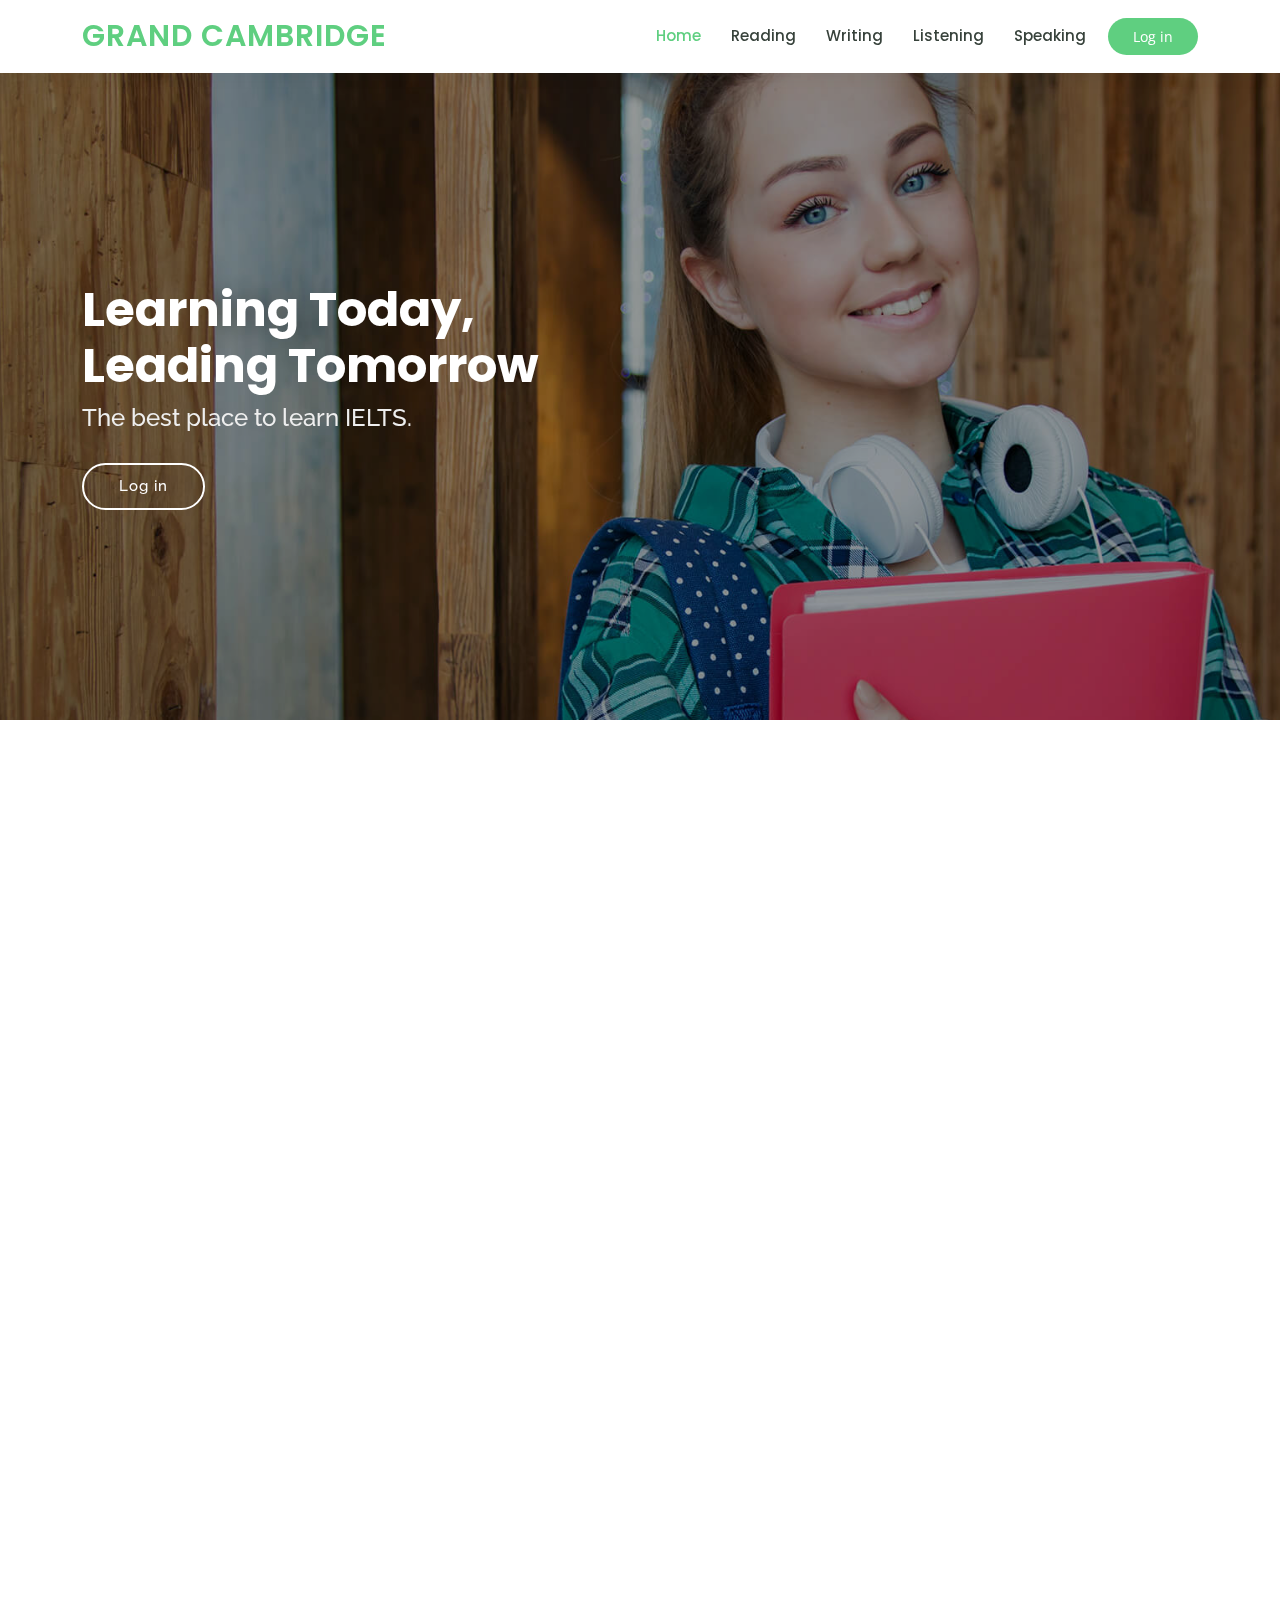
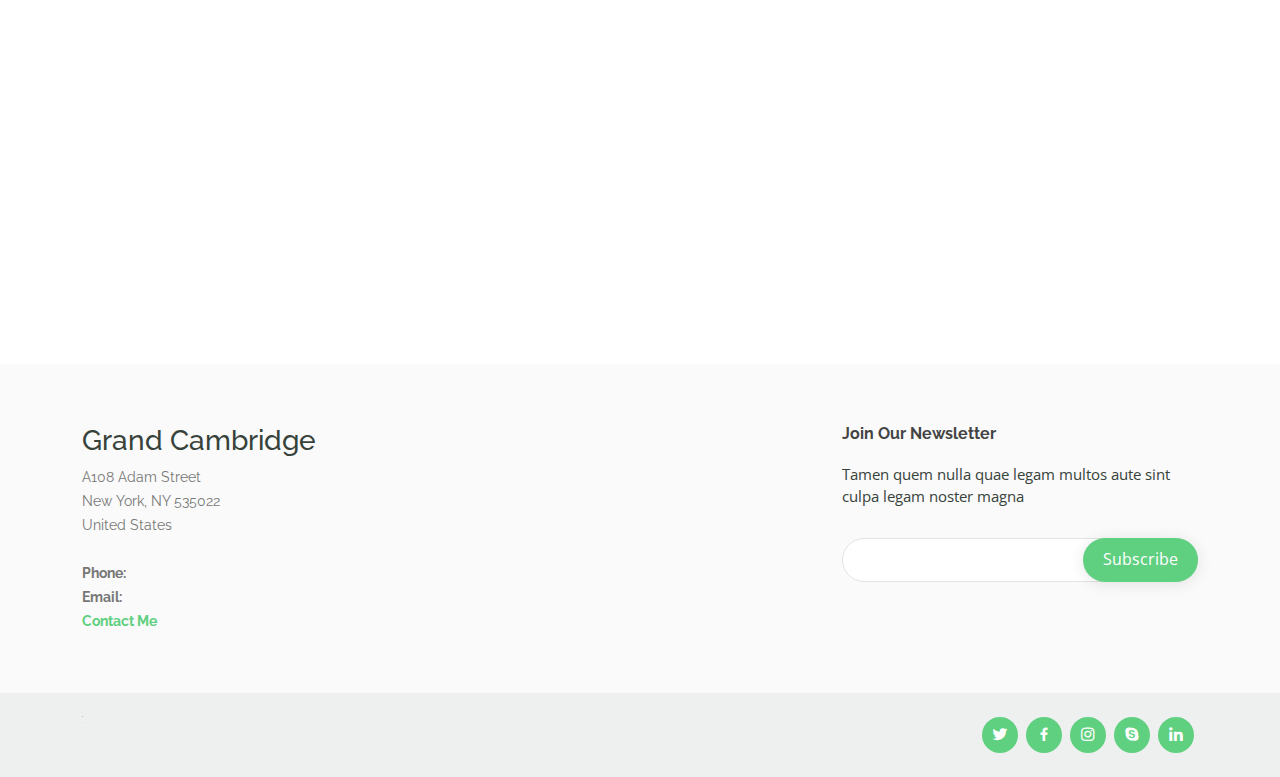
<file: index.html>
<!DOCTYPE html>
<html lang="en">

<head>
  <meta charset="utf-8">
  <meta content="width=device-width, initial-scale=1.0" name="viewport">

  <title>Grand Cambridge</title>
  <meta content="" name="description">
  <meta content="" name="keywords">

  <!-- Favicons -->
  <link href="assets/img/favicon.png" rel="icon">
  <link href="assets/img/apple-touch-icon.png" rel="apple-touch-icon">

  <!-- Google Fonts -->
  <link
    href="https://fonts.googleapis.com/css?family=Open+Sans:300,300i,400,400i,600,600i,700,700i|Raleway:300,300i,400,400i,500,500i,600,600i,700,700i|Poppins:300,300i,400,400i,500,500i,600,600i,700,700i"
    rel="stylesheet">

  <!-- Vendor CSS Files -->
  <link href="assets/vendor/animate.css/animate.min.css" rel="stylesheet">
  <link href="assets/vendor/aos/aos.css" rel="stylesheet">
  <link href="assets/vendor/bootstrap/css/bootstrap.min.css" rel="stylesheet">
  <link href="assets/vendor/bootstrap-icons/bootstrap-icons.css" rel="stylesheet">
  <link href="assets/vendor/boxicons/css/boxicons.min.css" rel="stylesheet">
  <link href="assets/vendor/remixicon/remixicon.css" rel="stylesheet">
  <link href="assets/vendor/swiper/swiper-bundle.min.css" rel="stylesheet">

  <!-- Template Main CSS File -->
  <link href="assets/css/style.css" rel="stylesheet">

  <!-- =======================================================
  * Template Name: Grand Cambridge - v4.7.0
  * Template URL: https://bootstrapmade.com/mentor-free-education-bootstrap-theme/
  * Author: BootstrapMade.com
  * License: https://bootstrapmade.com/license/
  ======================================================== -->
</head>

<body>

  <!-- ======= Header ======= -->
  <header id="header" class="fixed-top">
    <div class="container d-flex align-items-center">

      <h1 class="logo me-auto"><a href="index.html">Grand Cambridge</a></h1>
      <!-- Uncomment below if you prefer to use an image logo -->
      <!-- <a href="index.html" class="logo me-auto"><img src="assets/img/logo.png" alt="" class="img-fluid"></a>-->

      <nav id="navbar" class="navbar order-last order-lg-0">
        <ul>
          <li><a class="active" href="index.html">Home</a></li>
          <li><a href="reading.html">Reading</a></li>
          <li><a href="writing.html">Writing</a></li>
          <li><a href="listening.html">Listening</a></li>
          <li><a href="speaking.html">Speaking</a></li>
        </ul>
        <i class="bi bi-list mobile-nav-toggle"></i>
      </nav><!-- .navbar -->

      <a href="login.html" class="log-in-btn">Log in</a>

    </div>
  </header><!-- End Header -->

  <!-- ======= Hero Section ======= -->
  <section id="hero" class="d-flex justify-content-center align-items-center">
    <div class="container position-relative" data-aos="zoom-in" data-aos-delay="100">
      <h1>Learning Today,<br>Leading Tomorrow</h1>
      <h2>The best place to learn IELTS.</h2>
      <a href="courses.html" class="btn-log-in">Log in</a>
    </div>
  </section><!-- End Hero -->

  <main id="main">

    <!-- ======= About Section ======= -->
    <section id="about" class="about">
      <div class="container" data-aos="fade-up">

        <div class="row">
          <div class="col-lg-6 order-1 order-lg-2" data-aos="fade-left" data-aos-delay="100">
            <img src="assets/img/about.jpg" class="img-fluid" alt="">
          </div>
          <div class="col-lg-6 pt-4 pt-lg-0 order-2 order-lg-1 content">
            <h3>Voluptatem dignissimos provident quasi corporis voluptates sit assumenda.</h3>
            <p class="fst-italic">
              Lorem ipsum dolor sit amet, consectetur adipiscing elit, sed do eiusmod tempor incididunt ut labore et
              dolore
              magna aliqua.
            </p>
            <ul>
              <li><i class="bi bi-check-circle"></i> Ullamco laboris nisi ut aliquip ex ea commodo consequat.</li>
              <li><i class="bi bi-check-circle"></i> Duis aute irure dolor in reprehenderit in voluptate velit.</li>
              <li><i class="bi bi-check-circle"></i> Ullamco laboris nisi ut aliquip ex ea commodo consequat. Duis aute
                irure dolor in reprehenderit in voluptate trideta storacalaperda mastiro dolore eu fugiat nulla
                pariatur.</li>
            </ul>
            <p>
              Ullamco laboris nisi ut aliquip ex ea commodo consequat. Duis aute irure dolor in reprehenderit in
              voluptate
            </p>

          </div>
        </div>

      </div>
    </section><!-- End About Section -->

    </div>

    </div>
    </section><!-- End Popular Courses Section -->

    <!-- ======= Trainers Section ======= -->
    <section id="trainers" class="trainers">
      <div class="container" data-aos="fade-up">

        <div class="row" data-aos="zoom-in" data-aos-delay="100">
          <div class="col-lg-4 col-md-6 d-flex align-items-stretch">
            <div class="member">
              <img src="assets/img/trainers/trainer-1.jpg" class="img-fluid" alt="">
              <div class="member-content">
                <h4>Walter White</h4>
                <span>Web Development</span>
                <p>
                  Magni qui quod omnis unde et eos fuga et exercitationem. Odio veritatis perspiciatis quaerat qui aut
                  aut aut
                </p>
                <div class="social">
                  <a href=""><i class="bi bi-twitter"></i></a>
                  <a href=""><i class="bi bi-facebook"></i></a>
                  <a href=""><i class="bi bi-instagram"></i></a>
                  <a href=""><i class="bi bi-linkedin"></i></a>
                </div>
              </div>
            </div>
          </div>
        </div>
      </div>
    </section><!-- End Trainers Section -->

  </main><!-- End #main -->

  <!-- ======= Footer ======= -->
  <footer id="footer">
    <div class="footer-top">
      <div class="container">
        <div class="row d-flex justify-content-between">
          <div class="col-lg-3 col-md-6 footer-contact">
            <h3>Grand Cambridge</h3>
            <p>
              A108 Adam Street <br>
              New York, NY 535022<br>
              United States <br><br>
              <strong>Phone:</strong><!-- +1 5589 55488 55 --><br>
              <strong>Email:</strong><!-- info@example.com --><br>
              <a href="contact.html"><strong>Contact Me</strong></a><br>
            </p>
          </div>

          <div class="col-lg-4 col-md-6 footer-newsletter">
            <h4>Join Our Newsletter</h4>
            <p>Tamen quem nulla quae legam multos aute sint culpa legam noster magna</p>
            <form action="" method="post">
              <input type="email" name="email"><input type="submit" value="Subscribe">
            </form>
          </div>

        </div>
      </div>
    </div>
    </div>

    <div class="container d-md-flex py-4">

      <div class="me-md-auto text-center text-md-start">
        <div class="copyright" style="font-size: .5px;">
          &copy; Copyright <strong><span>Grand Cambridge</span></strong>. All Rights Reserved
        </div>
        <div class="credits" style="font-size: .5px;">
          <!-- All the links in the footer should remain intact. -->
          <!-- You can delete the links only if you purchased the pro version. -->
          <!-- Licensing information: https://bootstrapmade.com/license/ -->
          <!-- Purchase the pro version with working PHP/AJAX contact form: https://bootstrapmade.com/mentor-free-education-bootstrap-theme/ -->
          Designed by <a href="https://bootstrapmade.com/">BootstrapMade</a>
        </div>
      </div>
      <div class="social-links text-center text-md-right pt-3 pt-md-0">
        <a href="#" class="twitter"><i class="bx bxl-twitter"></i></a>
        <a href="#" class="facebook"><i class="bx bxl-facebook"></i></a>
        <a href="#" class="instagram"><i class="bx bxl-instagram"></i></a>
        <a href="#" class="google-plus"><i class="bx bxl-skype"></i></a>
        <a href="#" class="linkedin"><i class="bx bxl-linkedin"></i></a>
      </div>
    </div>
  </footer><!-- End Footer -->

  <div id="preloader"></div>
  <a href="#" class="back-to-top d-flex align-items-center justify-content-center"><i
      class="bi bi-arrow-up-short"></i></a>

  <!-- Vendor JS Files -->
  <script src="assets/vendor/purecounter/purecounter.js"></script>
  <script src="assets/vendor/aos/aos.js"></script>
  <script src="assets/vendor/bootstrap/js/bootstrap.bundle.min.js"></script>
  <script src="assets/vendor/swiper/swiper-bundle.min.js"></script>
  <script src="assets/vendor/php-email-form/validate.js"></script>

  <!-- Template Main JS File -->
  <script src="assets/js/main.js"></script>

</body>

</html>
</file>
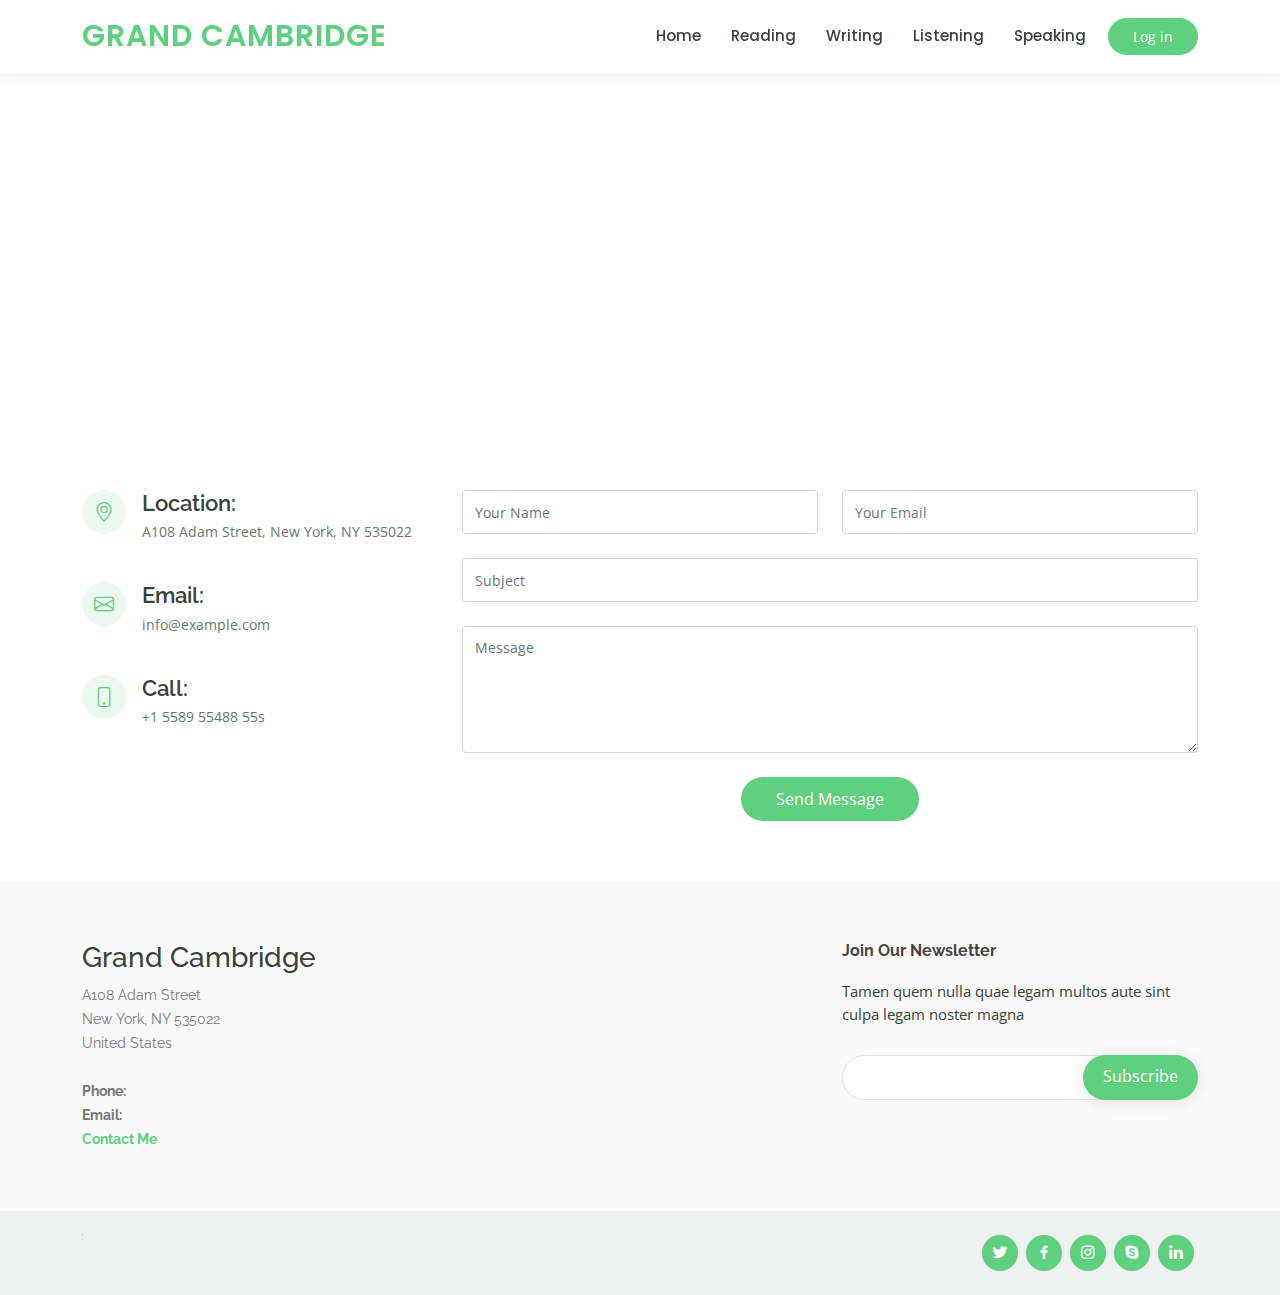
<file: contact.html>
<!DOCTYPE html>
<html lang="en">

<head>
  <meta charset="utf-8">
  <meta content="width=device-width, initial-scale=1.0" name="viewport">

  <title>Contact - Grand Cambridge Bootstrap Template</title>
  <meta content="" name="description">
  <meta content="" name="keywords">

  <!-- Favicons -->
  <link href="assets/img/favicon.png" rel="icon">
  <link href="assets/img/apple-touch-icon.png" rel="apple-touch-icon">

  <!-- Google Fonts -->
  <link
    href="https://fonts.googleapis.com/css?family=Open+Sans:300,300i,400,400i,600,600i,700,700i|Raleway:300,300i,400,400i,500,500i,600,600i,700,700i|Poppins:300,300i,400,400i,500,500i,600,600i,700,700i"
    rel="stylesheet">

  <!-- Vendor CSS Files -->
  <link href="assets/vendor/animate.css/animate.min.css" rel="stylesheet">
  <link href="assets/vendor/aos/aos.css" rel="stylesheet">
  <link href="assets/vendor/bootstrap/css/bootstrap.min.css" rel="stylesheet">
  <link href="assets/vendor/bootstrap-icons/bootstrap-icons.css" rel="stylesheet">
  <link href="assets/vendor/boxicons/css/boxicons.min.css" rel="stylesheet">
  <link href="assets/vendor/remixicon/remixicon.css" rel="stylesheet">
  <link href="assets/vendor/swiper/swiper-bundle.min.css" rel="stylesheet">

  <!-- Template Main CSS File -->
  <link href="assets/css/style.css" rel="stylesheet">

  <!-- =======================================================
  * Template Name: Grand Cambridge - v4.7.0
  * Template URL: https://bootstrapmade.com/mentor-free-education-bootstrap-theme/
  * Author: BootstrapMade.com
  * License: https://bootstrapmade.com/license/
  ======================================================== -->
</head>

<body>

  <!-- ======= Header ======= -->
  <header id="header" class="fixed-top">
    <div class="container d-flex align-items-center">

      <h1 class="logo me-auto"><a href="index.html">Grand Cambridge</a></h1>
      <!-- Uncomment below if you prefer to use an image logo -->
      <!-- <a href="index.html" class="logo me-auto"><img src="assets/img/logo.png" alt="" class="img-fluid"></a>-->

      <nav id="navbar" class="navbar order-last order-lg-0">
        <ul>
          <li><a href="index.html">Home</a></li>
          <li><a href="reading.html">Reading</a></li>
          <li><a href="writing.html">Writing</a></li>
          <li><a href="listening.html">Listening</a></li>
          <li><a href="speaking.html">Speaking</a></li>
        </ul>
        <i class="bi bi-list mobile-nav-toggle"></i>
      </nav><!-- .navbar -->

      <a href="login.html" class="log-in-btn">Log in</a>

    </div>
  </header><!-- End Header -->

  <main id="main">

    <!-- ======= Contact Section ======= -->

    <section id="contact" class="contact" style="margin-top: 9vh;">
      <div data-aos="fade-up">
        <iframe style="border:0; width: 100%; height: 350px;"
          src="https://www.google.com/maps/embed?pb=!1m14!1m8!1m3!1d12097.433213460943!2d-74.0062269!3d40.7101282!3m2!1i1024!2i768!4f13.1!3m3!1m2!1s0x0%3A0xb89d1fe6bc499443!2sDowntown+Conference+Center!5e0!3m2!1smk!2sbg!4v1539943755621"
          frameborder="0" allowfullscreen></iframe>
      </div>

      <div class="container" data-aos="fade-up">

        <div class="row mt-5">

          <div class="col-lg-4">
            <div class="info">
              <div class="address">
                <i class="bi bi-geo-alt"></i>
                <h4>Location:</h4>
                <p>A108 Adam Street, New York, NY 535022</p>
              </div>

              <div class="email">
                <i class="bi bi-envelope"></i>
                <h4>Email:</h4>
                <p>info@example.com</p>
              </div>

              <div class="phone">
                <i class="bi bi-phone"></i>
                <h4>Call:</h4>
                <p>+1 5589 55488 55s</p>
              </div>

            </div>

          </div>

          <div class="col-lg-8 mt-5 mt-lg-0">

            <form action="forms/contact.php" method="post" role="form" class="php-email-form">
              <div class="row">
                <div class="col-md-6 form-group">
                  <input type="text" name="name" class="form-control" id="name" placeholder="Your Name" required>
                </div>
                <div class="col-md-6 form-group mt-3 mt-md-0">
                  <input type="email" class="form-control" name="email" id="email" placeholder="Your Email" required>
                </div>
              </div>
              <div class="form-group mt-3">
                <input type="text" class="form-control" name="subject" id="subject" placeholder="Subject" required>
              </div>
              <div class="form-group mt-3">
                <textarea class="form-control" name="message" rows="5" placeholder="Message" required></textarea>
              </div>
              <div class="my-3">
                <div class="loading">Loading</div>
                <div class="error-message"></div>
                <div class="sent-message">Your message has been sent. Thank you!</div>
              </div>
              <div class="text-center"><button type="submit">Send Message</button></div>
            </form>

          </div>

        </div>

      </div>
    </section><!-- End Contact Section -->

  </main><!-- End #main -->

  <!-- ======= Footer ======= -->
  <footer id="footer">
    <div class="footer-top">
      <div class="container">
        <div class="row d-flex justify-content-between">
          <div class="col-lg-3 col-md-6 footer-contact">
            <h3>Grand Cambridge</h3>
            <p>
              A108 Adam Street <br>
              New York, NY 535022<br>
              United States <br><br>
              <strong>Phone:</strong><!-- +1 5589 55488 55 --><br>
              <strong>Email:</strong><!-- info@example.com --><br>
              <a href="contact.html"><strong>Contact Me</strong></a><br>
            </p>
          </div>

          <div class="col-lg-4 col-md-6 footer-newsletter">
            <h4>Join Our Newsletter</h4>
            <p>Tamen quem nulla quae legam multos aute sint culpa legam noster magna</p>
            <form action="" method="post">
              <input type="email" name="email"><input type="submit" value="Subscribe">
            </form>
          </div>

        </div>
      </div>
    </div>
    </div>

    <div class="container d-md-flex py-4">

      <div class="me-md-auto text-center text-md-start">
        <div class="copyright" style="font-size: .5px;">
          &copy; Copyright <strong><span>Grand Cambridge</span></strong>. All Rights Reserved
        </div>
        <div class="credits" style="font-size: .5px;">
          <!-- All the links in the footer should remain intact. -->
          <!-- You can delete the links only if you purchased the pro version. -->
          <!-- Licensing information: https://bootstrapmade.com/license/ -->
          <!-- Purchase the pro version with working PHP/AJAX contact form: https://bootstrapmade.com/mentor-free-education-bootstrap-theme/ -->
          Designed by <a href="https://bootstrapmade.com/">BootstrapMade</a>
        </div>
      </div>
      <div class="social-links text-center text-md-right pt-3 pt-md-0">
        <a href="#" class="twitter"><i class="bx bxl-twitter"></i></a>
        <a href="#" class="facebook"><i class="bx bxl-facebook"></i></a>
        <a href="#" class="instagram"><i class="bx bxl-instagram"></i></a>
        <a href="#" class="google-plus"><i class="bx bxl-skype"></i></a>
        <a href="#" class="linkedin"><i class="bx bxl-linkedin"></i></a>
      </div>
    </div>
  </footer><!-- End Footer -->

  <div id="preloader"></div>
  <a href="#" class="back-to-top d-flex align-items-center justify-content-center"><i
      class="bi bi-arrow-up-short"></i></a>

  <!-- Vendor JS Files -->
  <script src="assets/vendor/purecounter/purecounter.js"></script>
  <script src="assets/vendor/aos/aos.js"></script>
  <script src="assets/vendor/bootstrap/js/bootstrap.bundle.min.js"></script>
  <script src="assets/vendor/swiper/swiper-bundle.min.js"></script>
  <script src="assets/vendor/php-email-form/validate.js"></script>

  <!-- Template Main JS File -->
  <script src="assets/js/main.js"></script>

</body>

</html>
</file>
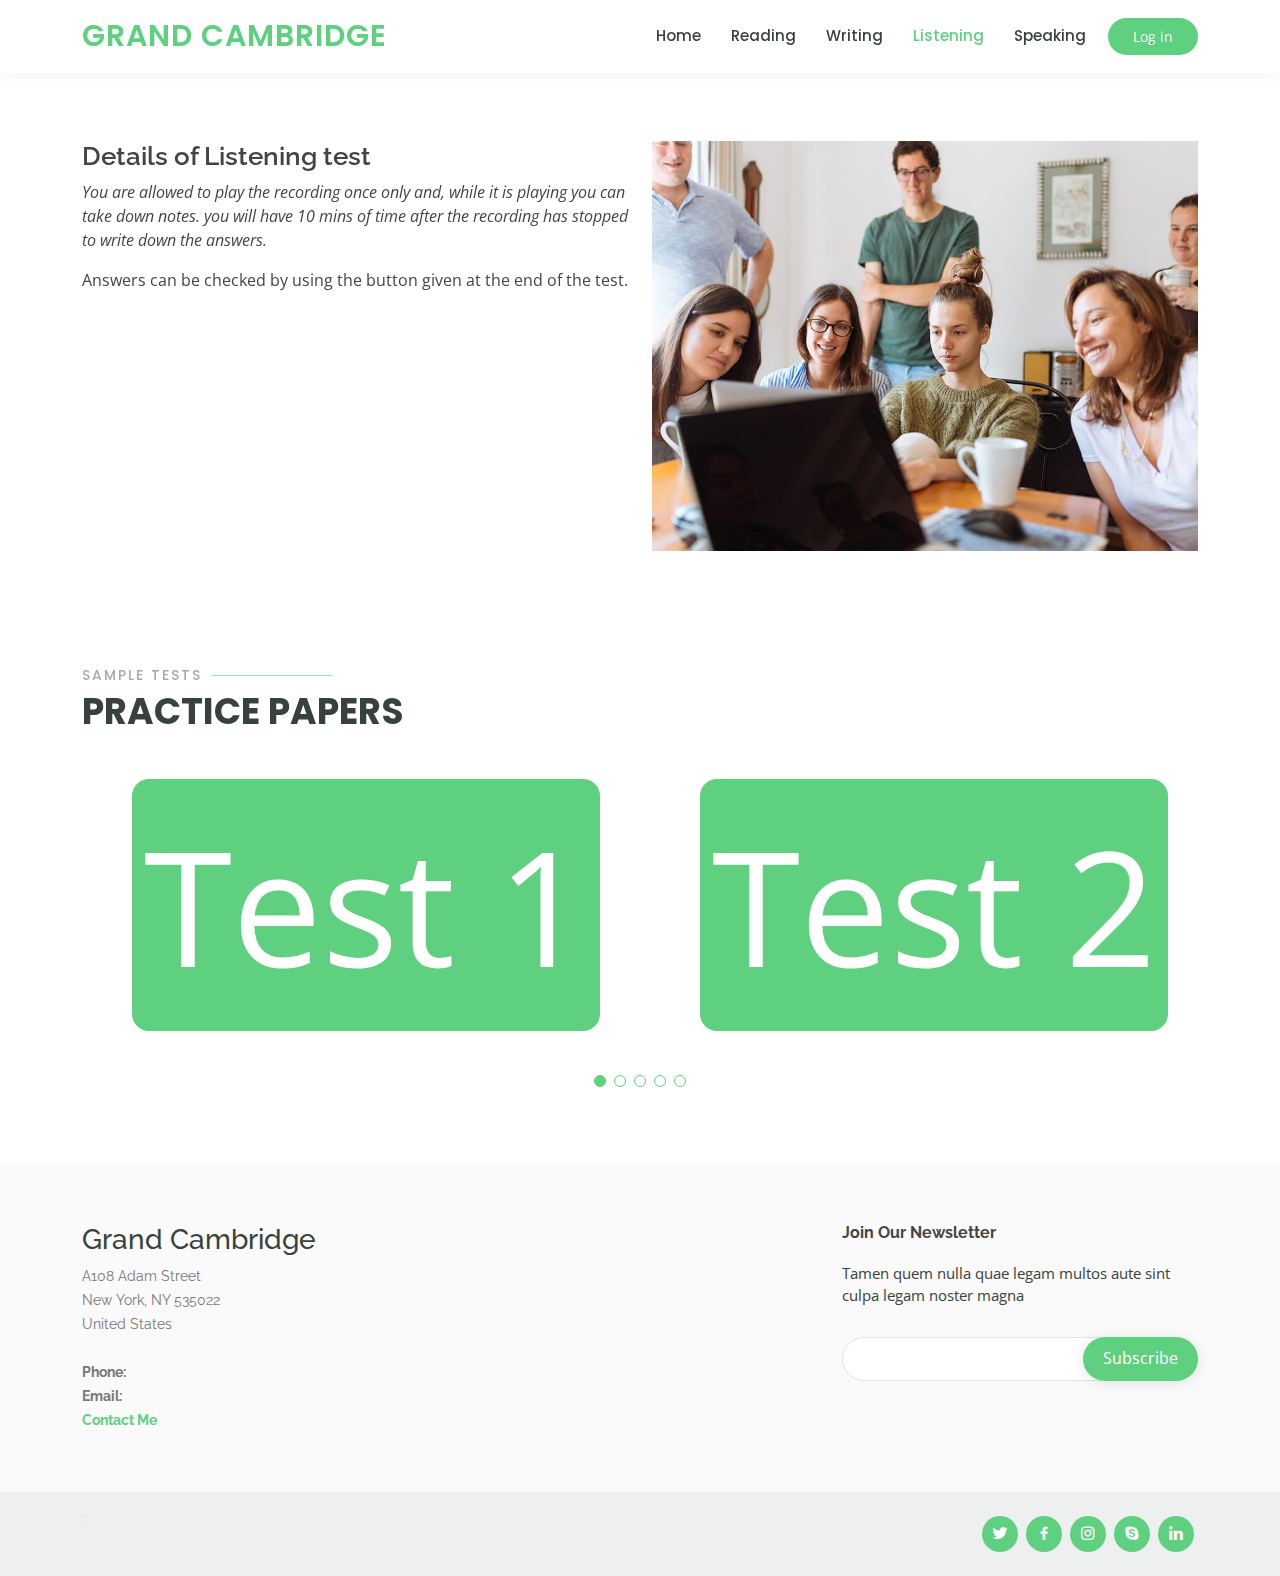
<file: listening.html>
<!DOCTYPE html>
<html lang="en">

<head>
  <meta charset="utf-8">
  <meta content="width=device-width, initial-scale=1.0" name="viewport">

  <title>About - Grand Cambridge Bootstrap Template</title>
  <meta content="" name="description">
  <meta content="" name="keywords">

  <!-- Favicons -->
  <link href="assets/img/favicon.png" rel="icon">
  <link href="assets/img/apple-touch-icon.png" rel="apple-touch-icon">

  <!-- Google Fonts -->
  <link
    href="https://fonts.googleapis.com/css?family=Open+Sans:300,300i,400,400i,600,600i,700,700i|Raleway:300,300i,400,400i,500,500i,600,600i,700,700i|Poppins:300,300i,400,400i,500,500i,600,600i,700,700i"
    rel="stylesheet">

  <!-- Vendor CSS Files -->
  <link href="assets/vendor/animate.css/animate.min.css" rel="stylesheet">
  <link href="assets/vendor/aos/aos.css" rel="stylesheet">
  <link href="assets/vendor/bootstrap/css/bootstrap.min.css" rel="stylesheet">
  <link href="assets/vendor/bootstrap-icons/bootstrap-icons.css" rel="stylesheet">
  <link href="assets/vendor/boxicons/css/boxicons.min.css" rel="stylesheet">
  <link href="assets/vendor/remixicon/remixicon.css" rel="stylesheet">
  <link href="assets/vendor/swiper/swiper-bundle.min.css" rel="stylesheet">

  <!-- Template Main CSS File -->
  <link href="assets/css/style.css" rel="stylesheet">

  <!-- =======================================================
  * Template Name: Grand Cambridge - v4.7.0
  * Template URL: https://bootstrapmade.com/mentor-free-education-bootstrap-theme/
  * Author: BootstrapMade.com
  * License: https://bootstrapmade.com/license/
  ======================================================== -->
</head>

<body>

  <!-- ======= Header ======= -->
  <header id="header" class="fixed-top">
    <div class="container d-flex align-items-center">

      <h1 class="logo me-auto"><a href="index.html">Grand Cambridge</a></h1>
      <!-- Uncomment below if you prefer to use an image logo -->
      <!-- <a href="index.html" class="logo me-auto"><img src="assets/img/logo.png" alt="" class="img-fluid"></a>-->

      <nav id="navbar" class="navbar order-last order-lg-0">
        <ul>
          <li><a href="index.html">Home</a></li>
          <li><a href="reading.html">Reading</a></li>
          <li><a href="writing.html">Writing</a></li>
          <li><a class="active" href="listening.html">Listening</a></li>
          <li><a href="speaking.html">Speaking</a></li>
        </ul>
        <i class="bi bi-list mobile-nav-toggle"></i>
      </nav><!-- .navbar -->

      <a href="login.html" class="log-in-btn">Log in</a>

    </div>
  </header><!-- End Header -->

  <main id="main">
    <!-- ======= Breadcrumbs ======= -->
    <section id="about" class="about" style="margin-top: 9vh;">
      <div class="container" data-aos="fade-up">
        <div class="row">
          <div class="col-lg-6 order-1 order-lg-2" data-aos="fade-left" data-aos-delay="100">
            <img src="assets/img/about.jpg" class="img-fluid" alt="">
          </div>
          <div class="col-lg-6 pt-4 pt-lg-0 order-2 order-lg-1 content">
            <h3>Details of Listening test</h3>
            <p class="fst-italic">
              You are allowed to play the recording once only and, while it is playing you can take down notes. you will
              have 10 mins of time after the recording has stopped to write down the answers.
            </p>
            <p>
              Answers can be checked by using the button given at the end of the test.
            </p>

          </div>
        </div>

      </div>
    </section><!-- End About Section -->



    <!-- ======= Testimonials Section ======= -->
    <section id="testimonials" class="testimonials">
      <div class="container" data-aos="fade-up">

        <div class="section-title">
          <h2>Sample Tests</h2>
          <p>Practice Papers</p>
        </div>

        <div class="testimonials-slider swiper" data-aos="fade-up" data-aos-delay="100">
          <div class="swiper-wrapper">

            <div class="swiper-slide">
              <div class="testimonial-wrap">
                <button class="btn btn-primary" style="font-size: 10rem;"
                  onclick="window.location.href='tests/listening/test1.html'">Test
                  1</a></button>
              </div>
            </div><!-- End testimonial item -->

            <div class="swiper-slide">
              <div class="testimonial-wrap">
                <button class="btn btn-primary" style="font-size: 10rem;"
                  onclick="window.location.href='tests/listening/test1.html'">Test
                  2</a></button>
              </div>
            </div><!-- End testimonial item -->

            <div class="swiper-slide">
              <div class="testimonial-wrap">
                <button class="btn btn-primary" style="font-size: 10rem;"
                  onclick="window.location.href='tests/listening/test1.html'"> Test
                  3</a></button>
              </div>
            </div><!-- End testimonial item -->

            <div class="swiper-slide">
              <div class="testimonial-wrap">
                <button class="btn btn-primary" style="font-size: 10rem;"
                  onclick="window.location.href='tests/listening/test1.html'"> Test
                  4</a></button>
              </div>
            </div><!-- End testimonial item -->

            <div class="swiper-slide">
              <div class="testimonial-wrap">
                <button class="btn btn-primary" style="font-size: 10rem;"
                  onclick="window.location.href='tests/listening/test1.html'"> Test
                  5</a></button>
              </div>
            </div><!-- End testimonial item -->

          </div>
          <div class="swiper-pagination" style="margin-top: 3rem;margin-bottom: none;"></div>
        </div>

      </div>
    </section><!-- End Testimonials Section -->

  </main><!-- End #main -->

  <!-- ======= Footer ======= -->
  <footer id="footer">
    <div class="footer-top">
      <div class="container">
        <div class="row d-flex justify-content-between">
          <div class="col-lg-3 col-md-6 footer-contact">
            <h3>Grand Cambridge</h3>
            <p>
              A108 Adam Street <br>
              New York, NY 535022<br>
              United States <br><br>
              <strong>Phone:</strong><!-- +1 5589 55488 55 --><br>
              <strong>Email:</strong><!-- info@example.com --><br>
              <a href="contact.html"><strong>Contact Me</strong></a><br>
            </p>
          </div>

          <div class="col-lg-4 col-md-6 footer-newsletter">
            <h4>Join Our Newsletter</h4>
            <p>Tamen quem nulla quae legam multos aute sint culpa legam noster magna</p>
            <form action="" method="post">
              <input type="email" name="email"><input type="submit" value="Subscribe">
            </form>
          </div>

        </div>
      </div>
    </div>
    </div>

    <div class="container d-md-flex py-4">

      <div class="me-md-auto text-center text-md-start">
        <div class="copyright" style="font-size: .5px;">
          &copy; Copyright <strong><span>Grand Cambridge</span></strong>. All Rights Reserved
        </div>
        <div class="credits" style="font-size: .5px;">
          <!-- All the links in the footer should remain intact. -->
          <!-- You can delete the links only if you purchased the pro version. -->
          <!-- Licensing information: https://bootstrapmade.com/license/ -->
          <!-- Purchase the pro version with working PHP/AJAX contact form: https://bootstrapmade.com/mentor-free-education-bootstrap-theme/ -->
          Designed by <a href="https://bootstrapmade.com/">BootstrapMade</a>
        </div>
      </div>
      <div class="social-links text-center text-md-right pt-3 pt-md-0">
        <a href="#" class="twitter"><i class="bx bxl-twitter"></i></a>
        <a href="#" class="facebook"><i class="bx bxl-facebook"></i></a>
        <a href="#" class="instagram"><i class="bx bxl-instagram"></i></a>
        <a href="#" class="google-plus"><i class="bx bxl-skype"></i></a>
        <a href="#" class="linkedin"><i class="bx bxl-linkedin"></i></a>
      </div>
    </div>
  </footer><!-- End Footer -->

  <div id="preloader"></div>
  <a href="#" class="back-to-top d-flex align-items-center justify-content-center"><i
      class="bi bi-arrow-up-short"></i></a>

  <!-- Vendor JS Files -->
  <script src="assets/vendor/purecounter/purecounter.js"></script>
  <script src="assets/vendor/aos/aos.js"></script>
  <script src="assets/vendor/bootstrap/js/bootstrap.bundle.min.js"></script>
  <script src="assets/vendor/swiper/swiper-bundle.min.js"></script>
  <script src="assets/vendor/php-email-form/validate.js"></script>

  <!-- Template Main JS File -->
  <script src="assets/js/main.js"></script>

</body>

</html>
</file>
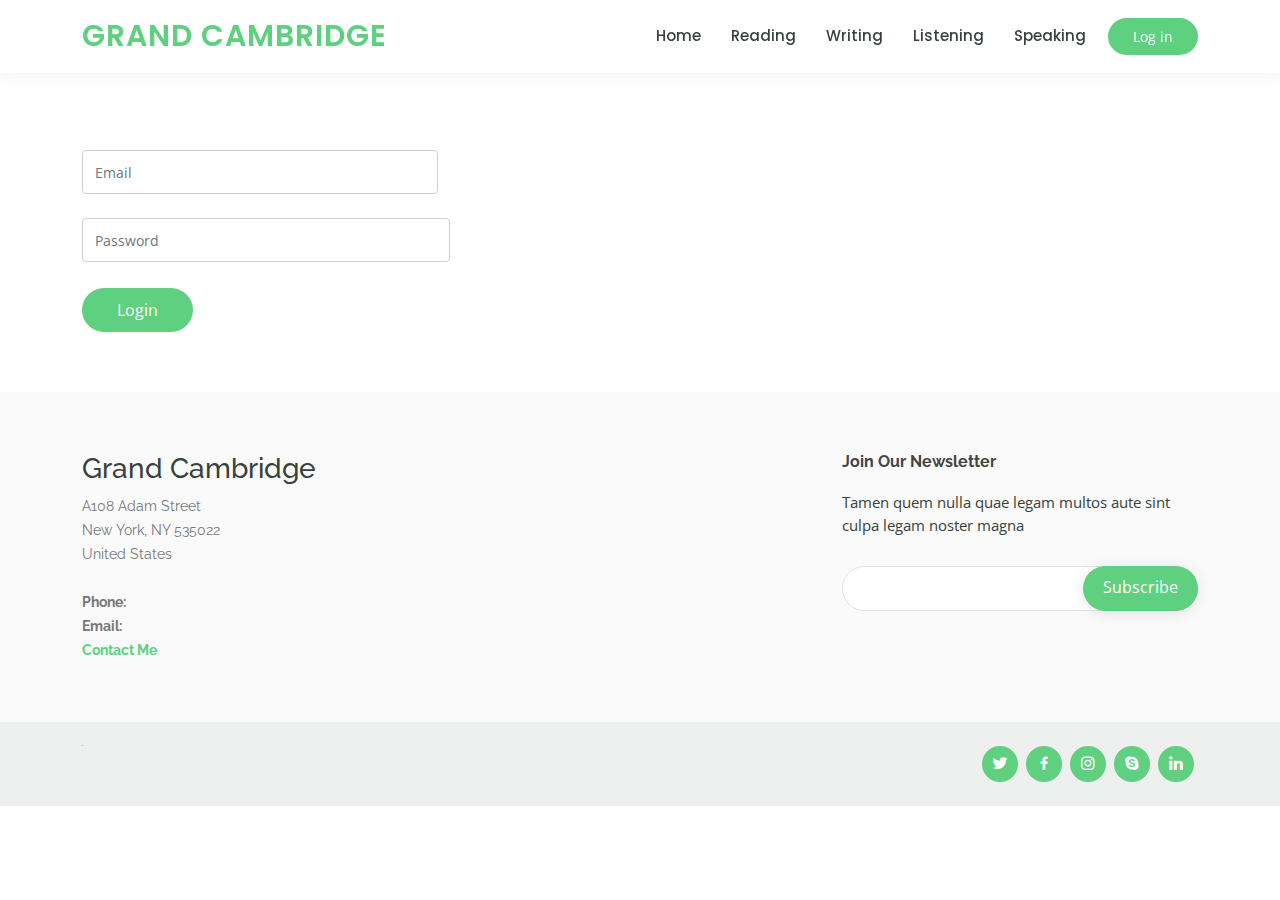
<file: login.html>
<!DOCTYPE html>
<html lang="en">

<head>
  <meta charset="utf-8">
  <meta content="width=device-width, initial-scale=1.0" name="viewport">

  <title>Contact - Grand Cambridge Bootstrap Template</title>
  <meta content="" name="description">
  <meta content="" name="keywords">

  <!-- Favicons -->
  <link href="assets/img/favicon.png" rel="icon">
  <link href="assets/img/apple-touch-icon.png" rel="apple-touch-icon">

  <!-- Google Fonts -->
  <link
    href="https://fonts.googleapis.com/css?family=Open+Sans:300,300i,400,400i,600,600i,700,700i|Raleway:300,300i,400,400i,500,500i,600,600i,700,700i|Poppins:300,300i,400,400i,500,500i,600,600i,700,700i"
    rel="stylesheet">

  <!-- Vendor CSS Files -->
  <link href="assets/vendor/animate.css/animate.min.css" rel="stylesheet">
  <link href="assets/vendor/aos/aos.css" rel="stylesheet">
  <link href="assets/vendor/bootstrap/css/bootstrap.min.css" rel="stylesheet">
  <link href="assets/vendor/bootstrap-icons/bootstrap-icons.css" rel="stylesheet">
  <link href="assets/vendor/boxicons/css/boxicons.min.css" rel="stylesheet">
  <link href="assets/vendor/remixicon/remixicon.css" rel="stylesheet">
  <link href="assets/vendor/swiper/swiper-bundle.min.css" rel="stylesheet">

  <!-- Template Main CSS File -->
  <link href="assets/css/style.css" rel="stylesheet">

  <!-- =======================================================
  * Template Name: Grand Cambridge - v4.7.0
  * Template URL: https://bootstrapmade.com/mentor-free-education-bootstrap-theme/
  * Author: BootstrapMade.com
  * License: https://bootstrapmade.com/license/
  ======================================================== -->
</head>

<body>

  <!-- ======= Header ======= -->
  <header id="header" class="fixed-top">
    <div class="container d-flex align-items-center">

      <h1 class="logo me-auto"><a href="index.html">Grand Cambridge</a></h1>
      <!-- Uncomment below if you prefer to use an image logo -->
      <!-- <a href="index.html" class="logo me-auto"><img src="assets/img/logo.png" alt="" class="img-fluid"></a>-->

      <nav id="navbar" class="navbar order-last order-lg-0">
        <ul>
          <li><a href="index.html">Home</a></li>
          <li><a href="reading.html">Reading</a></li>
          <li><a href="writing.html">Writing</a></li>
          <li><a href="listening.html">Listening</a></li>
          <li><a href="speaking.html">Speaking</a></li>
        </ul>
        <i class="bi bi-list mobile-nav-toggle"></i>
      </nav><!-- .navbar -->

      <a href="login.html" class="log-in-btn">Log in</a>

    </div>
  </header><!-- End Header -->

  <main id="main">

    <!-- ======= Contact Section ======= -->

    <section id="contact" class="contact" style="margin-top: 9vh;">

      <div class="container" data-aos="fade-up">

        <div class="row mt-5">

          <div class="col-lg-8 mt-5 mt-lg-0">

            <form action="forms/login.php" method="post" role="form" class="php-email-form">
              <div class="row">
                <div class="col-md-6 form-group mt-3">
                  <input type="email" class="form-control" name="email" id="email" placeholder="Email" required>
                </div>
              </div>
              <div class="col-md-6 form-group mt-3">
                <input type="password" class="form-control" name="password" id="password" placeholder="Password"
                  required>
              </div>
              <div style="margin-top:2vh ;"><button type="submit">Login</button></div>
            </form>

          </div>

        </div>

      </div>
    </section><!-- End Contact Section -->

  </main><!-- End #main -->

  <!-- ======= Footer ======= -->
  <footer id="footer">
    <div class="footer-top">
      <div class="container">
        <div class="row d-flex justify-content-between">
          <div class="col-lg-3 col-md-6 footer-contact">
            <h3>Grand Cambridge</h3>
            <p>
              A108 Adam Street <br>
              New York, NY 535022<br>
              United States <br><br>
              <strong>Phone:</strong><!-- +1 5589 55488 55 --><br>
              <strong>Email:</strong><!-- info@example.com --><br>
              <a href="contact.html"><strong>Contact Me</strong></a><br>
            </p>
          </div>

          <div class="col-lg-4 col-md-6 footer-newsletter">
            <h4>Join Our Newsletter</h4>
            <p>Tamen quem nulla quae legam multos aute sint culpa legam noster magna</p>
            <form action="" method="post">
              <input type="email" name="email"><input type="submit" value="Subscribe">
            </form>
          </div>

        </div>
      </div>
    </div>
    </div>

    <div class="container d-md-flex py-4">

      <div class="me-md-auto text-center text-md-start">
        <div class="copyright" style="font-size: .5px;">
          &copy; Copyright <strong><span>Grand Cambridge</span></strong>. All Rights Reserved
        </div>
        <div class="credits" style="font-size: .5px;">
          <!-- All the links in the footer should remain intact. -->
          <!-- You can delete the links only if you purchased the pro version. -->
          <!-- Licensing information: https://bootstrapmade.com/license/ -->
          <!-- Purchase the pro version with working PHP/AJAX contact form: https://bootstrapmade.com/mentor-free-education-bootstrap-theme/ -->
          Designed by <a href="https://bootstrapmade.com/">BootstrapMade</a>
        </div>
      </div>
      <div class="social-links text-center text-md-right pt-3 pt-md-0">
        <a href="#" class="twitter"><i class="bx bxl-twitter"></i></a>
        <a href="#" class="facebook"><i class="bx bxl-facebook"></i></a>
        <a href="#" class="instagram"><i class="bx bxl-instagram"></i></a>
        <a href="#" class="google-plus"><i class="bx bxl-skype"></i></a>
        <a href="#" class="linkedin"><i class="bx bxl-linkedin"></i></a>
      </div>
    </div>
  </footer><!-- End Footer -->

  <div id="preloader"></div>
  <a href="#" class="back-to-top d-flex align-items-center justify-content-center"><i
      class="bi bi-arrow-up-short"></i></a>

  <!-- Vendor JS Files -->
  <script src="assets/vendor/purecounter/purecounter.js"></script>
  <script src="assets/vendor/aos/aos.js"></script>
  <script src="assets/vendor/bootstrap/js/bootstrap.bundle.min.js"></script>
  <script src="assets/vendor/swiper/swiper-bundle.min.js"></script>
  <script src="assets/vendor/php-email-form/validate.js"></script>

  <!-- Template Main JS File -->
  <script src="assets/js/main.js"></script>

</body>

</html>
</file>
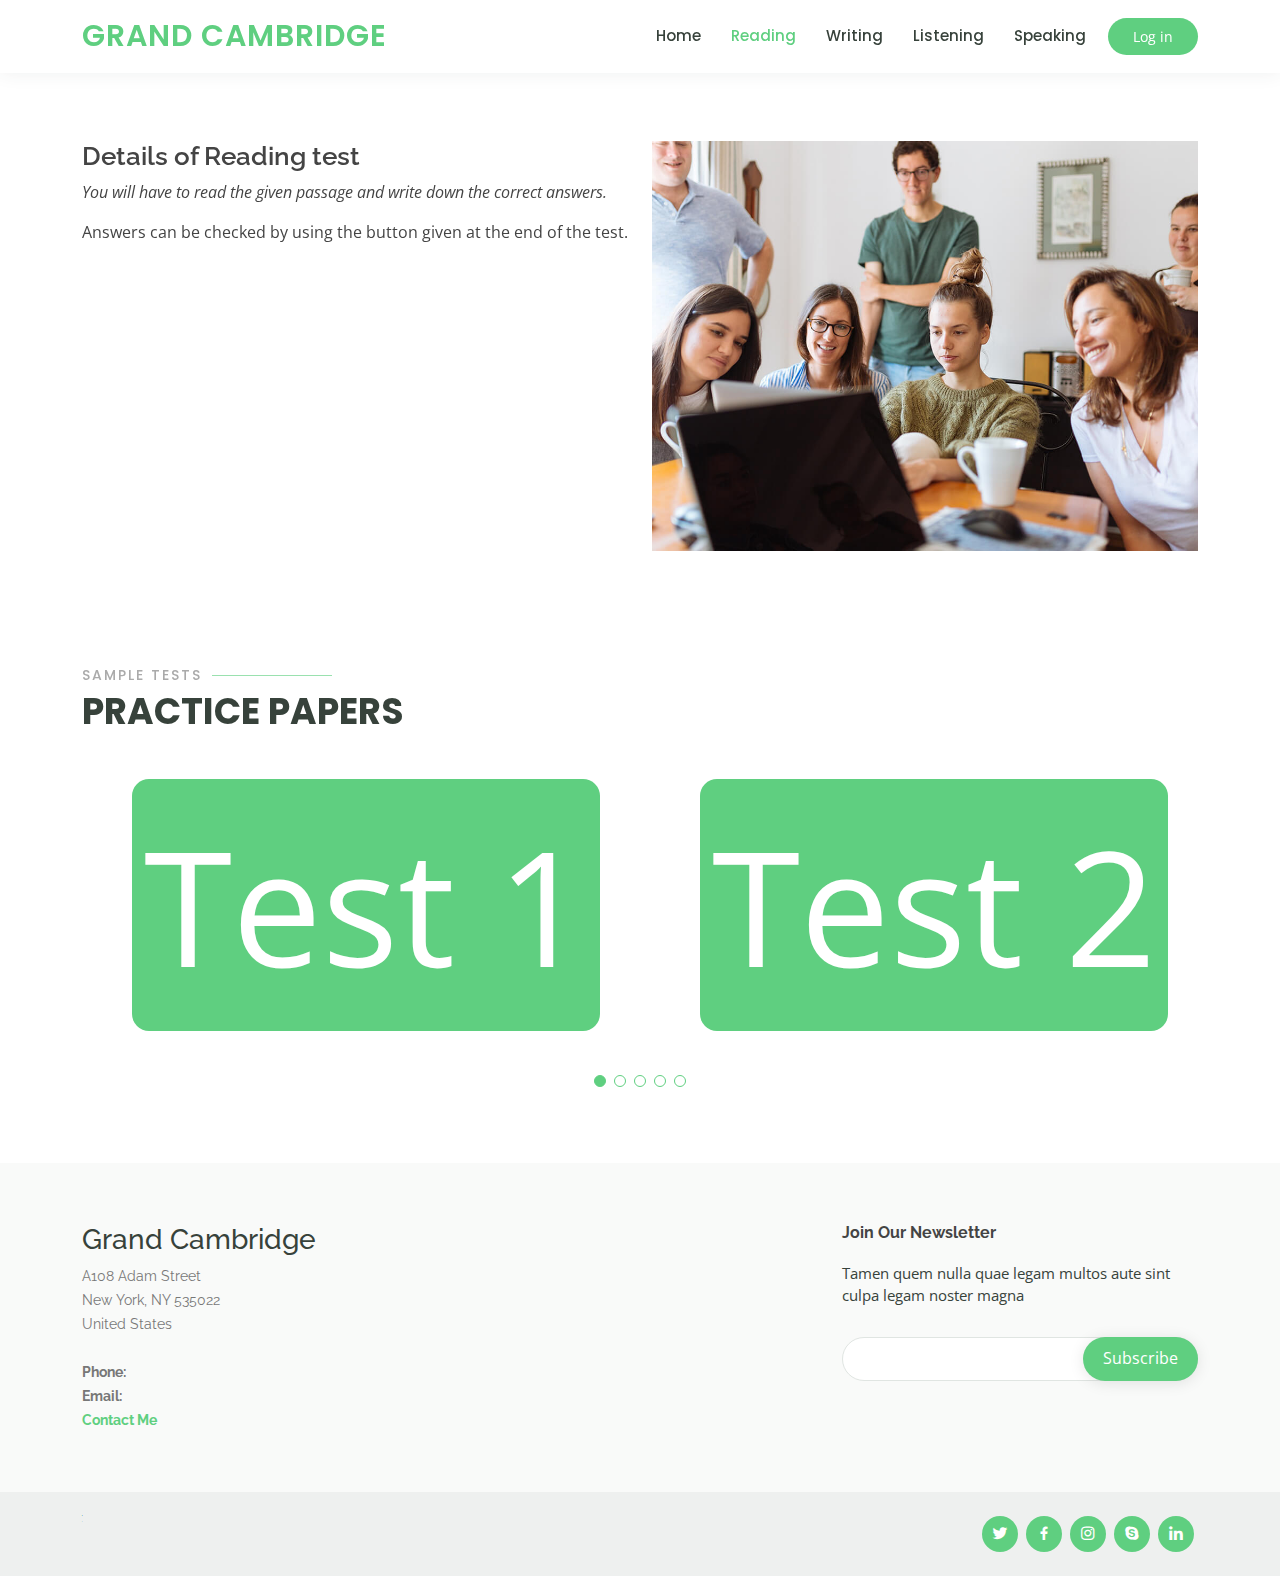
<file: reading.html>
<!DOCTYPE html>
<html lang="en">

<head>
  <meta charset="utf-8">
  <meta content="width=device-width, initial-scale=1.0" name="viewport">

  <title>About - Grand Cambridge Bootstrap Template</title>
  <meta content="" name="description">
  <meta content="" name="keywords">

  <!-- Favicons -->
  <link href="assets/img/favicon.png" rel="icon">
  <link href="assets/img/apple-touch-icon.png" rel="apple-touch-icon">

  <!-- Google Fonts -->
  <link
    href="https://fonts.googleapis.com/css?family=Open+Sans:300,300i,400,400i,600,600i,700,700i|Raleway:300,300i,400,400i,500,500i,600,600i,700,700i|Poppins:300,300i,400,400i,500,500i,600,600i,700,700i"
    rel="stylesheet">

  <!-- Vendor CSS Files -->
  <link href="assets/vendor/animate.css/animate.min.css" rel="stylesheet">
  <link href="assets/vendor/aos/aos.css" rel="stylesheet">
  <link href="assets/vendor/bootstrap/css/bootstrap.min.css" rel="stylesheet">
  <link href="assets/vendor/bootstrap-icons/bootstrap-icons.css" rel="stylesheet">
  <link href="assets/vendor/boxicons/css/boxicons.min.css" rel="stylesheet">
  <link href="assets/vendor/remixicon/remixicon.css" rel="stylesheet">
  <link href="assets/vendor/swiper/swiper-bundle.min.css" rel="stylesheet">

  <!-- Template Main CSS File -->
  <link href="assets/css/style.css" rel="stylesheet">

  <!-- =======================================================
  * Template Name: Grand Cambridge - v4.7.0
  * Template URL: https://bootstrapmade.com/mentor-free-education-bootstrap-theme/
  * Author: BootstrapMade.com
  * License: https://bootstrapmade.com/license/
  ======================================================== -->
</head>

<body>

  <!-- ======= Header ======= -->
  <header id="header" class="fixed-top">
    <div class="container d-flex align-items-center">

      <h1 class="logo me-auto"><a href="index.html">Grand Cambridge</a></h1>
      <!-- Uncomment below if you prefer to use an image logo -->
      <!-- <a href="index.html" class="logo me-auto"><img src="assets/img/logo.png" alt="" class="img-fluid"></a>-->

      <nav id="navbar" class="navbar order-last order-lg-0">
        <ul>
          <li><a href="index.html">Home</a></li>
          <li><a class="active" href="reading.html">Reading</a></li>
          <li><a href="writing.html">Writing</a></li>
          <li><a href="listening.html">Listening</a></li>
          <li><a href="speaking.html">Speaking</a></li>
        </ul>
        <i class="bi bi-list mobile-nav-toggle"></i>
      </nav><!-- .navbar -->

      <a href="login.html" class="log-in-btn">Log in</a>

    </div>
  </header><!-- End Header -->

  <main id="main">
    <!-- ======= Breadcrumbs ======= -->
    <section id="about" class="about" style="margin-top: 9vh;">
      <div class="container" data-aos="fade-up">
        <div class="row">
          <div class="col-lg-6 order-1 order-lg-2" data-aos="fade-left" data-aos-delay="100">
            <img src="assets/img/about.jpg" class="img-fluid" alt="">
          </div>
          <div class="col-lg-6 pt-4 pt-lg-0 order-2 order-lg-1 content">
            <h3>Details of Reading test</h3>
            <p class="fst-italic">
              You will have to read the given passage and write down the correct answers.
            </p>
            <p>
              Answers can be checked by using the button given at the end of the test.
            </p>

          </div>
        </div>

      </div>
    </section><!-- End About Section -->



    <!-- ======= Testimonials Section ======= -->
    <section id="testimonials" class="testimonials">
      <div class="container" data-aos="fade-up">

        <div class="section-title">
          <h2>Sample Tests</h2>
          <p>Practice Papers</p>
        </div>

        <div class="testimonials-slider swiper" data-aos="fade-up" data-aos-delay="100">
          <div class="swiper-wrapper">

            <div class="swiper-slide">
              <div class="testimonial-wrap">
                <button class="btn btn-primary" style="font-size: 10rem;"
                  onclick="window.location.href='tests/reading/test1.html'">Test
                  1</a></button>
              </div>
            </div><!-- End testimonial item -->

            <div class="swiper-slide">
              <div class="testimonial-wrap">
                <button class="btn btn-primary" style="font-size: 10rem;"
                  onclick="window.location.href='tests/reading/test1.html'">Test
                  2</a></button>
              </div>
            </div><!-- End testimonial item -->

            <div class="swiper-slide">
              <div class="testimonial-wrap">
                <button class="btn btn-primary" style="font-size: 10rem;"
                  onclick="window.location.href='tests/reading/test1.html'"> Test
                  3</a></button>
              </div>
            </div><!-- End testimonial item -->

            <div class="swiper-slide">
              <div class="testimonial-wrap">
                <button class="btn btn-primary" style="font-size: 10rem;"
                  onclick="window.location.href='tests/reading/test1.html'"> Test
                  4</a></button>
              </div>
            </div><!-- End testimonial item -->

            <div class="swiper-slide">
              <div class="testimonial-wrap">
                <button class="btn btn-primary" style="font-size: 10rem;"
                  onclick="window.location.href='tests/reading/test1.html'"> Test
                  5</a></button>
              </div>
            </div><!-- End testimonial item -->

          </div>
          <div class="swiper-pagination" style="margin-top: 3rem;margin-bottom: none;"></div>
        </div>

      </div>
    </section><!-- End Testimonials Section -->

  </main><!-- End #main -->

  <!-- ======= Footer ======= -->
  <footer id="footer">
    <div class="footer-top">
      <div class="container">
        <div class="row d-flex justify-content-between">
          <div class="col-lg-3 col-md-6 footer-contact">
            <h3>Grand Cambridge</h3>
            <p>
              A108 Adam Street <br>
              New York, NY 535022<br>
              United States <br><br>
              <strong>Phone:</strong><!-- +1 5589 55488 55 --><br>
              <strong>Email:</strong><!-- info@example.com --><br>
              <a href="contact.html"><strong>Contact Me</strong></a><br>
            </p>
          </div>

          <div class="col-lg-4 col-md-6 footer-newsletter">
            <h4>Join Our Newsletter</h4>
            <p>Tamen quem nulla quae legam multos aute sint culpa legam noster magna</p>
            <form action="" method="post">
              <input type="email" name="email"><input type="submit" value="Subscribe">
            </form>
          </div>

        </div>
      </div>
    </div>
    </div>

    <div class="container d-md-flex py-4">

      <div class="me-md-auto text-center text-md-start">
        <div class="copyright" style="font-size: .5px;">
          &copy; Copyright <strong><span>Grand Cambridge</span></strong>. All Rights Reserved
        </div>
        <div class="credits" style="font-size: .5px;">
          <!-- All the links in the footer should remain intact. -->
          <!-- You can delete the links only if you purchased the pro version. -->
          <!-- Licensing information: https://bootstrapmade.com/license/ -->
          <!-- Purchase the pro version with working PHP/AJAX contact form: https://bootstrapmade.com/mentor-free-education-bootstrap-theme/ -->
          Designed by <a href="https://bootstrapmade.com/">BootstrapMade</a>
        </div>
      </div>
      <div class="social-links text-center text-md-right pt-3 pt-md-0">
        <a href="#" class="twitter"><i class="bx bxl-twitter"></i></a>
        <a href="#" class="facebook"><i class="bx bxl-facebook"></i></a>
        <a href="#" class="instagram"><i class="bx bxl-instagram"></i></a>
        <a href="#" class="google-plus"><i class="bx bxl-skype"></i></a>
        <a href="#" class="linkedin"><i class="bx bxl-linkedin"></i></a>
      </div>
    </div>
  </footer><!-- End Footer -->

  <div id="preloader"></div>
  <a href="#" class="back-to-top d-flex align-items-center justify-content-center"><i
      class="bi bi-arrow-up-short"></i></a>

  <!-- Vendor JS Files -->
  <script src="assets/vendor/purecounter/purecounter.js"></script>
  <script src="assets/vendor/aos/aos.js"></script>
  <script src="assets/vendor/bootstrap/js/bootstrap.bundle.min.js"></script>
  <script src="assets/vendor/swiper/swiper-bundle.min.js"></script>
  <script src="assets/vendor/php-email-form/validate.js"></script>

  <!-- Template Main JS File -->
  <script src="assets/js/main.js"></script>

</body>

</html>
</file>
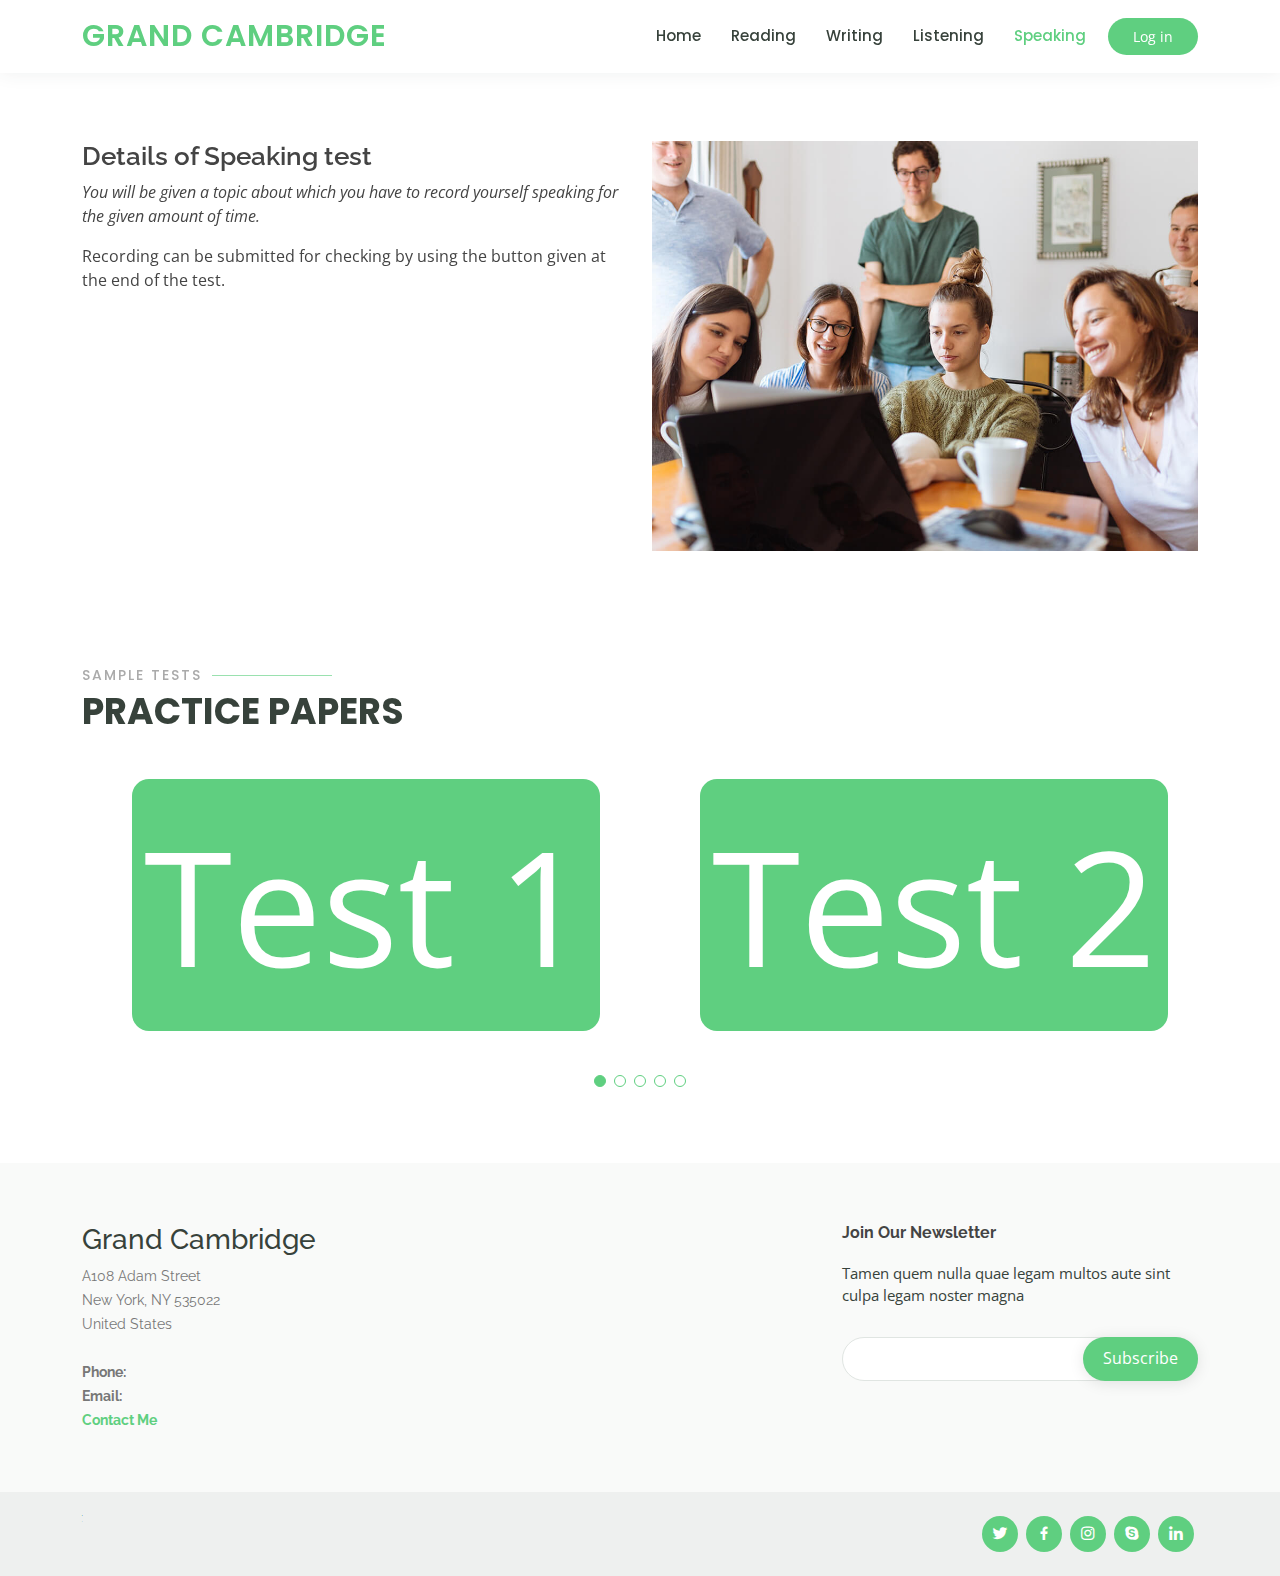
<file: speaking.html>
<!DOCTYPE html>
<html lang="en">

<head>
  <meta charset="utf-8">
  <meta content="width=device-width, initial-scale=1.0" name="viewport">

  <title>About - Grand Cambridge Bootstrap Template</title>
  <meta content="" name="description">
  <meta content="" name="keywords">

  <!-- Favicons -->
  <link href="assets/img/favicon.png" rel="icon">
  <link href="assets/img/apple-touch-icon.png" rel="apple-touch-icon">

  <!-- Google Fonts -->
  <link
    href="https://fonts.googleapis.com/css?family=Open+Sans:300,300i,400,400i,600,600i,700,700i|Raleway:300,300i,400,400i,500,500i,600,600i,700,700i|Poppins:300,300i,400,400i,500,500i,600,600i,700,700i"
    rel="stylesheet">

  <!-- Vendor CSS Files -->
  <link href="assets/vendor/animate.css/animate.min.css" rel="stylesheet">
  <link href="assets/vendor/aos/aos.css" rel="stylesheet">
  <link href="assets/vendor/bootstrap/css/bootstrap.min.css" rel="stylesheet">
  <link href="assets/vendor/bootstrap-icons/bootstrap-icons.css" rel="stylesheet">
  <link href="assets/vendor/boxicons/css/boxicons.min.css" rel="stylesheet">
  <link href="assets/vendor/remixicon/remixicon.css" rel="stylesheet">
  <link href="assets/vendor/swiper/swiper-bundle.min.css" rel="stylesheet">

  <!-- Template Main CSS File -->
  <link href="assets/css/style.css" rel="stylesheet">

  <!-- =======================================================
  * Template Name: Grand Cambridge - v4.7.0
  * Template URL: https://bootstrapmade.com/mentor-free-education-bootstrap-theme/
  * Author: BootstrapMade.com
  * License: https://bootstrapmade.com/license/
  ======================================================== -->
</head>

<body>

  <!-- ======= Header ======= -->
  <header id="header" class="fixed-top">
    <div class="container d-flex align-items-center">

      <h1 class="logo me-auto"><a href="index.html">Grand Cambridge</a></h1>
      <!-- Uncomment below if you prefer to use an image logo -->
      <!-- <a href="index.html" class="logo me-auto"><img src="assets/img/logo.png" alt="" class="img-fluid"></a>-->

      <nav id="navbar" class="navbar order-last order-lg-0">
        <ul>
          <li><a href="index.html">Home</a></li>
          <li><a href="reading.html">Reading</a></li>
          <li><a href="writing.html">Writing</a></li>
          <li><a href="listening.html">Listening</a></li>
          <li><a class="active" href="speaking.html">Speaking</a></li>
        </ul>
        <i class="bi bi-list mobile-nav-toggle"></i>
      </nav><!-- .navbar -->

      <a href="login.html" class="log-in-btn">Log in</a>

    </div>
  </header><!-- End Header -->

  <main id="main">
    <!-- ======= Breadcrumbs ======= -->
    <section id="about" class="about" style="margin-top: 9vh;">
      <div class="container" data-aos="fade-up">
        <div class="row">
          <div class="col-lg-6 order-1 order-lg-2" data-aos="fade-left" data-aos-delay="100">
            <img src="assets/img/about.jpg" class="img-fluid" alt="">
          </div>
          <div class="col-lg-6 pt-4 pt-lg-0 order-2 order-lg-1 content">
            <h3>Details of Speaking test</h3>
            <p class="fst-italic">
              You will be given a topic about which you have to record yourself speaking for the given amount of time.
            </p>
            <p>
              Recording can be submitted for checking by using the button given at the end of the test.
            </p>

          </div>
        </div>

      </div>
    </section><!-- End About Section -->



    <!-- ======= Testimonials Section ======= -->
    <section id="testimonials" class="testimonials">
      <div class="container" data-aos="fade-up">

        <div class="section-title">
          <h2>Sample Tests</h2>
          <p>Practice Papers</p>
        </div>

        <div class="testimonials-slider swiper" data-aos="fade-up" data-aos-delay="100">
          <div class="swiper-wrapper">

            <div class="swiper-slide">
              <div class="testimonial-wrap">
                <button class="btn btn-primary" style="font-size: 10rem;"
                  onclick="window.location.href='tests/speaking/test1.html'">Test
                  1</a></button>
              </div>
            </div><!-- End testimonial item -->

            <div class="swiper-slide">
              <div class="testimonial-wrap">
                <button class="btn btn-primary" style="font-size: 10rem;"
                  onclick="window.location.href='tests/speaking/test1.html'">Test
                  2</a></button>
              </div>
            </div><!-- End testimonial item -->

            <div class="swiper-slide">
              <div class="testimonial-wrap">
                <button class="btn btn-primary" style="font-size: 10rem;"
                  onclick="window.location.href='tests/speaking/test1.html'"> Test
                  3</a></button>
              </div>
            </div><!-- End testimonial item -->

            <div class="swiper-slide">
              <div class="testimonial-wrap">
                <button class="btn btn-primary" style="font-size: 10rem;"
                  onclick="window.location.href='tests/speaking/test1.html'"> Test
                  4</a></button>
              </div>
            </div><!-- End testimonial item -->

            <div class="swiper-slide">
              <div class="testimonial-wrap">
                <button class="btn btn-primary" style="font-size: 10rem;"
                  onclick="window.location.href='tests/speaking/test1.html'"> Test
                  5</a></button>
              </div>
            </div><!-- End testimonial item -->

          </div>
          <div class="swiper-pagination" style="margin-top: 3rem;margin-bottom: none;"></div>
        </div>

      </div>
    </section><!-- End Testimonials Section -->

  </main><!-- End #main -->

  <!-- ======= Footer ======= -->
  <footer id="footer">
    <div class="footer-top">
      <div class="container">
        <div class="row d-flex justify-content-between">
          <div class="col-lg-3 col-md-6 footer-contact">
            <h3>Grand Cambridge</h3>
            <p>
              A108 Adam Street <br>
              New York, NY 535022<br>
              United States <br><br>
              <strong>Phone:</strong><!-- +1 5589 55488 55 --><br>
              <strong>Email:</strong><!-- info@example.com --><br>
              <a href="contact.html"><strong>Contact Me</strong></a><br>
            </p>
          </div>

          <div class="col-lg-4 col-md-6 footer-newsletter">
            <h4>Join Our Newsletter</h4>
            <p>Tamen quem nulla quae legam multos aute sint culpa legam noster magna</p>
            <form action="" method="post">
              <input type="email" name="email"><input type="submit" value="Subscribe">
            </form>
          </div>

        </div>
      </div>
    </div>
    </div>

    <div class="container d-md-flex py-4">

      <div class="me-md-auto text-center text-md-start">
        <div class="copyright" style="font-size: .5px;">
          &copy; Copyright <strong><span>Grand Cambridge</span></strong>. All Rights Reserved
        </div>
        <div class="credits" style="font-size: .5px;">
          <!-- All the links in the footer should remain intact. -->
          <!-- You can delete the links only if you purchased the pro version. -->
          <!-- Licensing information: https://bootstrapmade.com/license/ -->
          <!-- Purchase the pro version with working PHP/AJAX contact form: https://bootstrapmade.com/mentor-free-education-bootstrap-theme/ -->
          Designed by <a href="https://bootstrapmade.com/">BootstrapMade</a>
        </div>
      </div>
      <div class="social-links text-center text-md-right pt-3 pt-md-0">
        <a href="#" class="twitter"><i class="bx bxl-twitter"></i></a>
        <a href="#" class="facebook"><i class="bx bxl-facebook"></i></a>
        <a href="#" class="instagram"><i class="bx bxl-instagram"></i></a>
        <a href="#" class="google-plus"><i class="bx bxl-skype"></i></a>
        <a href="#" class="linkedin"><i class="bx bxl-linkedin"></i></a>
      </div>
    </div>
  </footer><!-- End Footer -->

  <div id="preloader"></div>
  <a href="#" class="back-to-top d-flex align-items-center justify-content-center"><i
      class="bi bi-arrow-up-short"></i></a>

  <!-- Vendor JS Files -->
  <script src="assets/vendor/purecounter/purecounter.js"></script>
  <script src="assets/vendor/aos/aos.js"></script>
  <script src="assets/vendor/bootstrap/js/bootstrap.bundle.min.js"></script>
  <script src="assets/vendor/swiper/swiper-bundle.min.js"></script>
  <script src="assets/vendor/php-email-form/validate.js"></script>

  <!-- Template Main JS File -->
  <script src="assets/js/main.js"></script>

</body>

</html>
</file>
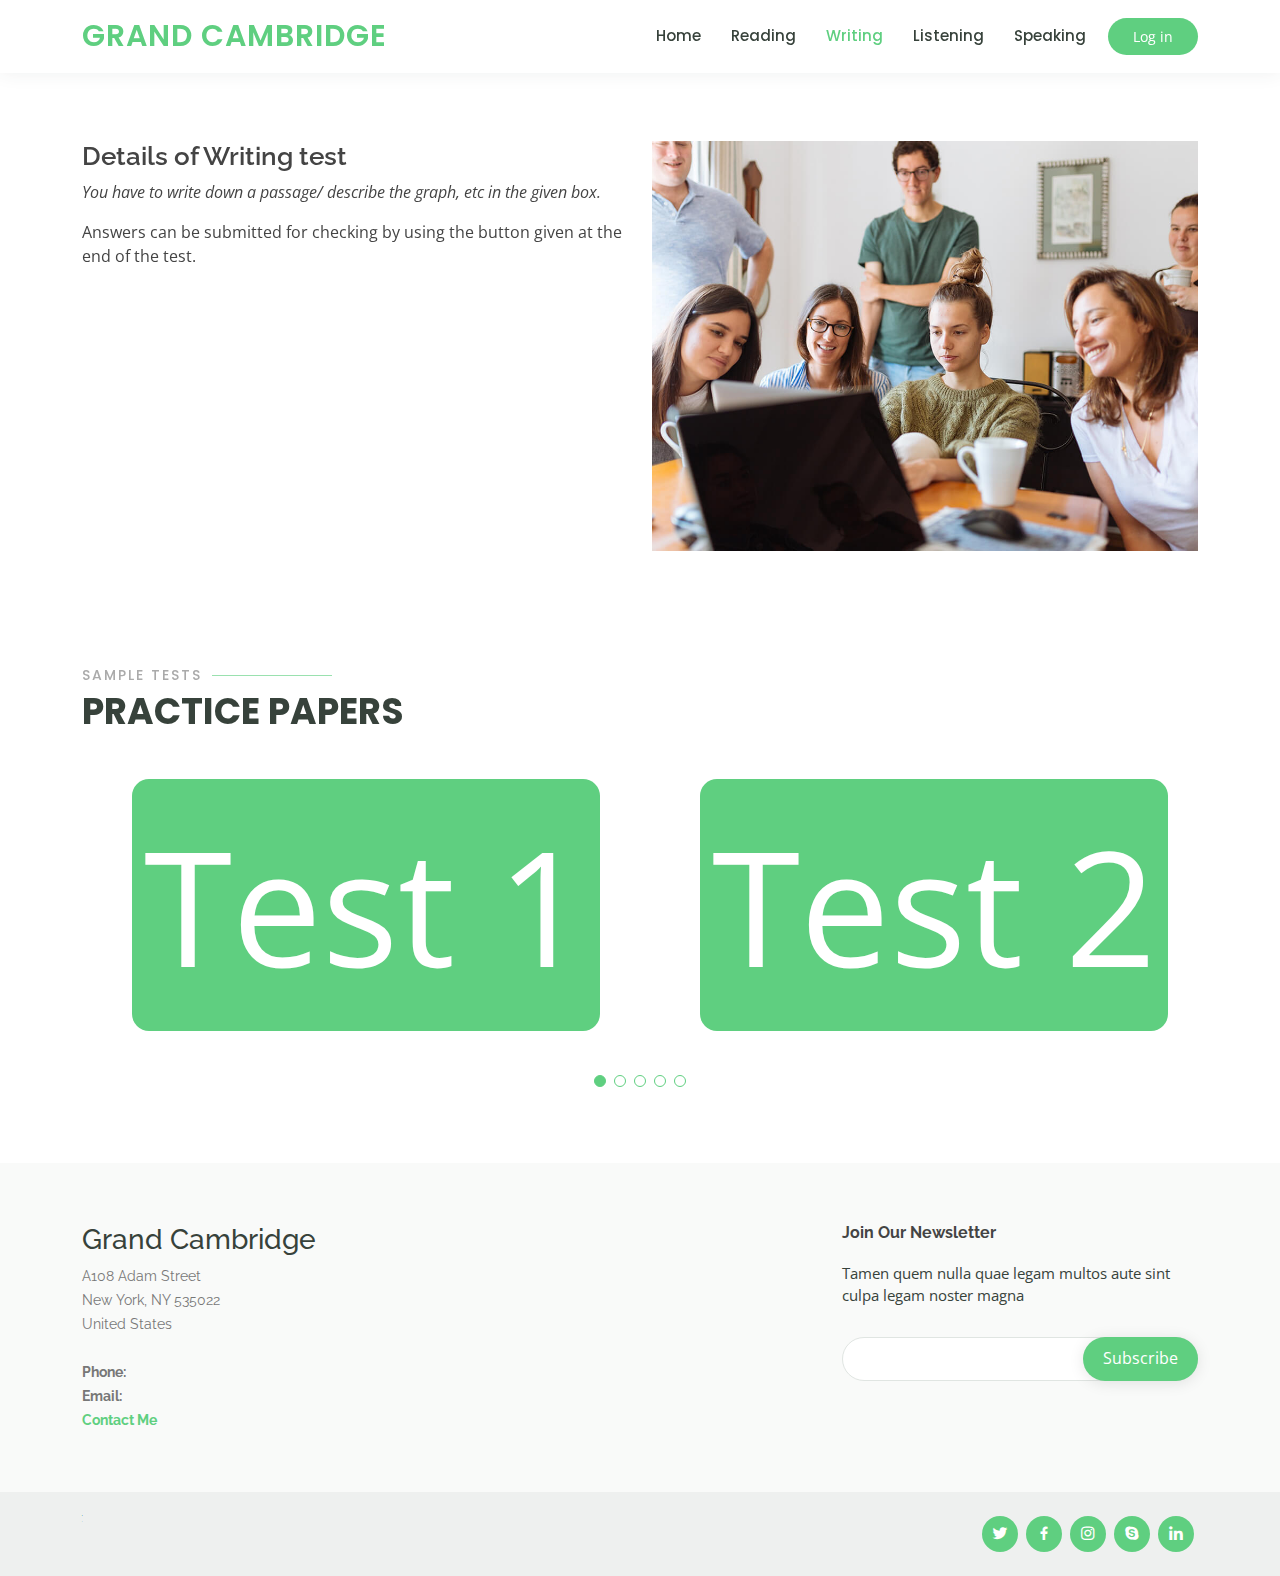
<file: writing.html>
<!DOCTYPE html>
<html lang="en">

<head>
  <meta charset="utf-8">
  <meta content="width=device-width, initial-scale=1.0" name="viewport">

  <title>About - Grand Cambridge Bootstrap Template</title>
  <meta content="" name="description">
  <meta content="" name="keywords">

  <!-- Favicons -->
  <link href="assets/img/favicon.png" rel="icon">
  <link href="assets/img/apple-touch-icon.png" rel="apple-touch-icon">

  <!-- Google Fonts -->
  <link
    href="https://fonts.googleapis.com/css?family=Open+Sans:300,300i,400,400i,600,600i,700,700i|Raleway:300,300i,400,400i,500,500i,600,600i,700,700i|Poppins:300,300i,400,400i,500,500i,600,600i,700,700i"
    rel="stylesheet">

  <!-- Vendor CSS Files -->
  <link href="assets/vendor/animate.css/animate.min.css" rel="stylesheet">
  <link href="assets/vendor/aos/aos.css" rel="stylesheet">
  <link href="assets/vendor/bootstrap/css/bootstrap.min.css" rel="stylesheet">
  <link href="assets/vendor/bootstrap-icons/bootstrap-icons.css" rel="stylesheet">
  <link href="assets/vendor/boxicons/css/boxicons.min.css" rel="stylesheet">
  <link href="assets/vendor/remixicon/remixicon.css" rel="stylesheet">
  <link href="assets/vendor/swiper/swiper-bundle.min.css" rel="stylesheet">

  <!-- Template Main CSS File -->
  <link href="assets/css/style.css" rel="stylesheet">

  <!-- =======================================================
  * Template Name: Grand Cambridge - v4.7.0
  * Template URL: https://bootstrapmade.com/mentor-free-education-bootstrap-theme/
  * Author: BootstrapMade.com
  * License: https://bootstrapmade.com/license/
  ======================================================== -->
</head>

<body>

  <!-- ======= Header ======= -->
  <header id="header" class="fixed-top">
    <div class="container d-flex align-items-center">

      <h1 class="logo me-auto"><a href="index.html">Grand Cambridge</a></h1>
      <!-- Uncomment below if you prefer to use an image logo -->
      <!-- <a href="index.html" class="logo me-auto"><img src="assets/img/logo.png" alt="" class="img-fluid"></a>-->

      <nav id="navbar" class="navbar order-last order-lg-0">
        <ul>
          <li><a href="index.html">Home</a></li>
          <li><a href="reading.html">Reading</a></li>
          <li><a class="active" href="writing.html">Writing</a></li>
          <li><a href="listening.html">Listening</a></li>
          <li><a href="speaking.html">Speaking</a></li>
        </ul>
        <i class="bi bi-list mobile-nav-toggle"></i>
      </nav><!-- .navbar -->

      <a href="login.html" class="log-in-btn">Log in</a>

    </div>
  </header><!-- End Header -->

  <main id="main">
    <!-- ======= Breadcrumbs ======= -->
    <section id="about" class="about" style="margin-top: 9vh;">
      <div class="container" data-aos="fade-up">
        <div class="row">
          <div class="col-lg-6 order-1 order-lg-2" data-aos="fade-left" data-aos-delay="100">
            <img src="assets/img/about.jpg" class="img-fluid" alt="">
          </div>
          <div class="col-lg-6 pt-4 pt-lg-0 order-2 order-lg-1 content">
            <h3>Details of Writing test</h3>
            <p class="fst-italic">
              You have to write down a passage/ describe the graph, etc in the given box.
            </p>
            <p>
              Answers can be submitted for checking by using the button given at the end of the test.
            </p>

          </div>
        </div>

      </div>
    </section><!-- End About Section -->



    <!-- ======= Testimonials Section ======= -->
    <section id="testimonials" class="testimonials">
      <div class="container" data-aos="fade-up">

        <div class="section-title">
          <h2>Sample Tests</h2>
          <p>Practice Papers</p>
        </div>

        <div class="testimonials-slider swiper" data-aos="fade-up" data-aos-delay="100">
          <div class="swiper-wrapper">

            <div class="swiper-slide">
              <div class="testimonial-wrap">
                <button class="btn btn-primary" style="font-size: 10rem;"
                  onclick="window.location.href='tests/writing/test1.html'">Test
                  1</a></button>
              </div>
            </div><!-- End testimonial item -->

            <div class="swiper-slide">
              <div class="testimonial-wrap">
                <button class="btn btn-primary" style="font-size: 10rem;"
                  onclick="window.location.href='tests/writing/test1.html'">Test
                  2</a></button>
              </div>
            </div><!-- End testimonial item -->

            <div class="swiper-slide">
              <div class="testimonial-wrap">
                <button class="btn btn-primary" style="font-size: 10rem;"
                  onclick="window.location.href='tests/writing/test1.html'"> Test
                  3</a></button>
              </div>
            </div><!-- End testimonial item -->

            <div class="swiper-slide">
              <div class="testimonial-wrap">
                <button class="btn btn-primary" style="font-size: 10rem;"
                  onclick="window.location.href='tests/writing/test1.html'"> Test
                  4</a></button>
              </div>
            </div><!-- End testimonial item -->

            <div class="swiper-slide">
              <div class="testimonial-wrap">
                <button class="btn btn-primary" style="font-size: 10rem;"
                  onclick="window.location.href='tests/writing/test1.html'"> Test
                  5</a></button>
              </div>
            </div><!-- End testimonial item -->

          </div>
          <div class="swiper-pagination" style="margin-top: 3rem;margin-bottom: none;"></div>
        </div>

      </div>
    </section><!-- End Testimonials Section -->

  </main><!-- End #main -->

  <!-- ======= Footer ======= -->
  <footer id="footer">
    <div class="footer-top">
      <div class="container">
        <div class="row d-flex justify-content-between">
          <div class="col-lg-3 col-md-6 footer-contact">
            <h3>Grand Cambridge</h3>
            <p>
              A108 Adam Street <br>
              New York, NY 535022<br>
              United States <br><br>
              <strong>Phone:</strong><!-- +1 5589 55488 55 --><br>
              <strong>Email:</strong><!-- info@example.com --><br>
              <a href="contact.html"><strong>Contact Me</strong></a><br>
            </p>
          </div>

          <div class="col-lg-4 col-md-6 footer-newsletter">
            <h4>Join Our Newsletter</h4>
            <p>Tamen quem nulla quae legam multos aute sint culpa legam noster magna</p>
            <form action="" method="post">
              <input type="email" name="email"><input type="submit" value="Subscribe">
            </form>
          </div>

        </div>
      </div>
    </div>
    </div>

    <div class="container d-md-flex py-4">

      <div class="me-md-auto text-center text-md-start">
        <div class="copyright" style="font-size: .5px;">
          &copy; Copyright <strong><span>Grand Cambridge</span></strong>. All Rights Reserved
        </div>
        <div class="credits" style="font-size: .5px;">
          <!-- All the links in the footer should remain intact. -->
          <!-- You can delete the links only if you purchased the pro version. -->
          <!-- Licensing information: https://bootstrapmade.com/license/ -->
          <!-- Purchase the pro version with working PHP/AJAX contact form: https://bootstrapmade.com/mentor-free-education-bootstrap-theme/ -->
          Designed by <a href="https://bootstrapmade.com/">BootstrapMade</a>
        </div>
      </div>
      <div class="social-links text-center text-md-right pt-3 pt-md-0">
        <a href="#" class="twitter"><i class="bx bxl-twitter"></i></a>
        <a href="#" class="facebook"><i class="bx bxl-facebook"></i></a>
        <a href="#" class="instagram"><i class="bx bxl-instagram"></i></a>
        <a href="#" class="google-plus"><i class="bx bxl-skype"></i></a>
        <a href="#" class="linkedin"><i class="bx bxl-linkedin"></i></a>
      </div>
    </div>
  </footer><!-- End Footer -->

  <div id="preloader"></div>
  <a href="#" class="back-to-top d-flex align-items-center justify-content-center"><i
      class="bi bi-arrow-up-short"></i></a>

  <!-- Vendor JS Files -->
  <script src="assets/vendor/purecounter/purecounter.js"></script>
  <script src="assets/vendor/aos/aos.js"></script>
  <script src="assets/vendor/bootstrap/js/bootstrap.bundle.min.js"></script>
  <script src="assets/vendor/swiper/swiper-bundle.min.js"></script>
  <script src="assets/vendor/php-email-form/validate.js"></script>

  <!-- Template Main JS File -->
  <script src="assets/js/main.js"></script>

</body>

</html>
</file>
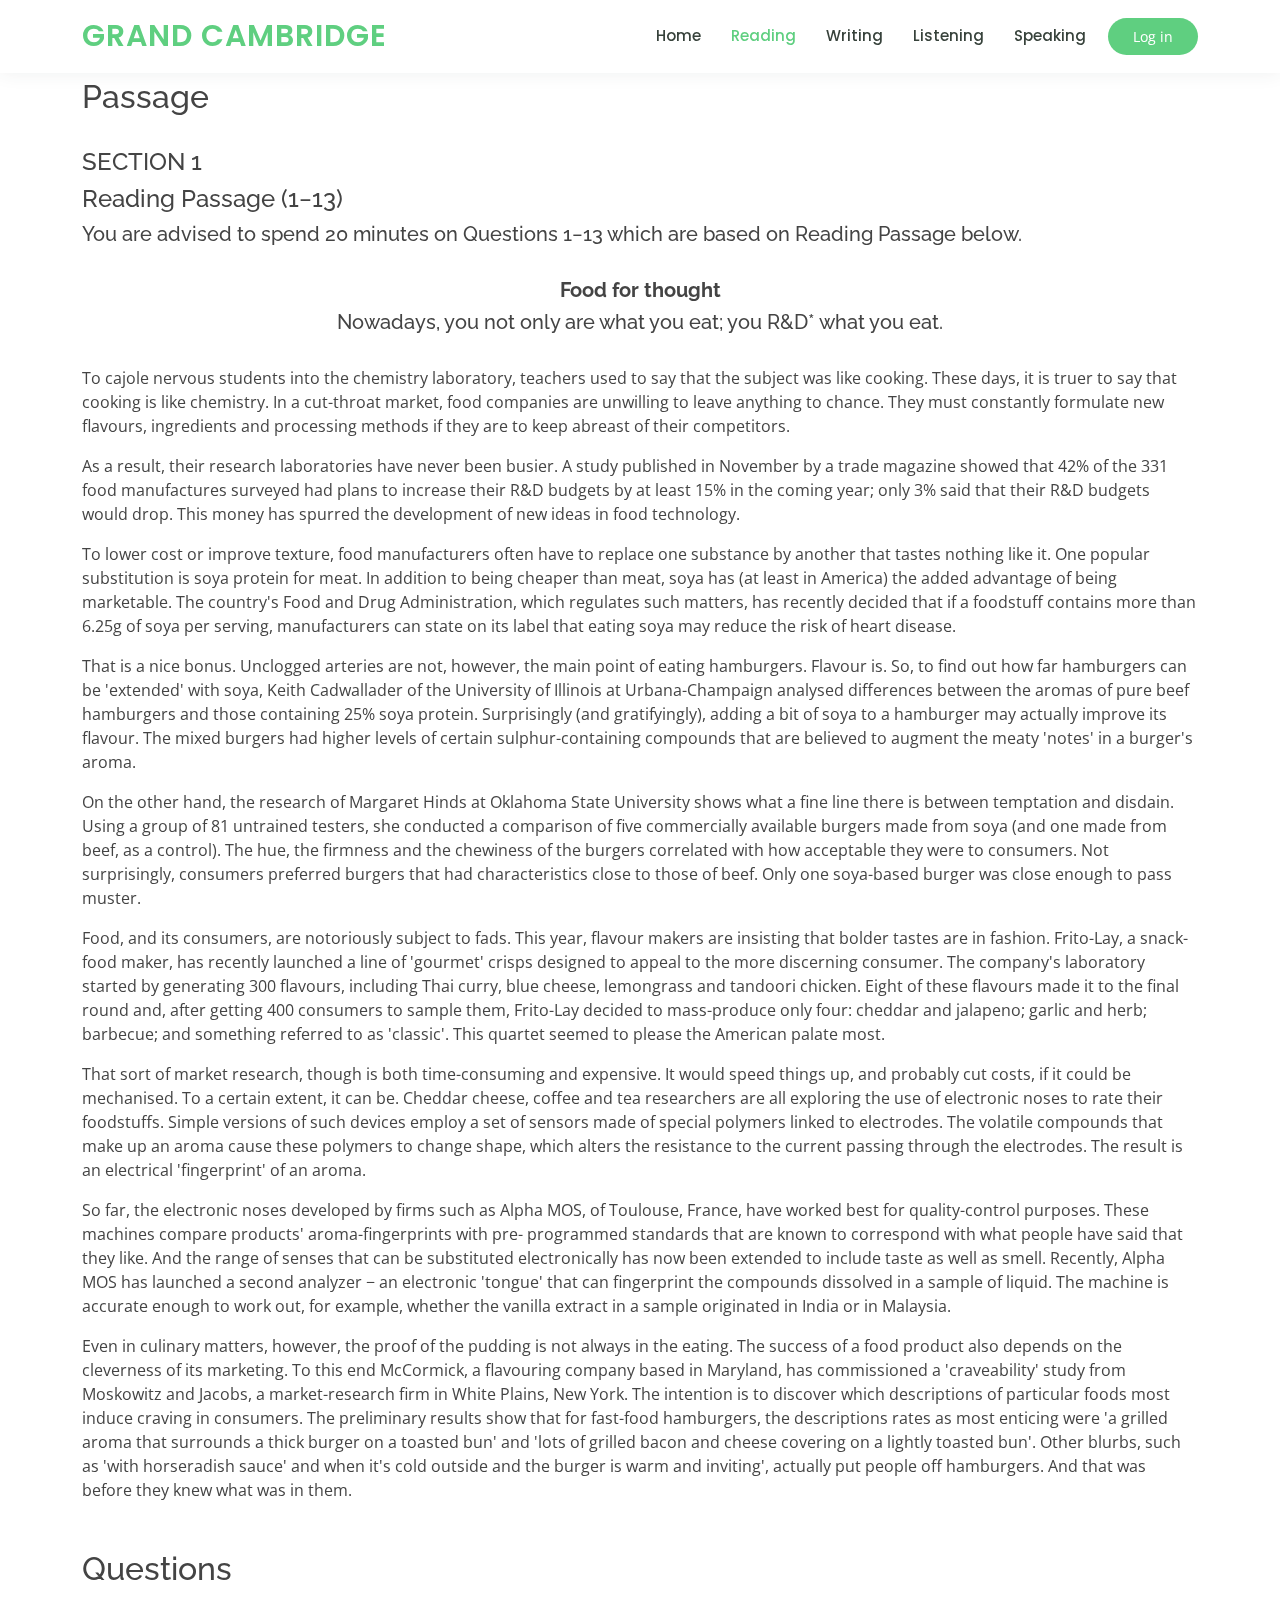
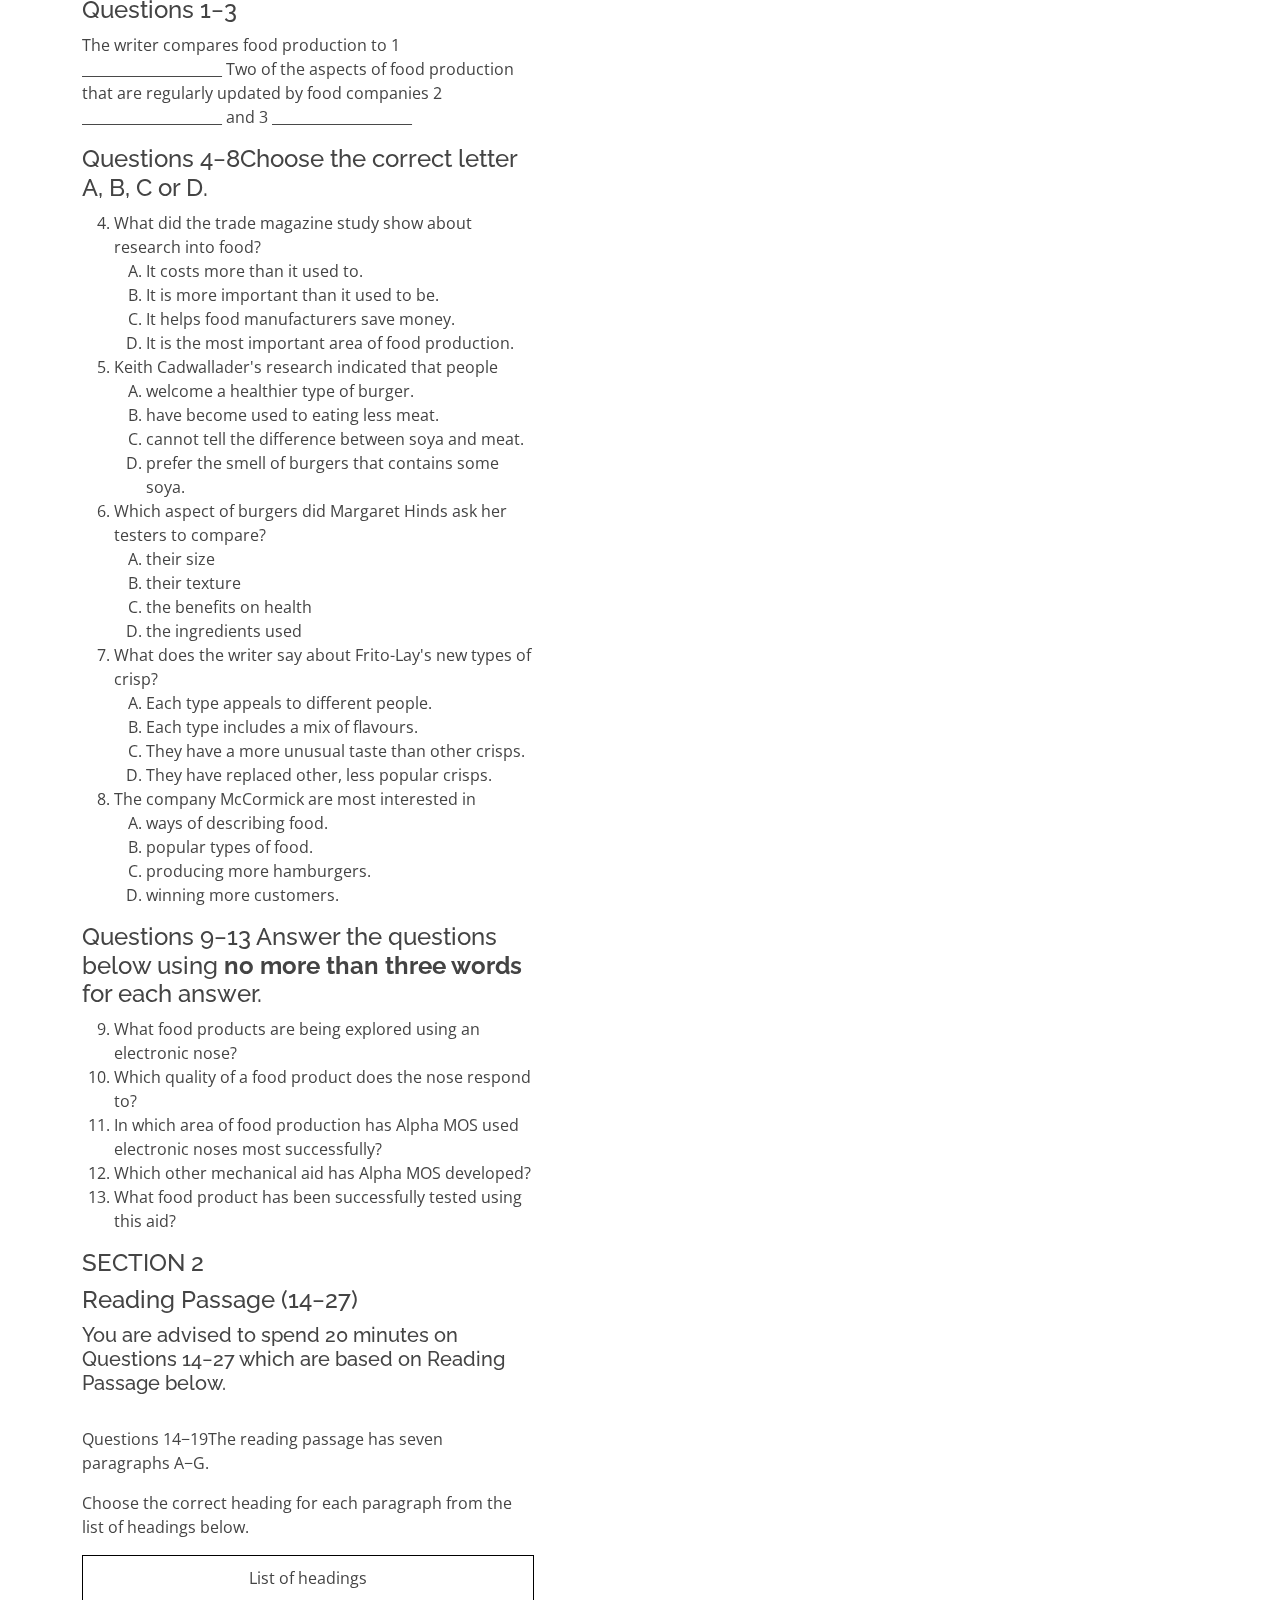
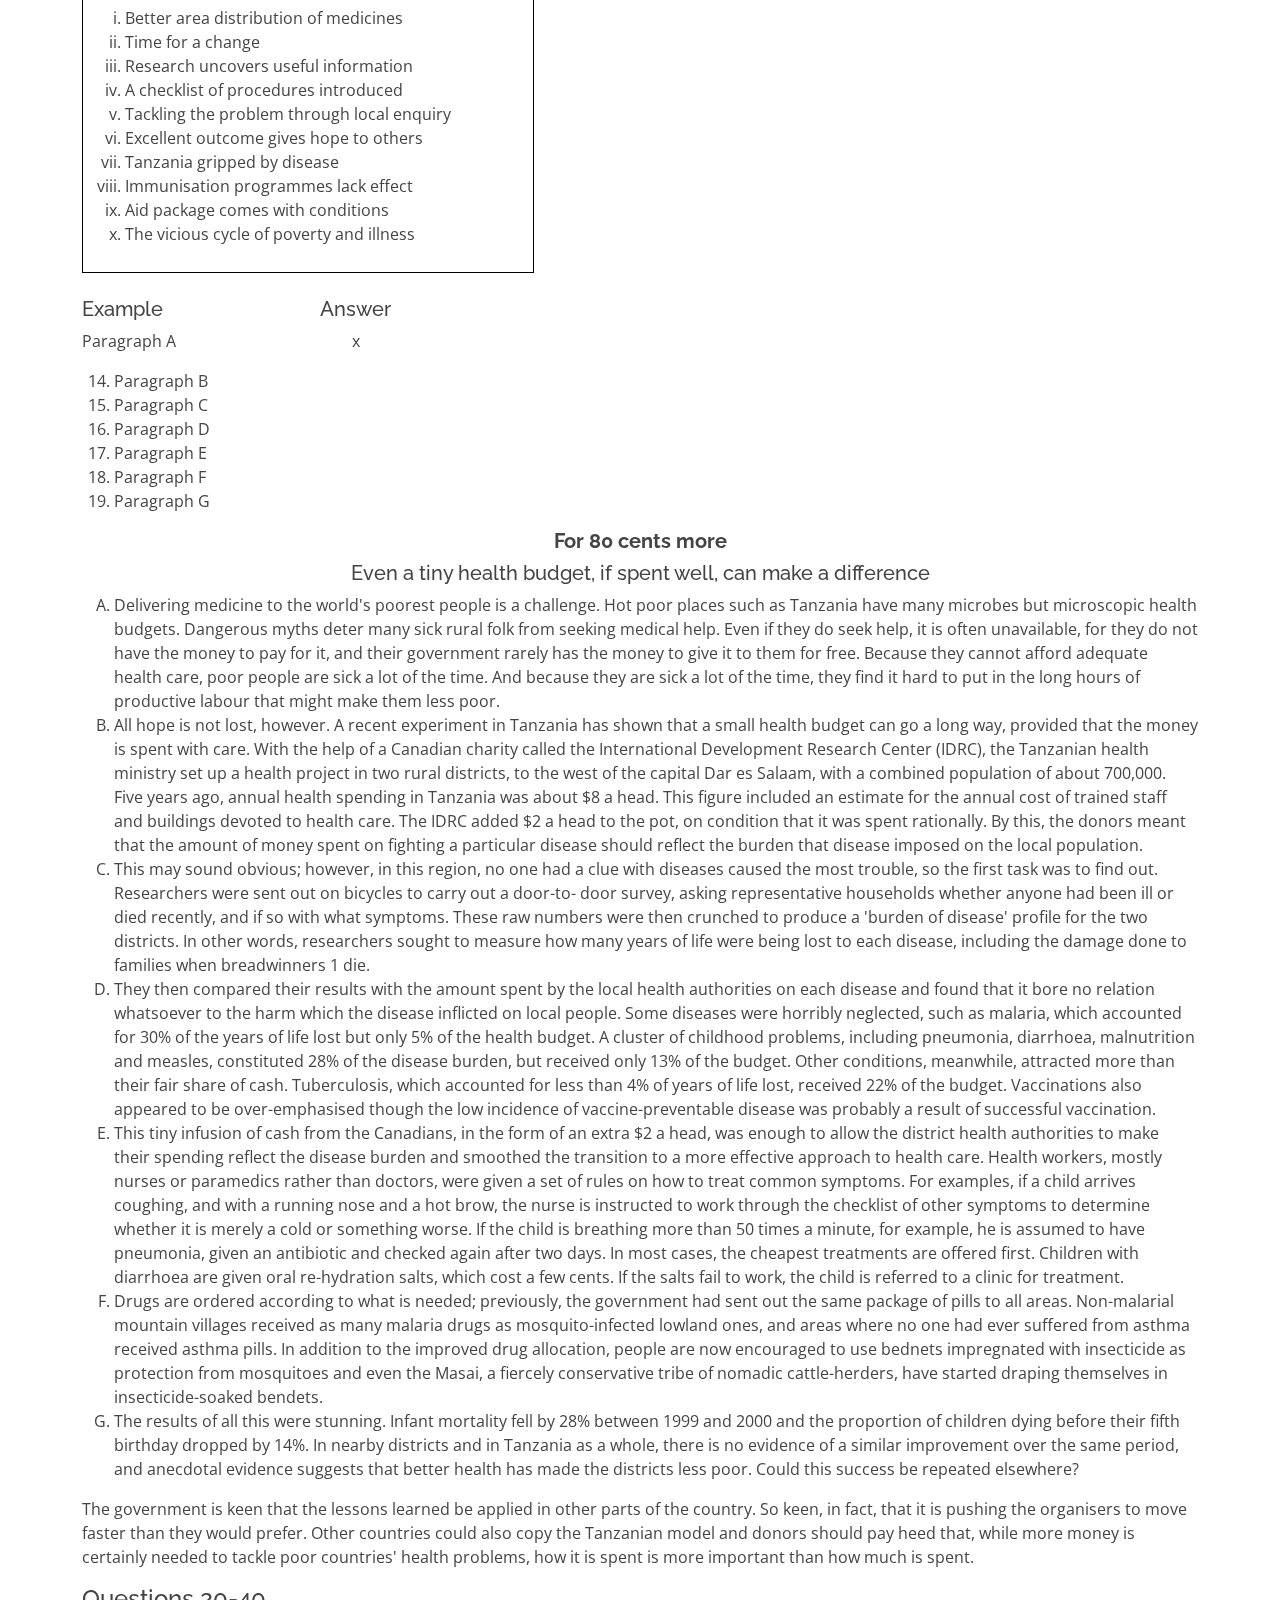
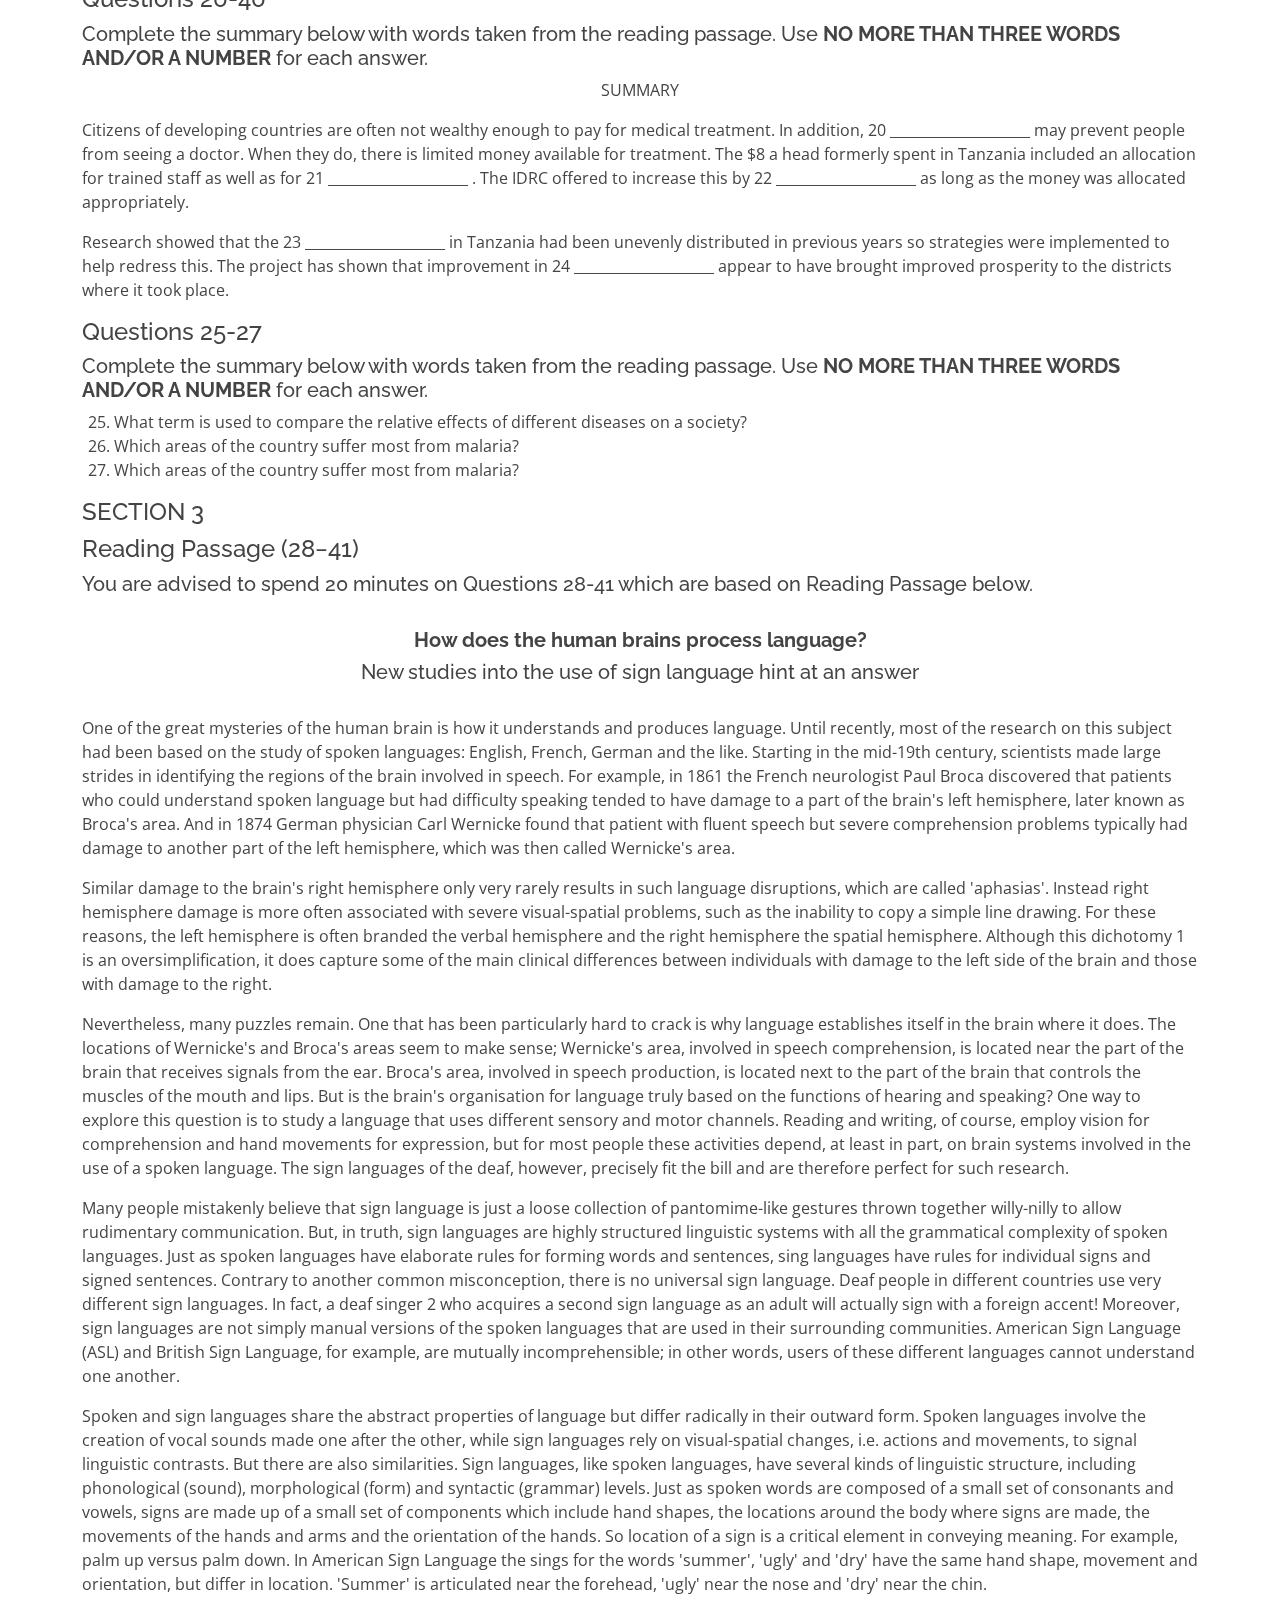
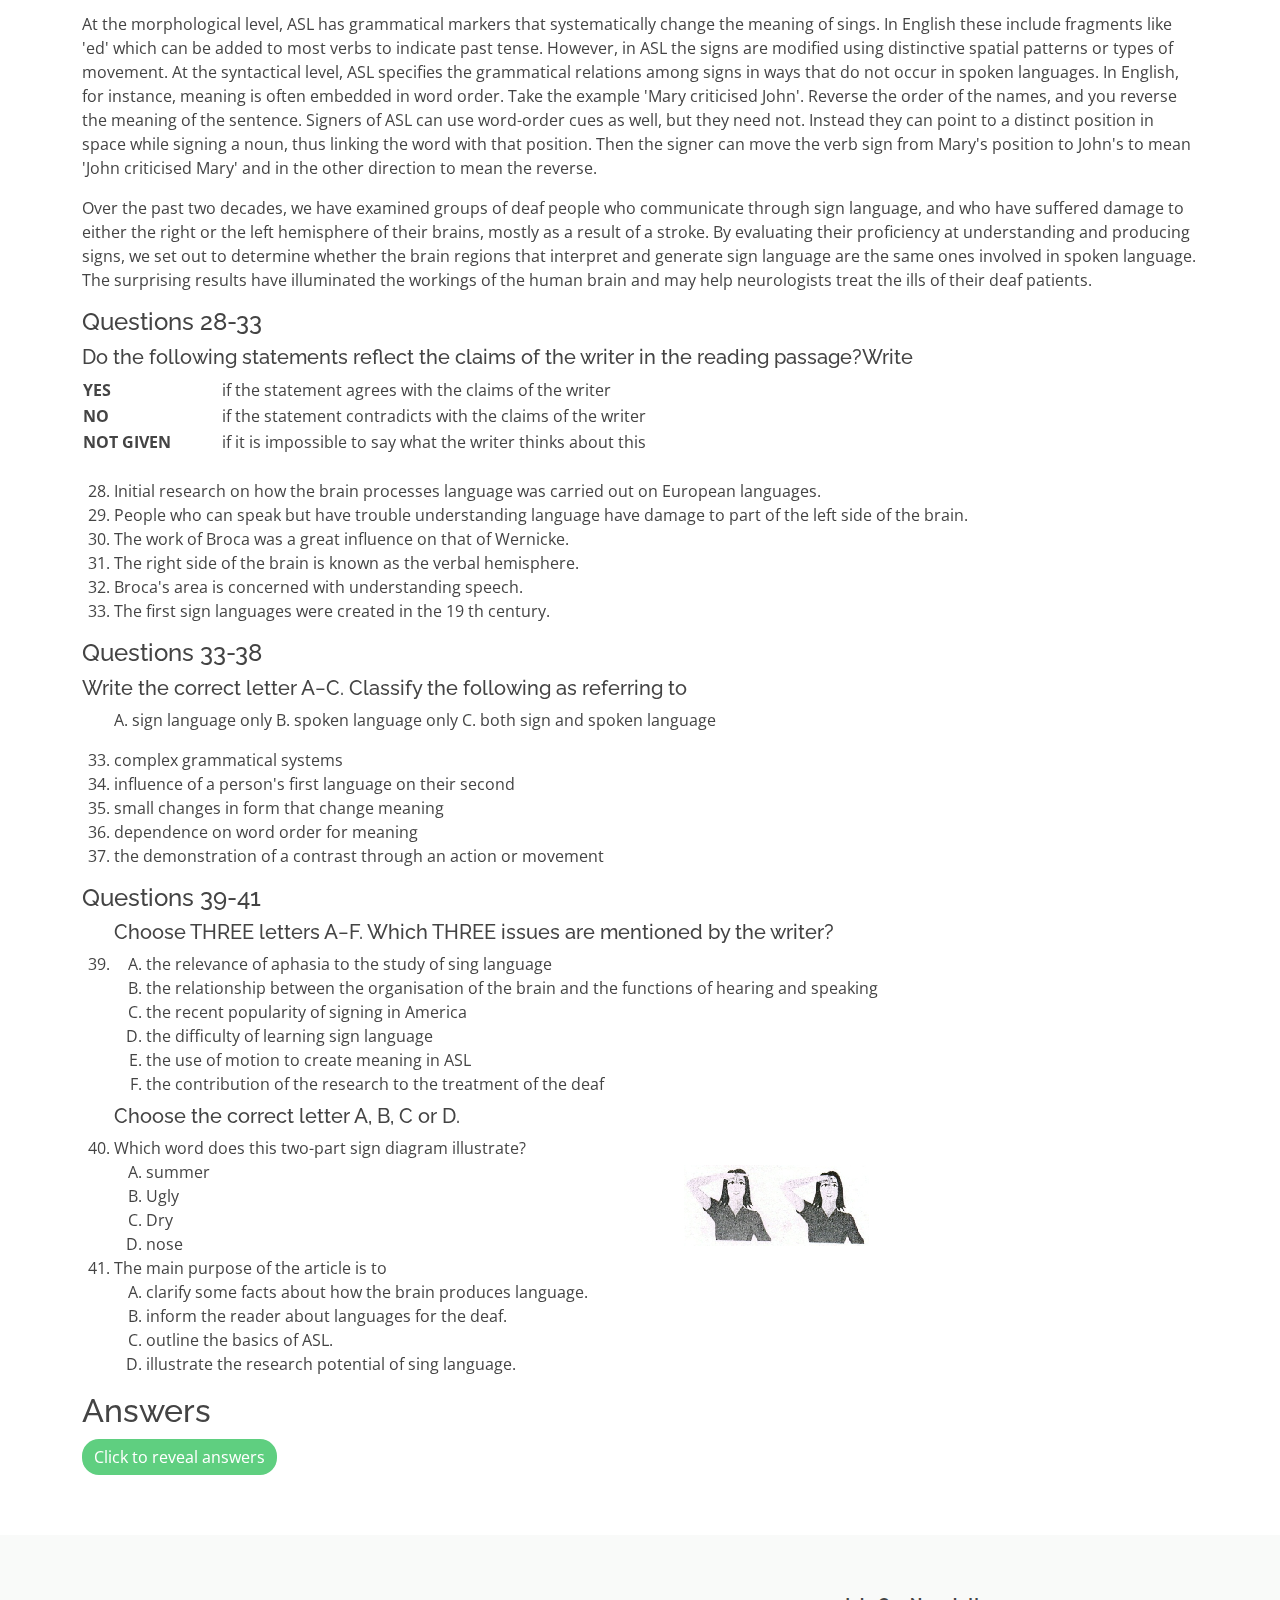
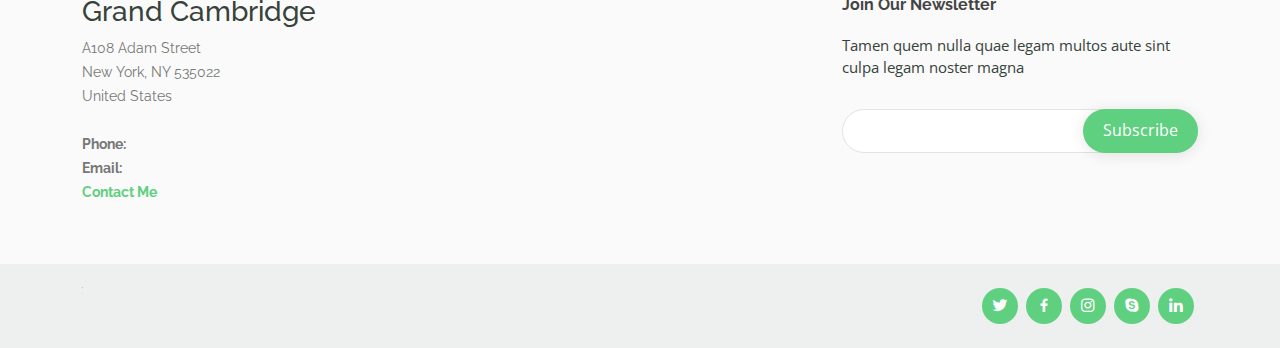
<file: tests/reading/test1.html>
<!DOCTYPE html>
<html lang="en">

<head>
  <meta charset="utf-8">
  <meta content="width=device-width, initial-scale=1.0" name="viewport">

  <title>About - Grand Cambridge Bootstrap Template</title>
  <meta content="" name="description">
  <meta content="" name="keywords">

  <!-- Favicons -->
  <link href="/assets/img/favicon.png" rel="icon">
  <link href="/assets/img/apple-touch-icon.png" rel="apple-touch-icon">

  <!-- Google Fonts -->
  <link
    href="https://fonts.googleapis.com/css?family=Open+Sans:300,300i,400,400i,600,600i,700,700i|Raleway:300,300i,400,400i,500,500i,600,600i,700,700i|Poppins:300,300i,400,400i,500,500i,600,600i,700,700i"
    rel="stylesheet">

  <!-- Vendor CSS Files -->

  <link href="/assets/vendor/animate.css/animate.min.css" rel="stylesheet">
  <link href="/assets/vendor/aos/aos.css" rel="stylesheet">
  <link href="/assets/vendor/bootstrap/css/bootstrap.min.css" rel="stylesheet">
  <link href="/assets/vendor/bootstrap-icons/bootstrap-icons.css" rel="stylesheet">
  <link href="/assets/vendor/boxicons/css/boxicons.min.css" rel="stylesheet">
  <link href="/assets/vendor/remixicon/remixicon.css" rel="stylesheet">
  <link href="/assets/vendor/swiper/swiper-bundle.min.css" rel="stylesheet">

  <!-- Template Main CSS File -->
  <link href="/assets/css/style.css" rel="stylesheet">

  <!-- =======================================================
  * Template Name: Grand Cambridge - v4.7.0
  * Template URL: https://bootstrapmade.com/mentor-free-education-bootstrap-theme/
  * Author: BootstrapMade.com
  * License: https://bootstrapmade.com/license/
  ======================================================== -->
  <script>
    function myFunction() {
      document.getElementById("demo").innerHTML = "<ol><li> Lorem, ipsum.</li><li>Lorem, ipsum.</li><li>Lorem, ipsum.</li><li> Lorem, ipsum.</li ><li>Lorem, ipsum.</li><li>Lorem, ipsum.</li><li>Lorem, ipsum.</li><li>Lorem, ipsum.</li><li>Lorem, ipsum.</li><li>Lorem, ipsum.</li><li>Lorem, ipsum.</li><li>Lorem, ipsum.</li><li>Lorem, ipsum.</li><li>Lorem, ipsum.</li><li>Lorem, ipsum.</li></ol ><button class=\"btn btn-primary\" onclick=\"revealFun()\">Click to hide answers</button>";
      document.getElementById("newBtn").style.display = "none";
    }
    function revealFun() {
      document.getElementById("demo").innerHTML = "";
      document.getElementById("newBtn").style.display = "block";
    }
  </script>
</head>

<body>

  <!-- ======= Header ======= -->
  <header id="header" class="fixed-top">
    <div class="container d-flex align-items-center">

      <h1 class="logo me-auto"><a href="/index.html">Grand Cambridge</a></h1>
      <!-- Uncomment below if you prefer to use an image logo -->
      <!-- <a href="index.html" class="logo me-auto"><img src="assets/img/logo.png" alt="" class="img-fluid"></a>-->

      <nav id="navbar" class="navbar order-last order-lg-0">
        <ul>
          <li><a href="/index.html">Home</a></li>
          <li><a class="active" href="/reading.html">Reading</a></li>
          <li><a href="/writing.html">Writing</a></li>
          <li><a href="/listening.html">Listening</a></li>
          <li><a href="/speaking.html">Speaking</a></li>
        </ul>
        <i class="bi bi-list mobile-nav-toggle"></i>
      </nav><!-- .navbar -->

      <a href="/login.html" class="log-in-btn">Log in</a>

    </div>
  </header><!-- End Header -->

  <main id="main">
    <!-- ======= About Section ======= -->
    <section id="about" class="about" style="margin-top: 2vh;">
      <div class="container" data-aos="fade-up">
        <h2>Passage</h2>
        <br>
        <h4> SECTION 1</h4>
        <h4>Reading Passage (1−13)</h4>
        <h5> You are advised to spend 20 minutes on Questions 1−13 which are based on
          Reading Passage below.</h5><br>
        <div style="text-align: center  ;">
          <h5> <strong> Food for thought</strong></h5>
          <h5>Nowadays, you not only are what you eat; you R&amp;D* what you eat.</h5>
          <br>
        </div>
        <p>
          To cajole nervous students into the chemistry laboratory, teachers used to say that the subject was like
          cooking. These days, it is truer to say that cooking is like chemistry. In a cut-throat market, food
          companies are unwilling to leave anything to chance. They must constantly formulate new flavours,
          ingredients and processing methods if they are to keep abreast of their competitors.</p>
        <p>
          As a result, their research laboratories have never been busier. A study published in November by a trade
          magazine showed that 42% of the 331 food manufactures surveyed had plans to increase their R&amp;D
          budgets by at least 15% in the coming year; only 3% said that their R&amp;D budgets would drop. This
          money has spurred the development of new ideas in food technology.</p>
        <p>
          To lower cost or improve texture, food manufacturers often have to replace one substance by another that
          tastes nothing like it. One popular substitution is soya protein for meat. In addition to being cheaper
          than meat, soya has (at least in America) the added advantage of being marketable. The country's Food
          and Drug Administration, which regulates such matters, has recently decided that if a foodstuff
          contains more than 6.25g of soya per serving, manufacturers can state on its label that eating soya may
          reduce the risk of heart disease.</p>
        <p>
          That is a nice bonus. Unclogged arteries are not, however, the main point of eating hamburgers. Flavour is.
          So, to find out how far hamburgers can be 'extended' with soya, Keith Cadwallader of the University of
          Illinois at Urbana-Champaign analysed differences between the aromas of pure beef hamburgers and
          those containing 25% soya protein. Surprisingly (and gratifyingly), adding a bit of soya to a hamburger
          may actually improve its flavour. The mixed burgers had higher levels of certain sulphur-containing
          compounds that are believed to augment the meaty 'notes' in a burger's aroma.</p>
        <p>
          On the other hand, the research of Margaret Hinds at Oklahoma State University shows what a fine line
          there is between temptation and disdain. Using a group of 81 untrained testers, she conducted a
          comparison of five commercially available burgers made from soya (and one made from beef, as a
          control). The hue, the firmness and the chewiness of the burgers correlated with how acceptable they
          were to consumers. Not surprisingly, consumers preferred burgers that had characteristics close to
          those of beef. Only one soya-based burger was close enough to pass muster.</p>
        <p>
          Food, and its consumers, are notoriously subject to fads. This year, flavour makers are insisting that bolder
          tastes are in fashion. Frito-Lay, a snack-food maker, has recently launched a line of 'gourmet' crisps
          designed to appeal to the more discerning consumer. The company's laboratory started by generating 300
          flavours, including Thai curry, blue cheese, lemongrass and tandoori chicken. Eight of these flavours made it
          to the final round and, after getting 400 consumers to sample them, Frito-Lay decided to mass-produce only
          four: cheddar and jalapeno; garlic and herb; barbecue; and something referred to as 'classic'. This quartet
          seemed to please the American palate most.</p>
        <p>That sort of market research, though is both time-consuming and expensive. It would speed things up, and
          probably cut costs, if it could be mechanised. To a certain extent, it can be. Cheddar cheese, coffee and
          tea researchers are all exploring the use of electronic noses to rate their foodstuffs. Simple versions of
          such devices employ a set of sensors made of special polymers linked to electrodes. The volatile
          compounds that make up an aroma cause these polymers to change shape, which alters the resistance
          to the current passing through the electrodes. The result is an electrical 'fingerprint' of an aroma.</p>
        <p>
          So far, the electronic noses developed by firms such as Alpha MOS, of Toulouse, France, have worked best
          for quality-control purposes. These machines compare products' aroma-fingerprints with pre-
          programmed standards that are known to correspond with what people have said that they like. And
          the range of senses that can be substituted electronically has now been extended to include taste as well
          as smell. Recently, Alpha MOS has launched a second analyzer − an electronic 'tongue' that can
          fingerprint the compounds dissolved in a sample of liquid. The machine is accurate enough to work out,
          for example, whether the vanilla extract in a sample originated in India or in Malaysia.</p>
        <p>
          Even in culinary matters, however, the proof of the pudding is not always in the eating. The success of a
          food product also depends on the cleverness of its marketing. To this end McCormick, a flavouring
          company based in Maryland, has commissioned a 'craveability' study from Moskowitz and Jacobs, a
          market-research firm in White Plains, New York. The intention is to discover which descriptions of
          particular foods most induce craving in consumers. The preliminary results show that for fast-food
          hamburgers, the descriptions rates as most enticing were 'a grilled aroma that surrounds a thick
          burger on a toasted bun' and 'lots of grilled bacon and cheese covering on a lightly toasted bun'. Other
          blurbs, such as 'with horseradish sauce' and when it's cold outside and the burger is warm and
          inviting', actually put people off hamburgers. And that was before they knew what was in them.</p>
        <div class="row align-items-start mt-5">
          <div class="col">
            <h2>Questions</h2>
            <h4>Questions 1−3</h4>
            <p>The writer compares food production to 1 ____________________
              Two of the aspects of food production that are regularly updated by food companies 2
              ____________________ and 3 ____________________
            </p>
            <h4>Questions 4−8Choose the correct letter A, B, C or D.</h4>
            <ol start="4">
              <li>What did the trade magazine study show about research into food?
                <ol type="A">
                  <li>It costs more than it used to.</li>
                  <li>It is more important than it used to be.</li>
                  <li>It helps food manufacturers save money.</li>
                  <li>It is the most important area of food production.</li>
                </ol>
              </li>
              <li>Keith Cadwallader's research indicated that people
                <ol type="A">
                  <li>welcome a healthier type of burger.</li>
                  <li>have become used to eating less meat.</li>
                  <li>cannot tell the difference between soya and meat.</li>
                  <li>prefer the smell of burgers that contains some soya.</li>
                </ol>
              </li>
              <li>Which aspect of burgers did Margaret Hinds ask her testers to compare?
                <ol type="A">
                  <li>their size</li>
                  <li>their texture</li>
                  <li>the benefits on health</li>
                  <li>the ingredients used</li>
                </ol>
              </li>
              <li>What does the writer say about Frito-Lay's new types of crisp?
                <ol type="A">
                  <li>Each type appeals to different people.</li>
                  <li>Each type includes a mix of flavours.</li>
                  <li>They have a more unusual taste than other crisps.</li>
                  <li>They have replaced other, less popular crisps.</li>
                </ol>
              </li>
              <li>The company McCormick are most interested in
                <ol type="A">
                  <li>ways of describing food.</li>
                  <li>popular types of food.</li>
                  <li>producing more hamburgers.</li>
                  <li>winning more customers.</li>
                </ol>
              </li>
            </ol>
            <h4>Questions 9−13 Answer the questions below using <strong> no more than three words</strong> for each
              answer.</h4>
            <ol start="9">
              <li>What food products are being explored using an electronic nose?</li>
              <li>Which quality of a food product does the nose respond to?</li>
              <li>In which area of food production has Alpha MOS used electronic noses most successfully?</li>
              <li>Which other mechanical aid has Alpha MOS developed?</li>
              <li>What food product has been successfully tested using this aid?</li>
            </ol>
            <h4> SECTION 2</h4>
            <h4>Reading Passage (14−27)</h4>
            <h5> You are advised to spend 20 minutes on Questions 14−27 which are based on Reading Passage below.</h5>
            <br>
            <p>Questions 14−19The reading passage has seven paragraphs A−G.</p>
            <p>Choose the correct heading for each paragraph from the list of headings below.</p>
            <div style="border: 1px solid black;padding: 10px;">
              <p style="text-align: center;">List of headings</p>
              <ol type="i">
                <li>Better area distribution of medicines</li>
                <li>Time for a change</li>
                <li>Research uncovers useful information</li>
                <li>A checklist of procedures introduced</li>
                <li>Tackling the problem through local enquiry</li>
                <li>Excellent outcome gives hope to others</li>
                <li>Tanzania gripped by disease</li>
                <li>Immunisation programmes lack effect</li>
                <li>Aid package comes with conditions</li>
                <li>The vicious cycle of poverty and illness</li>
              </ol>
            </div>
            <div class="row mt-4">
              <div class="col">
                <h5>Example</h5>
                <p>Paragraph A</p>
                <ol start="14">
                  <li>Paragraph B</li>
                  <li>Paragraph C</li>
                  <li>Paragraph D</li>
                  <li>Paragraph E</li>
                  <li>Paragraph F</li>
                  <li>Paragraph G</li>
                </ol>
              </div>
              <div class="col">
                <h5>Answer</h5>
                <ul style="list-style-type: none;">
                  <li>x</li>
                </ul>
              </div>
            </div>
          </div>
          <div class="col" style="display: flex;justify-content: center;">
            <iframe
              src="https://docs.google.com/forms/d/e/1FAIpQLSedO4xkvGPqWnPOzE7NPbcTl0O3oyN-19ELp72-IXnDSQpLNA/viewform?embedded=true"
              width="640" height="1825" frameborder="0" marginheight="0" marginwidth="0">Loading…</iframe>
          </div>
          <div class="container">
            <div style="text-align: center;">
              <h5> <strong> For 80 cents more</strong></h5>
              <h5>Even a tiny health budget, if spent well, can make a difference</h5>
            </div>
            <ol type="A">
              <li>
                Delivering medicine to the world's poorest people is a challenge. Hot poor places such as Tanzania
                have
                many microbes but microscopic health budgets. Dangerous myths deter many sick rural folk from
                seeking medical help. Even if they do seek help, it is often unavailable, for they do not have the money
                to pay for it, and their government rarely has the money to give it to them for free. Because they
                cannot
                afford adequate health care, poor people are sick a lot of the time. And because they are sick a lot of
                the
                time, they find it hard to put in the long hours of productive labour that might make them less poor.
              </li>
              <li>
                All hope is not lost, however. A recent experiment in Tanzania has shown that a small health budget
                can go a long way, provided that the money is spent with care. With the help of a Canadian charity
                called the International Development Research Center (IDRC), the Tanzanian health ministry set up a
                health project in two rural districts, to the west of the capital Dar es Salaam, with a combined
                population of about 700,000. Five years ago, annual health spending in Tanzania was about $8 a head.
                This figure included an estimate for the annual cost of trained staff and buildings devoted to health
                care. The IDRC added $2 a head to the pot, on condition that it was spent rationally. By this, the
                donors meant that the amount of money spent on fighting a particular disease should reflect the burden
                that disease imposed on the local population.
              </li>
              <li>
                This may sound obvious; however, in this region, no one had a clue with diseases caused the most
                trouble, so the first task was to find out. Researchers were sent out on bicycles to carry out a
                door-to-
                door survey, asking representative households whether anyone had been ill or died recently, and if so
                with what symptoms. These raw numbers were then crunched to produce a 'burden of disease' profile
                for the two districts. In other words, researchers sought to measure how many years of life were being
                lost to each disease, including the damage done to families when breadwinners 1 die.
              </li>
              <li>
                They then compared their results with the amount spent by the local health authorities on each disease
                and found that it bore no relation whatsoever to the harm which the disease inflicted on local people.
                Some diseases were horribly neglected, such as malaria, which accounted for 30% of the years of life
                lost but only 5% of the health budget. A cluster of childhood problems, including pneumonia,
                diarrhoea, malnutrition and measles, constituted 28% of the disease burden, but received only 13% of
                the budget. Other conditions, meanwhile, attracted more than their fair share of cash. Tuberculosis,
                which accounted for less than 4% of years of life lost, received 22% of the budget. Vaccinations also
                appeared to be over-emphasised though the low incidence of vaccine-preventable disease was probably
                a result of successful vaccination.
              </li>
              <li>
                This tiny infusion of cash from the Canadians, in the form of an extra $2 a head, was enough to allow
                the district health authorities to make their spending reflect the disease burden and smoothed the
                transition to a more effective approach to health care. Health workers, mostly nurses or paramedics
                rather than doctors, were given a set of rules on how to treat common symptoms. For examples, if a
                child arrives coughing, and with a running nose and a hot brow, the nurse is instructed to work
                through the checklist of other symptoms to determine whether it is merely a cold or something worse. If
                the child is breathing more than 50 times a minute, for example, he is assumed to have pneumonia,
                given an antibiotic and checked again after two days. In most cases, the cheapest treatments are offered
                first. Children with diarrhoea are given oral re-hydration salts, which cost a few cents. If the salts
                fail
                to work, the child is referred to a clinic for treatment.
              </li>
              <li>
                Drugs are ordered according to what is needed; previously, the government had sent out the same
                package of pills to all areas. Non-malarial mountain villages received as many malaria drugs as
                mosquito-infected lowland ones, and areas where no one had ever suffered from asthma received
                asthma pills. In addition to the improved drug allocation, people are now encouraged to use bednets
                impregnated with insecticide as protection from mosquitoes and even the Masai, a fiercely conservative
                tribe of nomadic cattle-herders, have started draping themselves in insecticide-soaked bendets.</li>
              <li>
                The results of all this were stunning. Infant mortality fell by 28% between 1999 and 2000 and the
                proportion of children dying before their fifth birthday dropped by 14%. In nearby districts and in
                Tanzania as a whole, there is no evidence of a similar improvement over the same period, and
                anecdotal evidence suggests that better health has made the districts less poor. Could this success be
                repeated elsewhere?
              </li>
            </ol>
            <p>The government is keen that the lessons learned be applied in other parts of the country. So keen, in
              fact, that it is pushing the organisers to move faster than they would prefer. Other countries could also
              copy the Tanzanian model and donors should pay heed that, while more money is certainly needed to
              tackle poor countries' health problems, how it is spent is more important than how much is spent.</p>
            <h4>Questions 20-40</h4>
            <h5>Complete the summary below with words taken from the reading passage. Use <strong> NO MORE THAN THREE
                WORDS AND/OR A NUMBER </strong> for each answer.</h5>
            <p style="text-align: center;">SUMMARY</p>
            <p>Citizens of developing countries are often not wealthy enough to pay for medical treatment. In addition,
              20
              ____________________ may prevent people from seeing a doctor. When they do, there is limited money
              available for treatment. The $8 a head formerly spent in Tanzania included an allocation for trained
              staff as well as for 21 ____________________ . The IDRC offered to increase this by 22
              ____________________ as long as the money was allocated appropriately.</p>
            <p>Research showed that the 23 ____________________ in Tanzania had been unevenly distributed in previous
              years so strategies were implemented to help redress this. The project has shown that improvement in
              24 ____________________ appear to have brought improved prosperity to the districts where it took
              place.</p>
            <h4>Questions 25-27</h4>
            <h5>Complete the summary below with words taken from the reading passage. Use <strong> NO MORE THAN THREE
                WORDS AND/OR A NUMBER </strong> for each answer.</h5>
            <ol start="25">
              <li>What term is used to compare the relative effects of different diseases on a society?</li>
              <li>Which areas of the country suffer most from malaria?</li>
              <li>Which areas of the country suffer most from malaria?</li>
            </ol>
            <h4> SECTION 3</h4>
            <h4>Reading Passage (28−41)</h4>
            <h5> You are advised to spend 20 minutes on Questions 28-41 which are based on
              Reading Passage below.</h5><br>
            <div style="text-align: center  ;">
              <h5> <strong>How does the human brains process language?</strong></h5>
              <h5>New studies into the use of sign language hint at an answer</h5>
              <br>
            </div>
            <p>One of the great mysteries of the human brain is how it understands and produces language. Until
              recently,
              most of the research on this subject had been based on the study of spoken languages: English, French,
              German and the like. Starting in the mid-19th century, scientists made large strides in identifying the
              regions of the brain involved in speech. For example, in 1861 the French neurologist Paul Broca
              discovered that patients who could understand spoken language but had difficulty speaking tended to
              have damage to a part of the brain's left hemisphere, later known as Broca's area. And in 1874 German
              physician Carl Wernicke found that patient with fluent speech but severe comprehension
              problems typically had damage to another part of the left hemisphere, which was then called
              Wernicke's area.</p>
            <p>Similar damage to the brain's right hemisphere only very rarely results in such language disruptions,
              which are called 'aphasias'. Instead right hemisphere damage is more often associated with severe
              visual-spatial problems, such as the inability to copy a simple line drawing. For these reasons, the left
              hemisphere is often branded the verbal hemisphere and the right hemisphere the spatial hemisphere.
              Although this dichotomy 1 is an oversimplification, it does capture some of the main clinical differences
              between individuals with damage to the left side of the brain and those with damage to the right.</p>
            <p>Nevertheless, many puzzles remain. One that has been particularly hard to crack is why language
              establishes itself in the brain where it does. The locations of Wernicke's and Broca's areas seem to
              make sense; Wernicke's area, involved in speech comprehension, is located near the part of the brain
              that receives signals from the ear. Broca's area, involved in speech production, is located next to the
              part of the brain that controls the muscles of the mouth and lips. But is the brain's organisation for
              language truly based on the functions of hearing and speaking? One way to explore this question is to
              study a language that uses different sensory and motor channels. Reading and writing, of course,
              employ vision for comprehension and hand movements for expression, but for most people these
              activities depend, at least in part, on brain systems involved in the use of a spoken language. The sign
              languages of the deaf, however, precisely fit the bill and are therefore perfect for such research.</p>
            <p>Many people mistakenly believe that sign language is just a loose collection of pantomime-like gestures
              thrown together willy-nilly to allow rudimentary communication. But, in truth, sign languages are
              highly structured linguistic systems with all the grammatical complexity of spoken languages. Just as
              spoken languages have elaborate rules for forming words and sentences, sing languages have rules for
              individual signs and signed sentences. Contrary to another common misconception, there is no
              universal sign language. Deaf people in different countries use very different sign languages. In fact, a
              deaf singer 2 who acquires a second sign language as an adult will actually sign with a foreign accent!
              Moreover, sign languages are not simply manual versions of the spoken languages that are used in their
              surrounding communities. American Sign Language (ASL) and British Sign Language, for example,
              are mutually incomprehensible; in other words, users of these different languages cannot understand
              one another.</p>
            <p>Spoken and sign languages share the abstract properties of language but differ radically in their outward
              form. Spoken languages involve the creation of vocal sounds made one after the other, while sign
              languages rely on visual-spatial changes, i.e. actions and movements, to signal linguistic contrasts. But
              there are also similarities. Sign languages, like spoken languages, have several kinds of linguistic
              structure, including phonological (sound), morphological (form) and syntactic (grammar) levels. Just as
              spoken words are composed of a small set of consonants and vowels, signs are made up of a small set of
              components which include hand shapes, the locations around the body where signs are made, the
              movements of the hands and arms and the orientation of the hands. So location of a sign is a critical
              element in conveying meaning. For example, palm up versus palm down. In American Sign Language
              the sings for the words 'summer', 'ugly' and 'dry' have the same hand shape, movement and orientation, but
              differ in location. 'Summer' is articulated near the forehead, 'ugly' near the nose and
              'dry' near the chin.</p>
            <p>At the morphological level, ASL has grammatical markers that systematically change the meaning of sings.
              In English these include fragments like 'ed' which can be added to most verbs to indicate past tense.
              However, in ASL the signs are modified using distinctive spatial patterns or types of movement. At the
              syntactical level, ASL specifies the grammatical relations among signs in ways that do not occur in
              spoken languages. In English, for instance, meaning is often embedded in word order. Take the
              example 'Mary criticised John'. Reverse the order of the names, and you reverse the meaning of the
              sentence. Signers of ASL can use word-order cues as well, but they need not. Instead they can point to a
              distinct position in space while signing a noun, thus linking the word with that position. Then the signer
              can move the verb sign from Mary's position to John's to mean 'John criticised Mary' and in the other
              direction to mean the reverse.</p>
            <p>Over the past two decades, we have examined groups of deaf people who communicate through sign
              language, and who have suffered damage to either the right or the left hemisphere of their brains,
              mostly as a result of a stroke. By evaluating their proficiency at understanding and producing signs, we
              set out to determine whether the brain regions that interpret and generate sign language are the same
              ones involved in spoken language. The surprising results have illuminated the workings of the human
              brain and may help neurologists treat the ills of their deaf patients.</p>
            <h4>Questions 28-33</h4>
            <h5>Do the following statements reflect the claims of the writer in the reading passage?Write</h5>
            <table>
              <tr>
                <th>YES</th>
                <td>if the statement agrees with the claims of the writer</td>
              </tr>
              <tr>
                <th>NO</th>
                <td>if the statement contradicts with the claims of the writer</td>
              </tr>
              <tr>
                <th style="padding-right: 50px;">NOT GIVEN</th>
                <td>if it is impossible to say what the writer thinks about this</td>
              </tr>
            </table><br>
            <ol start="28">
              <li>Initial research on how the brain processes language was carried out on European languages.</li>
              <li>People who can speak but have trouble understanding language have damage to part of the left side of
                the brain.</li>
              <li>The work of Broca was a great influence on that of Wernicke.</li>
              <li>The right side of the brain is known as the verbal hemisphere.</li>
              <li>Broca's area is concerned with understanding speech.</li>
              <li>The first sign languages were created in the 19 th century.</li>
            </ol>
            <h4>Questions 33-38</h4>
            <h5>Write the correct letter A−C. Classify the following as referring to</h5>
            <ol type="A">
              <li style="display: inline;">A. sign language only</li>
              <li style="display: inline;">B. spoken language only</li>
              <li style="display: inline;">C. both sign and spoken language</li>
            </ol>
            <ol start="33">
              <li>complex grammatical systems</li>
              <li>influence of a person's first language on their second</li>
              <li>small changes in form that change meaning</li>
              <li>dependence on word order for meaning</li>
              <li>the demonstration of a contrast through an action or movement</li>
            </ol>
            <h4>Questions 39-41</h4>
            <ol start="39">
              <h5>Choose THREE letters A−F. Which THREE issues are mentioned by the writer?</h5>
              <li>
                <ol type="A">
                  <li>the relevance of aphasia to the study of sing language</li>
                  <li>the relationship between the organisation of the brain and the functions of hearing and speaking
                  </li>
                  <li>the recent popularity of signing in America</li>
                  <li>the difficulty of learning sign language</li>
                  <li>the use of motion to create meaning in ASL</li>
                  <li>the contribution of the research to the treatment of the deaf</li>
                </ol>
              </li>
              <h5>
                <h5>Choose the correct letter A, B, C or D.</h5>
              </h5>
              <li>Which word does this two-part sign diagram illustrate?
                <ol type="A">
                  <div class="row">
                    <div class="col">

                      <li>summer</li>
                      <li>Ugly</li>
                      <li>Dry</li>
                      <li>nose</li>
                    </div>
                    <div class="col">
                      <img src="/assets/img/TestImage.png" alt="TestImage">
                    </div>
                  </div>
                </ol>
              </li>
              <li>The main purpose of the article is to
                <ol type="A">
                  <li>clarify some facts about how the brain produces language.</li>
                  <li>inform the reader about languages for the deaf.</li>
                  <li>outline the basics of ASL.</li>
                  <li>illustrate the research potential of sing language.</li>
                </ol>
              </li>
            </ol>
          </div>
        </div>
        <h2>Answers</h2>
        <button id="newBtn" class="btn btn-primary" onclick="myFunction()">Click to reveal answers</button>
        <div id="demo">
        </div>

      </div>
    </section><!-- End About Section -->



  </main><!-- End #main -->

  <!-- ======= Footer ======= -->
  <footer id="footer">
    <div class="footer-top">
      <div class="container">
        <div class="row d-flex justify-content-between">
          <div class="col-lg-3 col-md-6 footer-contact">
            <h3>Grand Cambridge</h3>
            <p>
              A108 Adam Street <br>
              New York, NY 535022<br>
              United States <br><br>
              <strong>Phone:</strong><!-- +1 5589 55488 55 --><br>
              <strong>Email:</strong><!-- info@example.com --><br>
              <a href="/contact.html"><strong>Contact Me</strong></a><br>
            </p>
          </div>

          <div class="col-lg-4 col-md-6 footer-newsletter">
            <h4>Join Our Newsletter</h4>
            <p>Tamen quem nulla quae legam multos aute sint culpa legam noster magna</p>
            <form action="" method="post">
              <input type="email" name="email"><input type="submit" value="Subscribe">
            </form>
          </div>

        </div>
      </div>
    </div>
    </div>

    <div class="container d-md-flex py-4">

      <div class="me-md-auto text-center text-md-start">
        <div class="copyright" style="font-size: .5px;">
          &copy; Copyright <strong><span>Grand Cambridge</span></strong>. All Rights Reserved
        </div>
        <div class="credits" style="font-size: .5px;">
          <!-- All the links in the footer should remain intact. -->
          <!-- You can delete the links only if you purchased the pro version. -->
          <!-- Licensing information: https://bootstrapmade.com/license/ -->
          <!-- Purchase the pro version with working PHP/AJAX contact form: https://bootstrapmade.com/mentor-free-education-bootstrap-theme/ -->
          Designed by <a href="https://bootstrapmade.com/">BootstrapMade</a>
        </div>
      </div>
      <div class="social-links text-center text-md-right pt-3 pt-md-0">
        <a href="#" class="twitter"><i class="bx bxl-twitter"></i></a>
        <a href="#" class="facebook"><i class="bx bxl-facebook"></i></a>
        <a href="#" class="instagram"><i class="bx bxl-instagram"></i></a>
        <a href="#" class="google-plus"><i class="bx bxl-skype"></i></a>
        <a href="#" class="linkedin"><i class="bx bxl-linkedin"></i></a>
      </div>
    </div>
  </footer><!-- End Footer -->

  <div id="preloader"></div>
  <a href="#" class="back-to-top d-flex align-items-center justify-content-center"><i
      class="bi bi-arrow-up-short"></i></a>

  <!-- Vendor JS Files -->
  <script src="/assets/vendor/purecounter/purecounter.js"></script>
  <script src="/assets/vendor/aos/aos.js"></script>
  <script src="/assets/vendor/bootstrap/js/bootstrap.bundle.min.js"></script>
  <script src="/assets/vendor/swiper/swiper-bundle.min.js"></script>
  <script src="/assets/vendor/php-email-form/validate.js"></script>

  <!-- Template Main JS File -->
  <script src="/assets/js/main.js"></script>

</body>

</html>
</file>
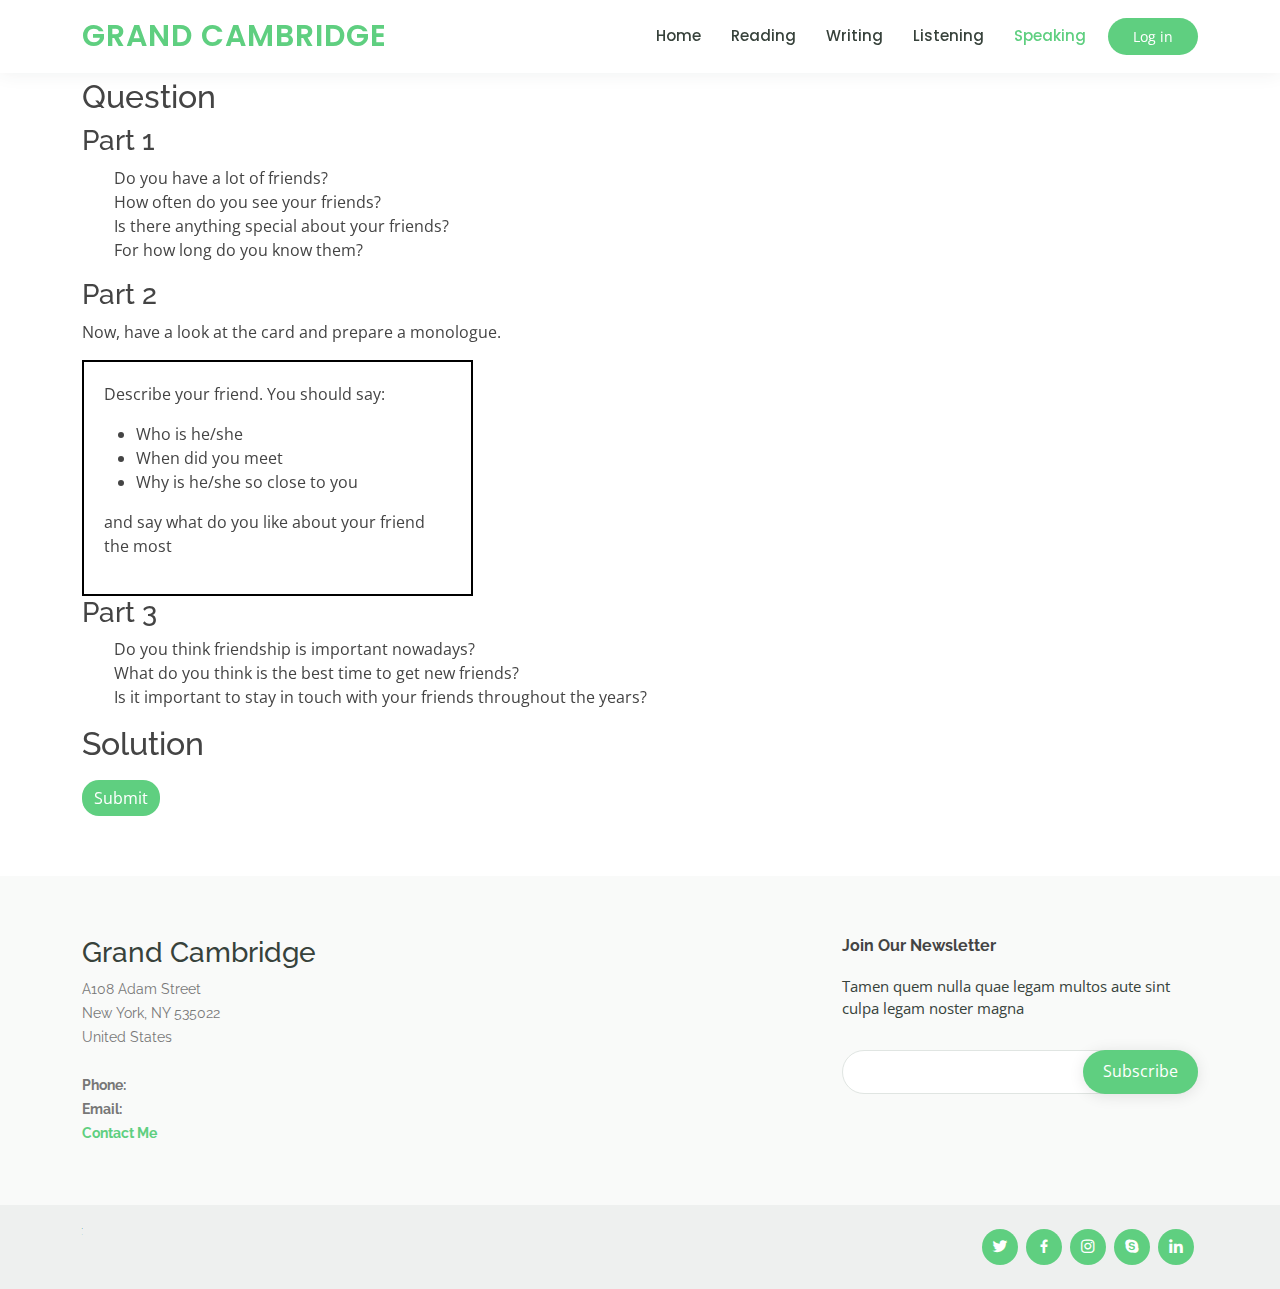
<file: tests/speaking/test1.html>
<!DOCTYPE html>
<html lang="en">

<head>
  <meta charset="utf-8">
  <meta content="width=device-width, initial-scale=1.0" name="viewport">

  <title>About - Grand Cambridge Bootstrap Template</title>
  <meta content="" name="description">
  <meta content="" name="keywords">

  <!-- Favicons -->
  <link href="/assets/img/favicon.png" rel="icon">
  <link href="/assets/img/apple-touch-icon.png" rel="apple-touch-icon">

  <!-- Google Fonts -->
  <link
    href="https://fonts.googleapis.com/css?family=Open+Sans:300,300i,400,400i,600,600i,700,700i|Raleway:300,300i,400,400i,500,500i,600,600i,700,700i|Poppins:300,300i,400,400i,500,500i,600,600i,700,700i"
    rel="stylesheet">

  <!-- Vendor CSS Files -->

  <link href="/assets/vendor/animate.css/animate.min.css" rel="stylesheet">
  <link href="/assets/vendor/aos/aos.css" rel="stylesheet">
  <link href="/assets/vendor/bootstrap/css/bootstrap.min.css" rel="stylesheet">
  <link href="/assets/vendor/bootstrap-icons/bootstrap-icons.css" rel="stylesheet">
  <link href="/assets/vendor/boxicons/css/boxicons.min.css" rel="stylesheet">
  <link href="/assets/vendor/remixicon/remixicon.css" rel="stylesheet">
  <link href="/assets/vendor/swiper/swiper-bundle.min.css" rel="stylesheet">

  <!-- Template Main CSS File -->
  <link href="/assets/css/style.css" rel="stylesheet">

  <!-- =======================================================
  * Template Name: Grand Cambridge - v4.7.0
  * Template URL: https://bootstrapmade.com/mentor-free-education-bootstrap-theme/
  * Author: BootstrapMade.com
  * License: https://bootstrapmade.com/license/
  ======================================================== -->
  <script>
    function myFunction() {
      document.getElementById("demo").innerHTML = "<ol><li> Lorem, ipsum.</li><li>Lorem, ipsum.</li><li>Lorem, ipsum.</li><li> Lorem, ipsum.</li ><li>Lorem, ipsum.</li><li>Lorem, ipsum.</li><li>Lorem, ipsum.</li><li>Lorem, ipsum.</li><li>Lorem, ipsum.</li><li>Lorem, ipsum.</li><li>Lorem, ipsum.</li><li>Lorem, ipsum.</li><li>Lorem, ipsum.</li><li>Lorem, ipsum.</li><li>Lorem, ipsum.</li></ol ><button class=\"btn btn-primary\" onclick=\"revealFun()\">Click to hide answers</button>";
      document.getElementById("newBtn").style.display = "none";
    }
    function revealFun() {
      document.getElementById("demo").innerHTML = "";
      document.getElementById("newBtn").style.display = "block";
    }
  </script>
</head>

<body>

  <!-- ======= Header ======= -->
  <header id="header" class="fixed-top">
    <div class="container d-flex align-items-center">

      <h1 class="logo me-auto"><a href="/index.html">Grand Cambridge</a></h1>
      <!-- Uncomment below if you prefer to use an image logo -->
      <!-- <a href="index.html" class="logo me-auto"><img src="assets/img/logo.png" alt="" class="img-fluid"></a>-->

      <nav id="navbar" class="navbar order-last order-lg-0">
        <ul>
          <li><a href="/index.html">Home</a></li>
          <li><a href="/reading.html">Reading</a></li>
          <li><a href="/writing.html">Writing</a></li>
          <li><a href="/listening.html">Listening</a></li>
          <li><a class="active" href="/speaking.html">Speaking</a></li>
        </ul>
        <i class="bi bi-list mobile-nav-toggle"></i>
      </nav><!-- .navbar -->

      <a href="/login.html" class="log-in-btn">Log in</a>

    </div>
  </header><!-- End Header -->

  <main id="main">
    <!-- ======= About Section ======= -->
    <section id="about" class="about" style="margin-top: 2vh;">
      <div class="container" data-aos="fade-up">
        <h2>Question</h2>
        <h3>Part 1</h3>
        <ul style="list-style-type: none;">
          <li>
            Do you have a lot of friends?
          </li>
          <li>
            How often do you see your friends?
          </li>
          <li>
            Is there anything special about your friends?
          </li>
          <li>
            For how long do you know them?
          </li>
        </ul>
        <h3>Part 2</h3>
        <p>Now, have a look at the card and prepare a monologue.</p>
        <div style="border: 2px solid black; width: 35%;">
          <div class="container" style="padding: 20px;">
            <p>Describe your friend. You should say:</p>
            <ul>
              <li>
                Who is he/she
              </li>
              <li>
                When did you meet
              </li>
              <li>
                Why is he/she so close to you
              </li>
            </ul>
            <p>and say what do you like about your friend the most</p>
          </div>
        </div>
        <h3>Part 3</h3>
        <ul style="list-style-type: none;">
          <li>Do you think friendship is important nowadays?</li>
          <li>What do you think is the best time to get new friends?</li>
          <li>Is it important to stay in touch with your friends throughout the years?</li>
        </ul>
        <h2>Solution</h2>
        <p id="demo"></p>
        <button class="btn btn-primary" id="newBtn"
          onclick="window.location.href='https://forms.gle/oX2RhjGVyfDMkdb49'">Submit</button>
      </div>

      </div>
    </section><!-- End About Section -->



  </main><!-- End #main -->

  <!-- ======= Footer ======= -->
  <footer id="footer">
    <div class="footer-top">
      <div class="container">
        <div class="row d-flex justify-content-between">
          <div class="col-lg-3 col-md-6 footer-contact">
            <h3>Grand Cambridge</h3>
            <p>
              A108 Adam Street <br>
              New York, NY 535022<br>
              United States <br><br>
              <strong>Phone:</strong><!-- +1 5589 55488 55 --><br>
              <strong>Email:</strong><!-- info@example.com --><br>
              <a href="/contact.html"><strong>Contact Me</strong></a><br>
            </p>
          </div>

          <div class="col-lg-4 col-md-6 footer-newsletter">
            <h4>Join Our Newsletter</h4>
            <p>Tamen quem nulla quae legam multos aute sint culpa legam noster magna</p>
            <form action="" method="post">
              <input type="email" name="email"><input type="submit" value="Subscribe">
            </form>
          </div>

        </div>
      </div>
    </div>
    </div>

    <div class="container d-md-flex py-4">

      <div class="me-md-auto text-center text-md-start">
        <div class="copyright" style="font-size: .5px;">
          &copy; Copyright <strong><span>Grand Cambridge</span></strong>. All Rights Reserved
        </div>
        <div class="credits" style="font-size: .5px;">
          <!-- All the links in the footer should remain intact. -->
          <!-- You can delete the links only if you purchased the pro version. -->
          <!-- Licensing information: https://bootstrapmade.com/license/ -->
          <!-- Purchase the pro version with working PHP/AJAX contact form: https://bootstrapmade.com/mentor-free-education-bootstrap-theme/ -->
          Designed by <a href="https://bootstrapmade.com/">BootstrapMade</a>
        </div>
      </div>
      <div class="social-links text-center text-md-right pt-3 pt-md-0">
        <a href="#" class="twitter"><i class="bx bxl-twitter"></i></a>
        <a href="#" class="facebook"><i class="bx bxl-facebook"></i></a>
        <a href="#" class="instagram"><i class="bx bxl-instagram"></i></a>
        <a href="#" class="google-plus"><i class="bx bxl-skype"></i></a>
        <a href="#" class="linkedin"><i class="bx bxl-linkedin"></i></a>
      </div>
    </div>
  </footer><!-- End Footer -->

  <div id="preloader"></div>
  <a href="#" class="back-to-top d-flex align-items-center justify-content-center"><i
      class="bi bi-arrow-up-short"></i></a>

  <!-- Vendor JS Files -->
  <script src="/assets/vendor/purecounter/purecounter.js"></script>
  <script src="/assets/vendor/aos/aos.js"></script>
  <script src="/assets/vendor/bootstrap/js/bootstrap.bundle.min.js"></script>
  <script src="/assets/vendor/swiper/swiper-bundle.min.js"></script>
  <script src="/assets/vendor/php-email-form/validate.js"></script>

  <!-- Template Main JS File -->
  <script src="/assets/js/main.js"></script>

</body>

</html>
</file>
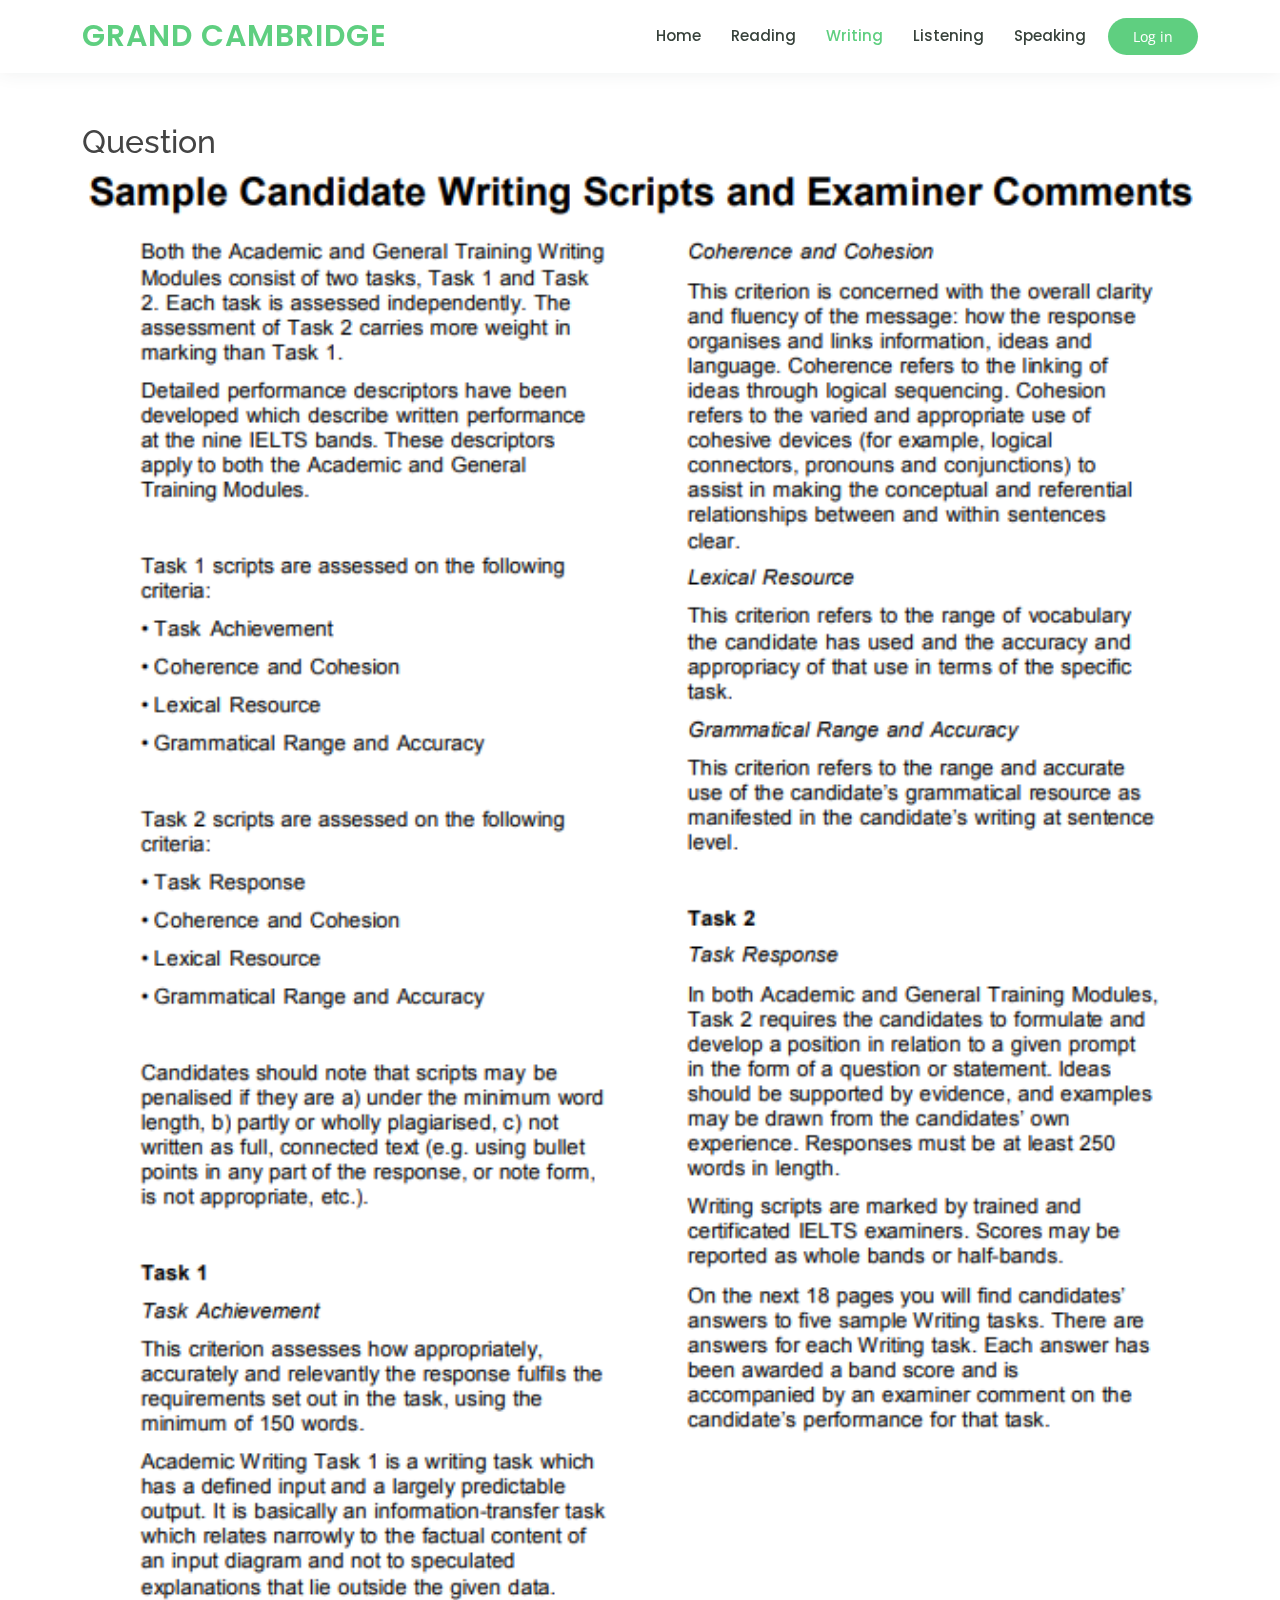
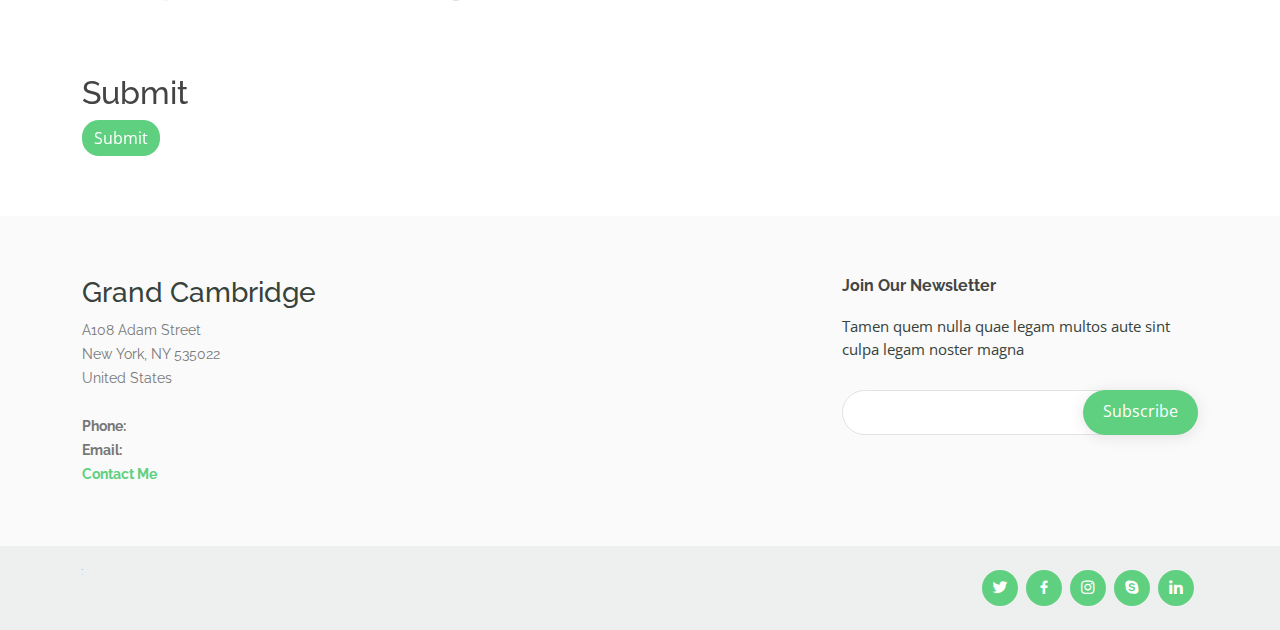
<file: tests/writing/test1.html>
<!DOCTYPE html>
<html lang="en">

<head>
  <meta charset="utf-8">
  <meta content="width=device-width, initial-scale=1.0" name="viewport">

  <title>About - Grand Cambridge Bootstrap Template</title>
  <meta content="" name="description">
  <meta content="" name="keywords">

  <!-- Favicons -->
  <link href="/assets/img/favicon.png" rel="icon">
  <link href="/assets/img/apple-touch-icon.png" rel="apple-touch-icon">

  <!-- Google Fonts -->
  <link
    href="https://fonts.googleapis.com/css?family=Open+Sans:300,300i,400,400i,600,600i,700,700i|Raleway:300,300i,400,400i,500,500i,600,600i,700,700i|Poppins:300,300i,400,400i,500,500i,600,600i,700,700i"
    rel="stylesheet">

  <!-- Vendor CSS Files -->

  <link href="/assets/vendor/animate.css/animate.min.css" rel="stylesheet">
  <link href="/assets/vendor/aos/aos.css" rel="stylesheet">
  <link href="/assets/vendor/bootstrap/css/bootstrap.min.css" rel="stylesheet">
  <link href="/assets/vendor/bootstrap-icons/bootstrap-icons.css" rel="stylesheet">
  <link href="/assets/vendor/boxicons/css/boxicons.min.css" rel="stylesheet">
  <link href="/assets/vendor/remixicon/remixicon.css" rel="stylesheet">
  <link href="/assets/vendor/swiper/swiper-bundle.min.css" rel="stylesheet">

  <!-- Template Main CSS File -->
  <link href="/assets/css/style.css" rel="stylesheet">

  <!-- =======================================================
  * Template Name: Grand Cambridge - v4.7.0
  * Template URL: https://bootstrapmade.com/mentor-free-education-bootstrap-theme/
  * Author: BootstrapMade.com
  * License: https://bootstrapmade.com/license/
  ======================================================== -->
  <script>
    function sendToForm() {
      window.location.href = "https://docs.google.com/forms/d/e/1FAIpQLSdKYP3Vw_u9TZnAGaEK8i0DERMhTyGCiuk472GVcY7CPNvQ6A/viewform";
    }
  </script>
</head>

<body>

  <!-- ======= Header ======= -->
  <header id="header" class="fixed-top">
    <div class="container d-flex align-items-center">

      <h1 class="logo me-auto"><a href="/index.html">Grand Cambridge</a></h1>
      <!-- Uncomment below if you prefer to use an image logo -->
      <!-- <a href="index.html" class="logo me-auto"><img src="assets/img/logo.png" alt="" class="img-fluid"></a>-->

      <nav id="navbar" class="navbar order-last order-lg-0">
        <ul>
          <li><a href="/index.html">Home</a></li>
          <li><a href="/reading.html">Reading</a></li>
          <li><a class="active" href="/writing.html">Writing</a></li>
          <li><a href="/listening.html">Listening</a></li>
          <li><a href="/speaking.html">Speaking</a></li>
        </ul>
        <i class="bi bi-list mobile-nav-toggle"></i>
      </nav><!-- .navbar -->

      <a href="/login.html" class="log-in-btn">Log in</a>

    </div>
  </header><!-- End Header -->

  <main id="main">
    <!-- ======= About Section ======= -->
    <section id="about" class="about" style="margin-top: 2vh;">
      <div class="container" data-aos="fade-up">
        <h2 style="margin-top: 5vh;">Question</h2>
        <img src="/assets/img/writing test/q.png" alt="" width="100%">

        <h2 style="margin-top:2rem ;">Submit</h2>
        <button id="newBtn" class="btn btn-primary" onclick="sendToForm()">Submit</button>
      </div>
      </div>

      </div>
    </section><!-- End About Section -->



  </main><!-- End #main -->

  <!-- ======= Footer ======= -->
  <footer id="footer">
    <div class="footer-top">
      <div class="container">
        <div class="row d-flex justify-content-between">
          <div class="col-lg-3 col-md-6 footer-contact">
            <h3>Grand Cambridge</h3>
            <p>
              A108 Adam Street <br>
              New York, NY 535022<br>
              United States <br><br>
              <strong>Phone:</strong><!-- +1 5589 55488 55 --><br>
              <strong>Email:</strong><!-- info@example.com --><br>
              <a href="/contact.html"><strong>Contact Me</strong></a><br>
            </p>
          </div>

          <div class="col-lg-4 col-md-6 footer-newsletter">
            <h4>Join Our Newsletter</h4>
            <p>Tamen quem nulla quae legam multos aute sint culpa legam noster magna</p>
            <form action="" method="post">
              <input type="email" name="email"><input type="submit" value="Subscribe">
            </form>
          </div>

        </div>
      </div>
    </div>
    </div>

    <div class="container d-md-flex py-4">

      <div class="me-md-auto text-center text-md-start">
        <div class="copyright" style="font-size: .5px;">
          &copy; Copyright <strong><span>Grand Cambridge</span></strong>. All Rights Reserved
        </div>
        <div class="credits" style="font-size: .5px;">
          <!-- All the links in the footer should remain intact. -->
          <!-- You can delete the links only if you purchased the pro version. -->
          <!-- Licensing information: https://bootstrapmade.com/license/ -->
          <!-- Purchase the pro version with working PHP/AJAX contact form: https://bootstrapmade.com/mentor-free-education-bootstrap-theme/ -->
          Designed by <a href="https://bootstrapmade.com/">BootstrapMade</a>
        </div>
      </div>
      <div class="social-links text-center text-md-right pt-3 pt-md-0">
        <a href="#" class="twitter"><i class="bx bxl-twitter"></i></a>
        <a href="#" class="facebook"><i class="bx bxl-facebook"></i></a>
        <a href="#" class="instagram"><i class="bx bxl-instagram"></i></a>
        <a href="#" class="google-plus"><i class="bx bxl-skype"></i></a>
        <a href="#" class="linkedin"><i class="bx bxl-linkedin"></i></a>
      </div>
    </div>
  </footer><!-- End Footer -->

  <div id="preloader"></div>
  <a href="#" class="back-to-top d-flex align-items-center justify-content-center"><i
      class="bi bi-arrow-up-short"></i></a>

  <!-- Vendor JS Files -->
  <script src="/assets/vendor/purecounter/purecounter.js"></script>
  <script src="/assets/vendor/aos/aos.js"></script>
  <script src="/assets/vendor/bootstrap/js/bootstrap.bundle.min.js"></script>
  <script src="/assets/vendor/swiper/swiper-bundle.min.js"></script>
  <script src="/assets/vendor/php-email-form/validate.js"></script>

  <!-- Template Main JS File -->
  <script src="/assets/js/main.js"></script>

</body>

</html>
</file>
<file: assets/css/style.css>
/**
* Template Name: Grand Cambridge - v4.7.0
* Template URL: https://bootstrapmade.com/mentor-free-education-bootstrap-theme/
* Author: BootstrapMade.com
* License: https://bootstrapmade.com/license/
*/

/*--------------------------------------------------------------
# General
--------------------------------------------------------------*/
body {
	font-family: "Open Sans", sans-serif;
	color: #444444;
}

a {
	color: #5fcf80;
	text-decoration: none;
}

a:hover {
	color: #86db9f;
	text-decoration: none;
}

h1,
h2,
h3,
h4,
h5,
h6 {
	font-family: "Raleway", sans-serif;
}

/*--------------------------------------------------------------
# Back to top button
--------------------------------------------------------------*/
.back-to-top {
	position: fixed;
	visibility: hidden;
	opacity: 0;
	right: 15px;
	bottom: 15px;
	z-index: 996;
	background: #5fcf80;
	width: 40px;
	height: 40px;
	border-radius: 50px;
	transition: all 0.4s;
}
.back-to-top i {
	font-size: 28px;
	color: #fff;
	line-height: 0;
}
.back-to-top:hover {
	background: #7ed899;
	color: #fff;
}
.back-to-top.active {
	visibility: visible;
	opacity: 1;
}

/*--------------------------------------------------------------
# Preloader
--------------------------------------------------------------*/
#preloader {
	position: fixed;
	top: 0;
	left: 0;
	right: 0;
	bottom: 0;
	z-index: 9999;
	overflow: hidden;
	background: #fff;
}

#preloader:before {
	content: "";
	position: fixed;
	top: calc(50% - 30px);
	left: calc(50% - 30px);
	border: 6px solid #5fcf80;
	border-top-color: #fff;
	border-bottom-color: #fff;
	border-radius: 50%;
	width: 60px;
	height: 60px;
	-webkit-animation: animate-preloader 1s linear infinite;
	animation: animate-preloader 1s linear infinite;
}

@-webkit-keyframes animate-preloader {
	0% {
		transform: rotate(0deg);
	}
	100% {
		transform: rotate(360deg);
	}
}

@keyframes animate-preloader {
	0% {
		transform: rotate(0deg);
	}
	100% {
		transform: rotate(360deg);
	}
}
/*--------------------------------------------------------------
# Disable aos animation delay on mobile devices
--------------------------------------------------------------*/
@media screen and (max-width: 768px) {
	[data-aos-delay] {
		transition-delay: 0 !important;
	}
}
/*--------------------------------------------------------------
# Header
--------------------------------------------------------------*/
#header {
	background: #fff;
	transition: all 0.5s;
	z-index: 997;
	padding: 15px 0;
	box-shadow: 0px 0 18px rgba(55, 66, 59, 0.08);
}
#header .logo {
	font-size: 30px;
	margin: 0;
	padding: 0;
	line-height: 1;
	font-weight: 600;
	letter-spacing: 1px;
	text-transform: uppercase;
	font-family: "Poppins", sans-serif;
}
#header .logo a {
	color: #5fcf80;
}
#header .logo img {
	max-height: 40px;
}

/**
* Get Startet Button 
*/
.log-in-btn {
	margin-left: 22px;
	background: #5fcf80;
	color: #fff;
	border-radius: 50px;
	padding: 8px 25px;
	white-space: nowrap;
	transition: 0.3s;
	font-size: 14px;
	display: inline-block;
}
.log-in-btn:hover {
	background: #3ac162;
	color: #fff;
}
@media (max-width: 768px) {
	.log-in-btn {
		margin: 0 15px 0 0;
		padding: 6px 18px;
	}
}

/*--------------------------------------------------------------
# Navigation Menu
--------------------------------------------------------------*/
/**
* Desktop Navigation 
*/
.navbar {
	padding: 0;
}
.navbar ul {
	margin: 0;
	padding: 0;
	display: flex;
	list-style: none;
	align-items: center;
}
.navbar li {
	position: relative;
}
.navbar a,
.navbar a:focus {
	display: flex;
	align-items: center;
	justify-content: space-between;
	padding: 10px 0 10px 30px;
	font-family: "Poppins", sans-serif;
	font-size: 15px;
	font-weight: 500;
	color: #37423b;
	white-space: nowrap;
	transition: 0.3s;
}
.navbar a i,
.navbar a:focus i {
	font-size: 12px;
	line-height: 0;
	margin-left: 5px;
}
.navbar a:hover,
.navbar .active,
.navbar .active:focus,
.navbar li:hover > a {
	color: #5fcf80;
}
.navbar .dropdown ul {
	display: block;
	position: absolute;
	left: 30px;
	top: calc(100% + 30px);
	margin: 0;
	padding: 10px 0;
	z-index: 99;
	opacity: 0;
	visibility: hidden;
	background: #fff;
	box-shadow: 0px 0px 30px rgba(127, 137, 161, 0.25);
	transition: 0.3s;
	border-radius: 4px;
}
.navbar .dropdown ul li {
	min-width: 200px;
}
.navbar .dropdown ul a {
	padding: 10px 20px;
	font-size: 14px;
	text-transform: none;
	font-weight: 500;
}
.navbar .dropdown ul a i {
	font-size: 12px;
}
.navbar .dropdown ul a:hover,
.navbar .dropdown ul .active:hover,
.navbar .dropdown ul li:hover > a {
	color: #5fcf80;
}
.navbar .dropdown:hover > ul {
	opacity: 1;
	top: 100%;
	visibility: visible;
}
.navbar .dropdown .dropdown ul {
	top: 0;
	left: calc(100% - 30px);
	visibility: hidden;
}
.navbar .dropdown .dropdown:hover > ul {
	opacity: 1;
	top: 0;
	left: 100%;
	visibility: visible;
}
@media (max-width: 1366px) {
	.navbar .dropdown .dropdown ul {
		left: -90%;
	}
	.navbar .dropdown .dropdown:hover > ul {
		left: -100%;
	}
}

/**
* Mobile Navigation 
*/
.mobile-nav-toggle {
	color: #37423b;
	font-size: 28px;
	cursor: pointer;
	display: none;
	line-height: 0;
	transition: 0.5s;
}
.mobile-nav-toggle.bi-x {
	color: #fff;
}

@media (max-width: 991px) {
	.mobile-nav-toggle {
		display: block;
	}

	.navbar ul {
		display: none;
	}
}
.navbar-mobile {
	position: fixed;
	overflow: hidden;
	top: 0;
	right: 0;
	left: 0;
	bottom: 0;
	background: rgba(32, 38, 34, 0.9);
	transition: 0.3s;
	z-index: 999;
}
.navbar-mobile .mobile-nav-toggle {
	position: absolute;
	top: 15px;
	right: 15px;
}
.navbar-mobile ul {
	display: block;
	position: absolute;
	top: 55px;
	right: 15px;
	bottom: 15px;
	left: 15px;
	padding: 10px 0;
	border-radius: 6px;
	background-color: #fff;
	overflow-y: auto;
	transition: 0.3s;
}
.navbar-mobile a,
.navbar-mobile a:focus {
	padding: 10px 20px;
	font-size: 15px;
	color: #37423b;
}
.navbar-mobile a:hover,
.navbar-mobile .active,
.navbar-mobile li:hover > a {
	color: #5fcf80;
}
.navbar-mobile .getstarted,
.navbar-mobile .getstarted:focus {
	margin: 15px;
}
.navbar-mobile .dropdown ul {
	position: static;
	display: none;
	margin: 10px 20px;
	padding: 10px 0;
	z-index: 99;
	opacity: 1;
	visibility: visible;
	background: #fff;
	box-shadow: 0px 0px 30px rgba(127, 137, 161, 0.25);
}
.navbar-mobile .dropdown ul li {
	min-width: 200px;
}
.navbar-mobile .dropdown ul a {
	padding: 10px 20px;
}
.navbar-mobile .dropdown ul a i {
	font-size: 12px;
}
.navbar-mobile .dropdown ul a:hover,
.navbar-mobile .dropdown ul .active:hover,
.navbar-mobile .dropdown ul li:hover > a {
	color: #5fcf80;
}
.navbar-mobile .dropdown > .dropdown-active {
	display: block;
}

/*--------------------------------------------------------------
# Hero Section
--------------------------------------------------------------*/
#hero {
	width: 100%;
	height: 80vh;
	background: url("../img/hero-bg.jpg") top center;
	background-size: cover;
	position: relative;
}
#hero:before {
	content: "";
	background: rgba(0, 0, 0, 0.4);
	position: absolute;
	bottom: 0;
	top: 0;
	left: 0;
	right: 0;
}
#hero .container {
	padding-top: 72px;
}
@media (max-width: 992px) {
	#hero .container {
		padding-top: 62px;
	}
}
#hero h1 {
	margin: 0;
	font-size: 48px;
	font-weight: 700;
	line-height: 56px;
	color: #fff;
	font-family: "Poppins", sans-serif;
}
#hero h2 {
	color: #eee;
	margin: 10px 0 0 0;
	font-size: 24px;
}
#hero .btn-log-in {
	font-family: "Raleway", sans-serif;
	font-weight: 500;
	font-size: 15px;
	letter-spacing: 1px;
	display: inline-block;
	padding: 10px 35px;
	border-radius: 50px;
	transition: 0.5s;
	margin-top: 30px;
	border: 2px solid #fff;
	color: #fff;
}
#hero .btn-log-in:hover {
	background: #5fcf80;
	border: 2px solid #5fcf80;
}
@media (min-width: 1024px) {
	#hero {
		background-attachment: fixed;
	}
}
@media (max-width: 768px) {
	#hero {
		height: 100vh;
	}
	#hero h1 {
		font-size: 28px;
		line-height: 36px;
	}
	#hero h2 {
		font-size: 18px;
		line-height: 24px;
	}
}

/*--------------------------------------------------------------
# Sections General
--------------------------------------------------------------*/
section {
	padding: 60px 0;
	overflow: hidden;
}

.section-bg {
	background-color: #f6f7f6;
}

.section-title {
	padding-bottom: 40px;
}
.section-title h2 {
	font-size: 14px;
	font-weight: 500;
	padding: 0;
	line-height: 1px;
	margin: 0 0 5px 0;
	letter-spacing: 2px;
	text-transform: uppercase;
	color: #aaaaaa;
	font-family: "Poppins", sans-serif;
}
.section-title h2::after {
	content: "";
	width: 120px;
	height: 1px;
	display: inline-block;
	background: #9ae1af;
	margin: 4px 10px;
}
.section-title p {
	margin: 0;
	margin: 0;
	font-size: 36px;
	font-weight: 700;
	text-transform: uppercase;
	font-family: "Poppins", sans-serif;
	color: #37423b;
}

.breadcrumbs {
	margin-top: 73px;
	text-align: center;
	background: #5fcf80;
	padding: 30px 0;
	color: #fff;
}
@media (max-width: 992px) {
	.breadcrumbs {
		margin-top: 63px;
	}
}
.breadcrumbs h2 {
	font-size: 32px;
	font-weight: 500;
}
.breadcrumbs p {
	font-size: 14px;
	margin-bottom: 0;
}

/*--------------------------------------------------------------
# About
--------------------------------------------------------------*/
.about .content h3 {
	font-weight: 600;
	font-size: 26px;
}
.about .content ul {
	list-style: none;
	padding: 0;
}
.about .content ul li {
	padding-bottom: 10px;
}
.about .content ul i {
	font-size: 20px;
	padding-right: 4px;
	color: #5fcf80;
}
.about .content .learn-more-btn {
	background: #5fcf80;
	color: #fff;
	border-radius: 50px;
	padding: 8px 25px 9px 25px;
	white-space: nowrap;
	transition: 0.3s;
	font-size: 14px;
	display: inline-block;
}
.about .content .learn-more-btn:hover {
	background: #3ac162;
	color: #fff;
}
@media (max-width: 768px) {
	.about .content .learn-more-btn {
		margin: 0 48px 0 0;
		padding: 6px 18px;
	}
}

/*--------------------------------------------------------------
# Counts
--------------------------------------------------------------*/
.counts {
	padding: 30px 0;
}
.counts .counters span {
	font-size: 48px;
	display: block;
	color: #5fcf80;
	font-weight: 700;
}
.counts .counters p {
	padding: 0;
	margin: 0 0 20px 0;
	font-family: "Raleway", sans-serif;
	font-size: 15px;
	font-weight: 600;
	color: #37423b;
}

/*--------------------------------------------------------------
# Why Us
--------------------------------------------------------------*/
.why-us .content {
	padding: 30px;
	background: #5fcf80;
	border-radius: 4px;
	color: #fff;
}
.why-us .content h3 {
	font-weight: 700;
	font-size: 34px;
	margin-bottom: 30px;
}
.why-us .content p {
	margin-bottom: 30px;
}
.why-us .content .more-btn {
	display: inline-block;
	background: rgba(255, 255, 255, 0.2);
	padding: 6px 30px 8px 30px;
	color: #fff;
	border-radius: 50px;
	transition: all ease-in-out 0.4s;
}
.why-us .content .more-btn i {
	font-size: 14px;
}
.why-us .content .more-btn:hover {
	color: #5fcf80;
	background: #fff;
}
.why-us .icon-boxes .icon-box {
	text-align: center;
	background: #fff;
	padding: 40px 30px;
	width: 100%;
	border: 1px solid #eef0ef;
}
.why-us .icon-boxes .icon-box i {
	font-size: 32px;
	padding: 18px;
	color: #5fcf80;
	margin-bottom: 30px;
	background: #ecf9f0;
	border-radius: 50px;
}
.why-us .icon-boxes .icon-box h4 {
	font-size: 20px;
	font-weight: 700;
	margin: 0 0 30px 0;
}
.why-us .icon-boxes .icon-box p {
	font-size: 15px;
	color: #848484;
}

/*--------------------------------------------------------------
# Features
--------------------------------------------------------------*/
.features {
	padding-top: 0px;
}
.features .icon-box {
	display: flex;
	align-items: center;
	padding: 20px;
	transition: 0.3s;
	border: 1px solid #eef0ef;
}
.features .icon-box i {
	font-size: 32px;
	padding-right: 10px;
	line-height: 1;
}
.features .icon-box h3 {
	font-weight: 700;
	margin: 0;
	padding: 0;
	line-height: 1;
	font-size: 16px;
}
.features .icon-box h3 a {
	color: #37423b;
	transition: 0.3s;
}
.features .icon-box:hover {
	border-color: #5fcf80;
}
.features .icon-box:hover h3 a {
	color: #5fcf80;
}

/*--------------------------------------------------------------
# Courses
--------------------------------------------------------------*/
.courses .course-item {
	border-radius: 5px;
	border: 1px solid #eef0ef;
}
.courses .course-content {
	padding: 15px;
}
.courses .course-content h3 {
	font-weight: 700;
	font-size: 20px;
}
.courses .course-content h3 a {
	color: #37423b;
	transition: 0.3s;
}
.courses .course-content h3 a:hover {
	color: #5fcf80;
}
.courses .course-content p {
	font-size: 14px;
	color: #777777;
}
.courses .course-content h4 {
	font-size: 14px;
	background: #5fcf80;
	padding: 7px 14px;
	color: #fff;
	margin: 0;
}
.courses .course-content .price {
	margin: 0;
	font-weight: 700;
	font-size: 18px;
	color: #37423b;
}
.courses .trainer {
	padding-top: 15px;
	border-top: 1px solid #eef0ef;
}
.courses .trainer .trainer-profile img {
	max-width: 50px;
	border-radius: 50px;
}
.courses .trainer .trainer-profile span {
	padding-left: 10px;
	font-weight: 600;
	font-size: 16px;
	color: #5a6c60;
}
.courses .trainer .trainer-rank {
	font-size: 18px;
	color: #657a6d;
}

/*--------------------------------------------------------------
# Trainers
--------------------------------------------------------------*/
.trainers .member {
	text-align: center;
	margin-bottom: 20px;
	background: #fff;
	border: 1px solid #eef0ef;
}
.trainers .member img {
	margin: -1px -1px 30px -1px;
}
.trainers .member .member-content {
	padding: 0 20px 30px 20px;
}
.trainers .member h4 {
	font-weight: 700;
	margin-bottom: 2px;
	font-size: 18px;
}
.trainers .member span {
	font-style: italic;
	display: block;
	font-size: 13px;
}
.trainers .member p {
	padding-top: 10px;
	font-size: 14px;
	font-style: italic;
	color: #aaaaaa;
}
.trainers .member .social {
	margin-top: 15px;
}
.trainers .member .social a {
	color: #7e9486;
	transition: 0.3s;
}
.trainers .member .social a:hover {
	color: #5fcf80;
}
.trainers .member .social i {
	font-size: 18px;
	margin: 0 2px;
}

/*--------------------------------------------------------------
# Testimonials
--------------------------------------------------------------*/
.testimonials .testimonial-wrap {
	padding-left: 50px;
}
.testimonials .testimonials-carousel,
.testimonials .testimonials-slider {
	overflow: hidden;
}
.testimonials .testimonial-item {
	box-sizing: content-box;
	padding: 30px 30px 30px 60px;
	margin: 30px 15px;
	min-height: 200px;
	border: 1px solid #eef0ef;
	position: relative;
	background: #fff;
}
.testimonials .testimonial-item .testimonial-img {
	width: 90px;
	border-radius: 10px;
	border: 6px solid #fff;
	position: absolute;
	left: -45px;
}
.testimonials .testimonial-item h3 {
	font-size: 18px;
	font-weight: bold;
	margin: 10px 0 5px 0;
	color: #111;
}
.testimonials .testimonial-item h4 {
	font-size: 14px;
	color: #999;
	margin: 0;
}
.testimonials .testimonial-item .quote-icon-left,
.testimonials .testimonial-item .quote-icon-right {
	color: #c1ecce;
	font-size: 26px;
}
.testimonials .testimonial-item .quote-icon-left {
	display: inline-block;
	left: -5px;
	position: relative;
}
.testimonials .testimonial-item .quote-icon-right {
	display: inline-block;
	right: -5px;
	position: relative;
	top: 10px;
}
.testimonials .testimonial-item p {
	font-style: italic;
	margin: 15px auto 15px auto;
}
.testimonials .swiper-pagination {
	margin-top: 20px;
	position: relative;
}
.testimonials .swiper-pagination .swiper-pagination-bullet {
	width: 12px;
	height: 12px;
	background-color: #fff;
	opacity: 1;
	border: 1px solid #5fcf80;
}
.testimonials .swiper-pagination .swiper-pagination-bullet-active {
	background-color: #5fcf80;
}
@media (max-width: 767px) {
	.testimonials .testimonial-wrap {
		padding-left: 0;
	}
	.testimonials .testimonials-carousel,
	.testimonials .testimonials-slider {
		overflow: hidden;
	}
	.testimonials .testimonial-item {
		padding: 30px;
		margin: 15px;
	}
	.testimonials .testimonial-item .testimonial-img {
		position: static;
		left: auto;
	}
}

/*--------------------------------------------------------------
# Cource Details
--------------------------------------------------------------*/
.course-details h3 {
	font-size: 24px;
	margin: 30px 0 15px 0;
	font-weight: 700;
	position: relative;
	padding-bottom: 10px;
}
.course-details h3:before {
	content: "";
	position: absolute;
	display: block;
	width: 100%;
	height: 1px;
	background: #eef0ef;
	bottom: 0;
	left: 0;
}
.course-details h3:after {
	content: "";
	position: absolute;
	display: block;
	width: 60px;
	height: 1px;
	background: #5fcf80;
	bottom: 0;
	left: 0;
}
.course-details .course-info {
	background: #f6f7f6;
	padding: 10px 15px;
	margin-bottom: 15px;
}
.course-details .course-info h5 {
	font-weight: 400;
	font-size: 16px;
	margin: 0;
	font-family: "Poppins", sans-serif;
}
.course-details .course-info p {
	margin: 0;
	font-weight: 600;
}
.course-details .course-info a {
	color: #657a6d;
}

/*--------------------------------------------------------------
# Cource Details Tabs
--------------------------------------------------------------*/
.cource-details-tabs {
	overflow: hidden;
	padding-top: 0;
}
.cource-details-tabs .nav-tabs {
	border: 0;
}
.cource-details-tabs .nav-link {
	border: 0;
	padding: 12px 15px 12px 0;
	transition: 0.3s;
	color: #37423b;
	border-radius: 0;
	border-right: 2px solid #e2e7e4;
	font-weight: 600;
	font-size: 15px;
}
.cource-details-tabs .nav-link:hover {
	color: #5fcf80;
}
.cource-details-tabs .nav-link.active {
	color: #5fcf80;
	border-color: #5fcf80;
}
.cource-details-tabs .tab-pane.active {
	-webkit-animation: fadeIn 0.5s ease-out;
	animation: fadeIn 0.5s ease-out;
}
.cource-details-tabs .details h3 {
	font-size: 26px;
	font-weight: 600;
	margin-bottom: 20px;
	color: #37423b;
}
.cource-details-tabs .details p {
	color: #777777;
}
.cource-details-tabs .details p:last-child {
	margin-bottom: 0;
}
@media (max-width: 992px) {
	.cource-details-tabs .nav-link {
		border: 0;
		padding: 15px;
	}
	.cource-details-tabs .nav-link.active {
		color: #fff;
		background: #5fcf80;
	}
}

/*--------------------------------------------------------------
# Events
--------------------------------------------------------------*/
.events .card {
	border: 0;
	padding: 0 30px;
	margin-bottom: 60px;
	position: relative;
}
.events .card-img {
	width: calc(100% + 60px);
	margin-left: -30px;
	overflow: hidden;
	z-index: 9;
	border-radius: 0;
}
.events .card-img img {
	max-width: 100%;
	transition: all 0.3s ease-in-out;
}
.events .card-body {
	z-index: 10;
	background: #fff;
	border-top: 4px solid #fff;
	padding: 30px;
	box-shadow: 0px 2px 15px rgba(0, 0, 0, 0.1);
	margin-top: -60px;
	transition: 0.3s;
}
.events .card-title {
	font-weight: 700;
	text-align: center;
	margin-bottom: 20px;
}
.events .card-title a {
	color: #37423b;
	transition: 0.3s;
}
.events .card-text {
	color: #5e5e5e;
}
.events .read-more a {
	color: #777777;
	text-transform: uppercase;
	font-weight: 600;
	font-size: 12px;
	transition: 0.3s;
}
.events .read-more a:hover {
	color: #5fcf80;
}
.events .card:hover img {
	transform: scale(1.1);
}
.events .card:hover .card-body {
	border-color: #5fcf80;
}
.events .card:hover .card-body .card-title a {
	color: #5fcf80;
}

/*--------------------------------------------------------------
# Pricing
--------------------------------------------------------------*/
.pricing .box {
	padding: 20px;
	background: #fff;
	text-align: center;
	border: 1px solid #eef0ef;
	border-radius: 0;
	position: relative;
	overflow: hidden;
}
.pricing h3 {
	font-weight: 400;
	margin: -20px -20px 20px -20px;
	padding: 20px 15px;
	font-size: 16px;
	font-weight: 600;
	color: #777777;
	background: #f8f8f8;
}
.pricing h4 {
	font-size: 36px;
	color: #5fcf80;
	font-weight: 600;
	font-family: "Poppins", sans-serif;
	margin-bottom: 20px;
}
.pricing h4 sup {
	font-size: 20px;
	top: -15px;
	left: -3px;
}
.pricing h4 span {
	color: #bababa;
	font-size: 16px;
	font-weight: 300;
}
.pricing ul {
	padding: 0;
	list-style: none;
	color: #444444;
	text-align: center;
	line-height: 20px;
	font-size: 14px;
}
.pricing ul li {
	padding-bottom: 16px;
}
.pricing ul i {
	color: #5fcf80;
	font-size: 18px;
	padding-right: 4px;
}
.pricing ul .na {
	color: #ccc;
	text-decoration: line-through;
}
.pricing .btn-wrap {
	margin: 20px -20px -20px -20px;
	padding: 20px 15px;
	background: #f8f8f8;
	text-align: center;
}
.pricing .btn-buy {
	background: #5fcf80;
	display: inline-block;
	padding: 8px 35px;
	border-radius: 50px;
	color: #fff;
	transition: none;
	font-size: 14px;
	font-weight: 400;
	font-family: "Raleway", sans-serif;
	font-weight: 600;
	transition: 0.3s;
}
.pricing .btn-buy:hover {
	background: #3ac162;
}
.pricing .featured h3 {
	color: #fff;
	background: #5fcf80;
}
.pricing .advanced {
	width: 200px;
	position: absolute;
	top: 18px;
	right: -68px;
	transform: rotate(45deg);
	z-index: 1;
	font-size: 14px;
	padding: 1px 0 3px 0;
	background: #5fcf80;
	color: #fff;
}

/*--------------------------------------------------------------
# Contact
--------------------------------------------------------------*/
.contact {
	padding-top: 5px;
}
.contact .info {
	width: 100%;
	background: #fff;
}
.contact .info i {
	font-size: 20px;
	color: #5fcf80;
	float: left;
	width: 44px;
	height: 44px;
	background: #ecf9f0;
	display: flex;
	justify-content: center;
	align-items: center;
	border-radius: 50px;
	transition: all 0.3s ease-in-out;
}
.contact .info h4 {
	padding: 0 0 0 60px;
	font-size: 22px;
	font-weight: 600;
	margin-bottom: 5px;
	color: #37423b;
}
.contact .info p {
	padding: 0 0 0 60px;
	margin-bottom: 0;
	font-size: 14px;
	color: #657a6d;
}
.contact .info .email,
.contact .info .phone {
	margin-top: 40px;
}
.contact .info .email:hover i,
.contact .info .address:hover i,
.contact .info .phone:hover i {
	background: #5fcf80;
	color: #fff;
}
.contact .php-email-form {
	width: 100%;
	background: #fff;
}
.contact .php-email-form .form-group {
	padding-bottom: 8px;
}
.contact .php-email-form .error-message {
	display: none;
	color: #fff;
	background: #ed3c0d;
	text-align: left;
	padding: 15px;
	font-weight: 600;
}
.contact .php-email-form .error-message br + br {
	margin-top: 25px;
}
.contact .php-email-form .sent-message {
	display: none;
	color: #fff;
	background: #18d26e;
	text-align: center;
	padding: 15px;
	font-weight: 600;
}
.contact .php-email-form .loading {
	display: none;
	background: #fff;
	text-align: center;
	padding: 15px;
}
.contact .php-email-form .loading:before {
	content: "";
	display: inline-block;
	border-radius: 50%;
	width: 24px;
	height: 24px;
	margin: 0 10px -6px 0;
	border: 3px solid #18d26e;
	border-top-color: #eee;
	-webkit-animation: animate-loading 1s linear infinite;
	animation: animate-loading 1s linear infinite;
}
.contact .php-email-form input,
.contact .php-email-form textarea {
	border-radius: 4px;
	box-shadow: none;
	font-size: 14px;
}
.contact .php-email-form input:focus,
.contact .php-email-form textarea:focus {
	border-color: #5fcf80;
}
.contact .php-email-form input {
	height: 44px;
}
.contact .php-email-form textarea {
	padding: 10px 12px;
}
.contact .php-email-form button[type="submit"] {
	background: #5fcf80;
	border: 0;
	padding: 10px 35px;
	color: #fff;
	transition: 0.4s;
	border-radius: 50px;
}
.contact .php-email-form button[type="submit"]:hover {
	background: #3ac162;
}
@-webkit-keyframes animate-loading {
	0% {
		transform: rotate(0deg);
	}
	100% {
		transform: rotate(360deg);
	}
}
@keyframes animate-loading {
	0% {
		transform: rotate(0deg);
	}
	100% {
		transform: rotate(360deg);
	}
}

/*--------------------------------------------------------------
# Footer
--------------------------------------------------------------*/
#footer {
	color: #37423b;
	font-size: 14px;
	background: #eef0ef;
}
#footer .footer-top {
	padding: 60px 0 30px 0;
	background: #f9faf9;
}
#footer .footer-top .footer-contact {
	margin-bottom: 30px;
}
#footer .footer-top .footer-contact h4 {
	font-size: 22px;
	margin: 0 0 30px 0;
	padding: 2px 0 2px 0;
	line-height: 1;
	font-weight: 700;
}
#footer .footer-top .footer-contact p {
	font-size: 14px;
	line-height: 24px;
	margin-bottom: 0;
	font-family: "Raleway", sans-serif;
	color: #777777;
}
#footer .footer-top h4 {
	font-size: 16px;
	font-weight: bold;
	color: #444444;
	position: relative;
	padding-bottom: 12px;
}
#footer .footer-top .footer-links {
	margin-bottom: 30px;
}
#footer .footer-top .footer-links ul {
	list-style: none;
	padding: 0;
	margin: 0;
}
#footer .footer-top .footer-links ul i {
	padding-right: 2px;
	color: #5fcf80;
	font-size: 18px;
	line-height: 1;
}
#footer .footer-top .footer-links ul li {
	padding: 10px 0;
	display: flex;
	align-items: center;
}
#footer .footer-top .footer-links ul li:first-child {
	padding-top: 0;
}
#footer .footer-top .footer-links ul a {
	color: #777777;
	transition: 0.3s;
	display: inline-block;
	line-height: 1;
}
#footer .footer-top .footer-links ul a:hover {
	text-decoration: none;
	color: #5fcf80;
}
#footer .footer-newsletter {
	font-size: 15px;
}
#footer .footer-newsletter h4 {
	font-size: 16px;
	font-weight: bold;
	color: #444444;
	position: relative;
	padding-bottom: 12px;
}
#footer .footer-newsletter form {
	margin-top: 30px;
	background: #fff;
	padding: 6px 10px;
	position: relative;
	border-radius: 50px;
	text-align: left;
	border: 1px solid #e0e5e2;
}
#footer .footer-newsletter form input[type="email"] {
	border: 0;
	padding: 4px 8px;
	width: calc(100% - 100px);
}
#footer .footer-newsletter form input[type="submit"] {
	position: absolute;
	top: -1px;
	right: -1px;
	bottom: -1px;
	border: 0;
	background: none;
	font-size: 16px;
	padding: 0 20px 2px 20px;
	background: #5fcf80;
	color: #fff;
	transition: 0.3s;
	border-radius: 50px;
	box-shadow: 0px 2px 15px rgba(0, 0, 0, 0.1);
}
#footer .footer-newsletter form input[type="submit"]:hover {
	background: #3ac162;
}
#footer .credits {
	padding-top: 5px;
	font-size: 13px;
}
#footer .credits a {
	color: #3ac162;
	transition: 0.3s;
}
#footer .credits a:hover {
	color: #5fcf80;
}
#footer .social-links a {
	font-size: 18px;
	display: inline-block;
	background: #5fcf80;
	color: #fff;
	line-height: 1;
	padding: 8px 0;
	margin-right: 4px;
	border-radius: 50%;
	text-align: center;
	width: 36px;
	height: 36px;
	transition: 0.3s;
}
#footer .social-links a:hover {
	background: #3ac162;
	color: #fff;
	text-decoration: none;
}
.btn-primary {
	background-color: #5fcf80;
	border: none;
	border-radius: 17px;
}

.btn-primary:hover {
	background-color: #3ac162;
	color: #fff;
	text-decoration: none;
}
</file>
